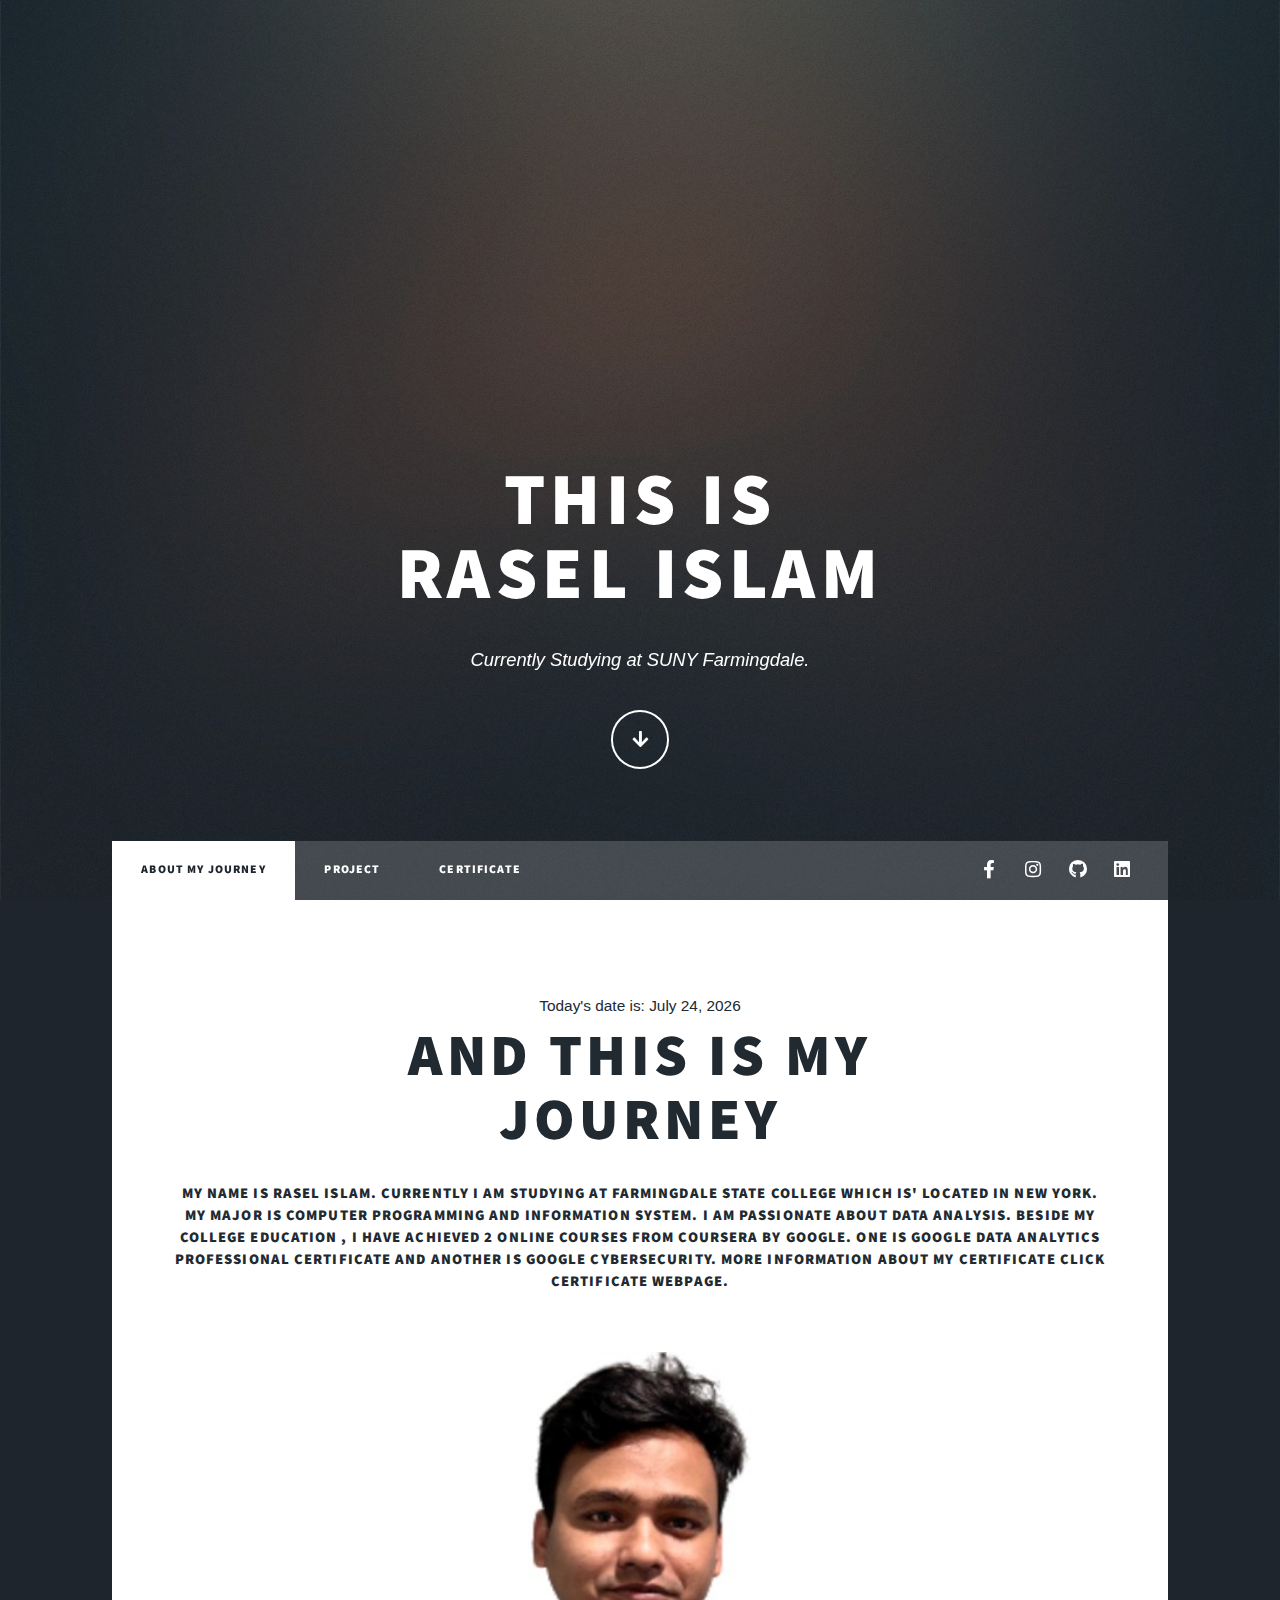
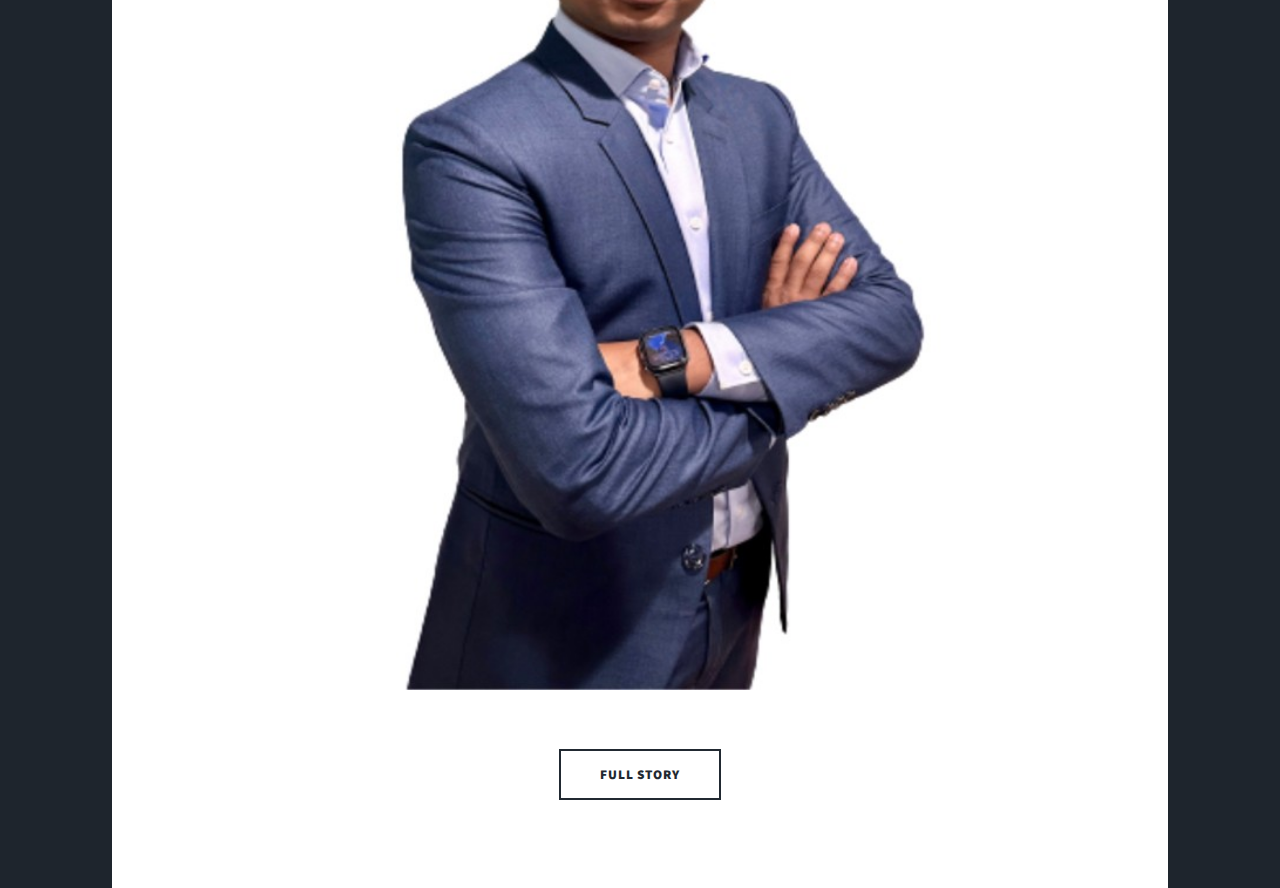
<file: index.html>
<!DOCTYPE HTML>
<html>
<head>
    <title>Welcome To My Website</title>
    <meta charset="utf-8" />
    <meta name="viewport" content="width=device-width, initial-scale=1, user-scalable=no" />
    <link rel="stylesheet" href="assets/css/main.css" />
    

    <noscript><link rel="stylesheet" href="assets/css/noscript.css" /></noscript>
    <style>
        /* Existing styling from your index.html */
        /* Additional styling for the weather widget */
        body {
            
            font-family: Arial, Helvetica, sans-serif;
            font-size: 1.05em;
            align-content:center;
        }
    </style>
    

  </script>
  
</head>
<body class="is-preload">

    <!-- Wrapper -->
    <div id="wrapper" class="fade-in">

        <!-- Intro -->
        <div id="intro">
            <h1>This is<br />
            Rasel Islam</h1>
            <p>Currently Studying at SUNY Farmingdale.</p>
            <ul class="actions">
                <li><a href="#header" class="button icon solid solo fa-arrow-down scrolly">Continue</a></li>
            </ul>
        </div>

        <!-- Header -->
        <header id="header">
            <a href="https://drive.google.com/file/d/1r2oH6GGMc8E3a0_hCzjLNWNNOQfJOQQC/view?usp=sharing" class="logo">Resume</a>
        </header>

        <!-- Nav -->
        <nav id="nav">
            <ul class="links">
                <li class="active"><a href="index.html">About My Journey</a></li>
                <li><a href="projects.html">Project</a></li>
                <li><a href="certificates.html">Certificate</a></li>
                
            </ul>
            <ul class="icons">
                
                <li><a href="https://Facebook.com/raselmunshizzz" class="icon brands fa-facebook-f"><span class="label">Facebook</span></a></li>
                <li><a href="https://instagram.com/__whoare__you" class="icon brands fa-instagram"><span class="label">Instagram</span></a></li>
                <li><a href="https://github.com/raselislam29" class="icon brands fa-github"><span class="label">GitHub</span></a></li>
                <li><a href="https://linkedin.com/in/raselislam29" class="icon brands fa-linkedin "><span class="label">linkedin</span></a></li>
                
            </ul>
        </nav>

        <!-- Main -->
        <div id="main">

            <!-- Featured Post -->
            <article class="post featured">
                <header class="major">
                    <span >Today's date is: <span id="current-date"></span>

                    </span>
                    <h2><a href="#">And this is my<br />
                    Journey</a></h2>
                    <h4>My Name is Rasel Islam. Currently I am studying at Farmingdale State College which is'
                        located in New York. My Major is Computer Programming and Information System.
                        I am passionate about data analysis. Beside my College Education , I have achieved 2
                        online courses from Coursera by Google. One is Google Data Analytics Professional
                        Certificate and another is Google CyberSecurity. More Information about my certificate
                        click Certificate webpage.
                    </h4>
                </header>
                <a href="#" class="image main"><img src="images/1685420602366.jpeg" alt="" /></a>
                <ul class="actions special">
                    <li><a href="#" class="button large">Full Story</a></li>
                </ul>
            </article>

            

        </div>

        <!-- Footer -->
        <footer id="footer">
            <!-- Footer content remains unchanged -->
        </footer>

    </div>

    <!-- Scripts -->
    <script src="assets/js/jquery.min.js"></script>
    <script src="assets/js/jquery.scrollex.min.js"></script>
    <script src="assets/js/jquery.scrolly.min.js"></script>
    <script src="assets/js/browser.min.js"></script>
    <script src="assets/js/breakpoints.min.js"></script>
    <script src="assets/js/util.js"></script>
    <script src="assets/js/main.js"></script>

    
</body>
</html>
</file>
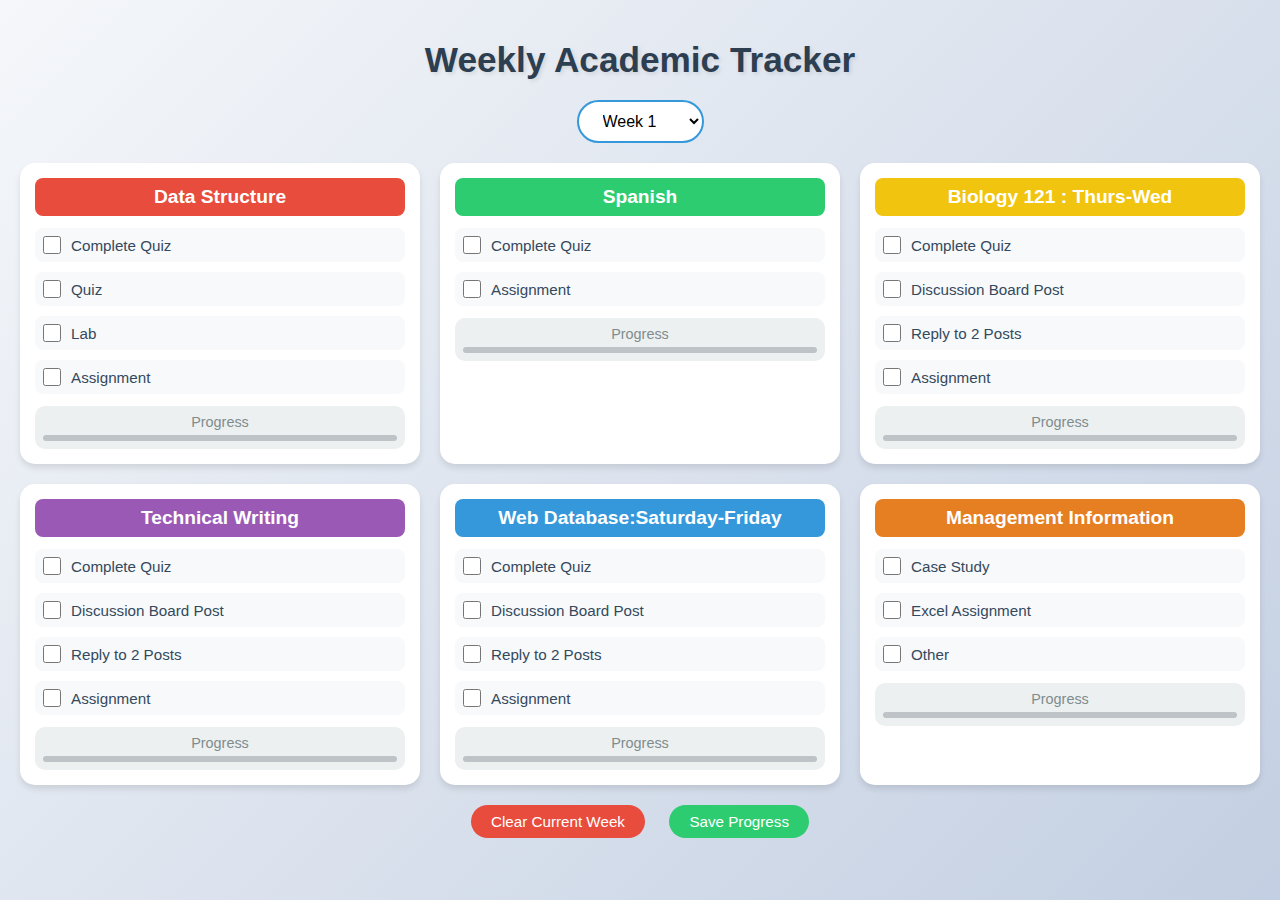
<file: academictracker.html>
<!DOCTYPE html>
<html lang="en">
<head>
    <meta charset="UTF-8">
    <meta name="viewport" content="width=device-width, initial-scale=1.0">
    <title>Weekly Academic Tracker</title>
    <style>
        * {
            margin: 0;
            padding: 0;
            box-sizing: border-box;
            font-family: 'Arial', sans-serif;
        }

        body {
            background: linear-gradient(135deg, #f5f7fa 0%, #c3cfe2 100%);
            padding: 20px;
            min-height: 100vh;
        }

        .container {
            max-width: 1400px;
            margin: 0 auto;
        }

        h1 {
            text-align: center;
            color: #2c3e50;
            margin: 20px 0;
            font-size: 2.2em;
            text-shadow: 2px 2px 4px rgba(0, 0, 0, 0.1);
        }

        .week-selector {
            text-align: center;
            margin: 20px 0;
        }

        #weekDropdown {
            padding: 10px 20px;
            border-radius: 25px;
            border: 2px solid #3498db;
            font-size: 1em;
            background: white;
            cursor: pointer;
        }

        .subjects-grid {
            display: grid;
            grid-template-columns: repeat(auto-fit, minmax(300px, 1fr));
            gap: 20px;
            margin-top: 20px;
        }

        .subject-card {
            background: white;
            padding: 15px;
            border-radius: 15px;
            box-shadow: 0 4px 6px rgba(0, 0, 0, 0.1);
            transition: transform 0.3s;
        }

        .subject-card:hover {
            transform: translateY(-5px);
        }

        h2 {
            color: white;
            margin-bottom: 12px;
            padding: 8px;
            border-radius: 8px;
            text-align: center;
            font-size: 1.2em;
        }

        .checklist-item {
            margin: 10px 0;
            display: flex;
            align-items: center;
            padding: 8px;
            border-radius: 8px;
            background: #f8f9fa;
        }

        input[type="checkbox"] {
            margin-right: 10px;
            width: 18px;
            height: 18px;
            accent-color: #3498db;
        }

        label {
            color: #34495e;
            font-size: 0.95em;
            flex-grow: 1;
        }

        .completed {
            text-decoration: line-through;
            opacity: 0.6;
        }

        /* Subject colors */
        .subject1 { background-color: #e74c3c; }
        .subject2 { background-color: #2ecc71; }
        .subject3 { background-color: #f1c40f; }
        .subject4 { background-color: #9b59b6; }
        .subject5 { background-color: #3498db; }
        .subject6 { background-color: #e67e22; }

        .progress-container {
            margin-top: 12px;
            padding: 8px;
            background: #ecf0f1;
            border-radius: 10px;
        }

        .progress-text {
            text-align: center;
            margin-bottom: 5px;
            color: #7f8c8d;
            font-size: 0.9em;
        }

        .progress-bar {
            height: 6px;
            background: #bdc3c7;
            border-radius: 4px;
            overflow: hidden;
        }

        .progress-fill {
            height: 100%;
            background: #2ecc71;
            transition: width 0.5s ease;
        }

        .controls {
            text-align: center;
            margin: 20px 0;
        }

        button {
            padding: 8px 20px;
            border: none;
            border-radius: 25px;
            cursor: pointer;
            font-size: 0.95em;
            margin: 0 10px;
            transition: transform 0.2s;
        }

        .clear-btn {
            background-color: #e74c3c;
            color: white;
        }

        .save-btn {
            background-color: #2ecc71;
            color: white;
        }

        button:hover {
            transform: scale(1.05);
        }
    </style>
</head>
<body>

    
    <div class="container">
        <h1>Weekly Academic Tracker</h1>
        
        <div class="week-selector">
            <select id="weekDropdown" onchange="changeWeek()">
                <!-- Generate 15 weeks -->
                <script>
                    for (let i = 1; i <= 15; i++) {
                        document.write(`<option value="${i}">Week ${i}</option>`);
                    }
                </script>
            </select>
        </div>

        <div class="subjects-grid">
            <!-- Mathematics -->
            <div class="subject-card">
                <h2 class="subject1">Data Structure</h2>
                <div class="checklist">
                    <div class="checklist-item">
                        <input type="checkbox" id="math-quiz-week1">
                        <label for="math-quiz-week1">Complete Quiz</label>
                    </div>
                    <div class="checklist-item">
                        <input type="checkbox" id="math-discussion-week1">
                        <label for="math-discussion-week1">Quiz</label>
                    </div>
                    <div class="checklist-item">
                        <input type="checkbox" id="math-replies-week1">
                        <label for="math-replies-week1">Lab</label>
                    </div>
                    <div class="checklist-item">
                        <input type="checkbox" id="math-assignment-week1">
                        <label for="math-assignment-week1">Assignment</label>
                    </div>
                </div>
                <div class="progress-container">
                    <div class="progress-text">Progress</div>
                    <div class="progress-bar">
                        <div class="progress-fill" style="width: 25%"></div>
                    </div>
                </div>
            </div>

            <!-- History -->
            <div class="subject-card">
                <h2 class="subject2">Spanish</h2>
                <div class="checklist">
                    <div class="checklist-item">
                        <input type="checkbox" id="history-quiz-week1">
                        <label for="history-quiz-week1">Complete Quiz</label>
                    </div>
                  
                    <div class="checklist-item">
                        <input type="checkbox" id="history-assignment-week1">
                        <label for="history-assignment-week1">Assignment</label>
                    </div>
                </div>
                <div class="progress-container">
                    <div class="progress-text">Progress</div>
                    <div class="progress-bar">
                        <div class="progress-fill" style="width: 25%"></div>
                    </div>
                </div>
            </div>

            <!-- Biology -->
            <div class="subject-card">
                <h2 class="subject3">Biology 121 : Thurs-Wed</h2>
                <div class="checklist">
                    <div class="checklist-item">
                        <input type="checkbox" id="biology-quiz-week1">
                        <label for="biology-quiz-week1">Complete Quiz</label>
                    </div>
                    <div class="checklist-item">
                        <input type="checkbox" id="biology-discussion-week1">
                        <label for="biology-discussion-week1">Discussion Board Post</label>
                    </div>
                    <div class="checklist-item">
                        <input type="checkbox" id="biology-replies-week1">
                        <label for="biology-replies-week1">Reply to 2 Posts</label>
                    </div>
                    <div class="checklist-item">
                        <input type="checkbox" id="biology-assignment-week1">
                        <label for="biology-assignment-week1">Assignment</label>
                    </div>
                </div>
                <div class="progress-container">
                    <div class="progress-text">Progress</div>
                    <div class="progress-bar">
                        <div class="progress-fill" style="width: 25%"></div>
                    </div>
                </div>
            </div>

            <!-- Literature -->
            <div class="subject-card">
                <h2 class="subject4">Technical Writing</h2>
                <div class="checklist">
                    <div class="checklist-item">
                        <input type="checkbox" id="literature-quiz-week1">
                        <label for="literature-quiz-week1">Complete Quiz</label>
                    </div>
                    <div class="checklist-item">
                        <input type="checkbox" id="literature-discussion-week1">
                        <label for="literature-discussion-week1">Discussion Board Post</label>
                    </div>
                    <div class="checklist-item">
                        <input type="checkbox" id="literature-replies-week1">
                        <label for="literature-replies-week1">Reply to 2 Posts</label>
                    </div>
                    <div class="checklist-item">
                        <input type="checkbox" id="literature-assignment-week1">
                        <label for="literature-assignment-week1">Assignment</label>
                    </div>
                </div>
                <div class="progress-container">
                    <div class="progress-text">Progress</div>
                    <div class="progress-bar">
                        <div class="progress-fill" style="width: 25%"></div>
                    </div>
                </div>
            </div>

            <!-- Computer Science -->
            <div class="subject-card">
                <h2 class="subject5">Web Database:Saturday-Friday</h2>
                <div class="checklist">
                    <div class="checklist-item">
                        <input type="checkbox" id="cs-quiz-week1">
                        <label for="cs-quiz-week1">Complete Quiz</label>
                    </div>
                    <div class="checklist-item">
                        <input type="checkbox" id="cs-discussion-week1">
                        <label for="cs-discussion-week1">Discussion Board Post</label>
                    </div>
                    <div class="checklist-item">
                        <input type="checkbox" id="cs-replies-week1">
                        <label for="cs-replies-week1">Reply to 2 Posts</label>
                    </div>
                    <div class="checklist-item">
                        <input type="checkbox" id="cs-assignment-week1">
                        <label for="cs-assignment-week1">Assignment</label>
                    </div>
                </div>
                <div class="progress-container">
                    <div class="progress-text">Progress</div>
                    <div class="progress-bar">
                        <div class="progress-fill" style="width: 25%"></div>
                    </div>
                </div>
            </div>

            <!-- Physics -->
            <div class="subject-card">
                <h2 class="subject6">Management Information</h2>
                <div class="checklist">
                    
                    <div class="checklist-item">
                        <input type="checkbox" id="physics-discussion-week1">
                        <label for="physics-discussion-week1">Case Study</label>
                    </div>
                    <div class="checklist-item">
                        <input type="checkbox" id="physics-replies-week1">
                        <label for="physics-replies-week1">Excel Assignment</label>
                    </div>
                    <div class="checklist-item">
                        <input type="checkbox" id="physics-assignment-week1">
                        <label for="physics-assignment-week1">Other</label>
                    </div>
                </div>
                <div class="progress-container">
                    <div class="progress-text">Progress</div>
                    <div class="progress-bar">
                        <div class="progress-fill" style="width: 25%"></div>
                    </div>
                </div>
            </div>
        </div>

        <div class="controls">
            <button class="clear-btn" onclick="clearCurrentWeek()">Clear Current Week</button>
            <button class="save-btn" onclick="saveProgress()">Save Progress</button>
        </div>
    </div>

    <script>
        let currentWeek = 1;

        // Save progress to localStorage
        function saveProgress() {
            const progress = {};
            document.querySelectorAll('input[type="checkbox"]').forEach(checkbox => {
                progress[checkbox.id] = checkbox.checked;
            });
            localStorage.setItem(`academicProgressWeek${currentWeek}`, JSON.stringify(progress));
            alert('Progress saved successfully!');
        }

        // Load saved progress for the current week
        function loadProgress() {
            const saved = JSON.parse(localStorage.getItem(`academicProgressWeek${currentWeek}`));
            if (saved) {
                document.querySelectorAll('input[type="checkbox"]').forEach(checkbox => {
                    checkbox.checked = saved[checkbox.id] || false;
                    updateCheckboxState(checkbox);
                });
            } else {
                // Clear all checkboxes if no saved data for the week
                document.querySelectorAll('input[type="checkbox"]').forEach(checkbox => {
                    checkbox.checked = false;
                    updateCheckboxState(checkbox);
                });
            }
        }

        // Clear current week's checks
        function clearCurrentWeek() {
            document.querySelectorAll('input[type="checkbox"]').forEach(checkbox => {
                checkbox.checked = false;
                updateCheckboxState(checkbox);
            });
        }

        // Update checkbox visual state
        function updateCheckboxState(checkbox) {
            const label = checkbox.nextElementSibling;
            label.classList.toggle('completed', checkbox.checked);
            updateProgressBar(checkbox.closest('.subject-card'));
        }

        // Update progress bars
        function updateProgressBar(subjectCard) {
            const checkboxes = subjectCard.querySelectorAll('input[type="checkbox"]');
            const checked = subjectCard.querySelectorAll('input[type="checkbox"]:checked').length;
            const progress = (checked / checkboxes.length) * 100;
            subjectCard.querySelector('.progress-fill').style.width = `${progress}%`;
        }

        // Change week
        function changeWeek() {
            currentWeek = document.getElementById('weekDropdown').value;
            loadProgress();
        }

        // Initial load
        window.addEventListener('load', () => {
            loadProgress();
        });
    </script>
</body>
</html>
</file>
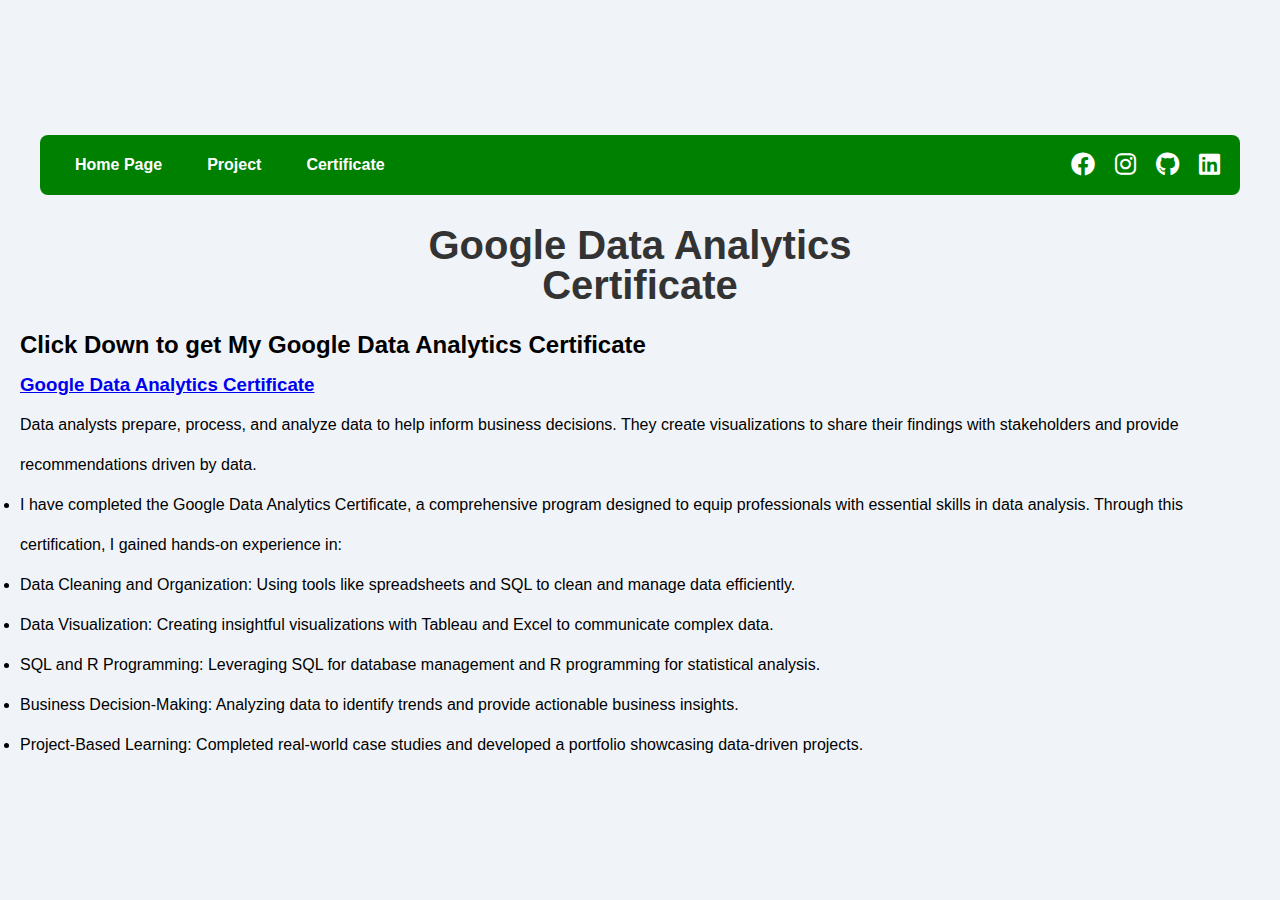
<file: certificate1-details.html>
<!DOCTYPE html>
    <html lang="en">
    <head>
        <meta charset="UTF-8">
        <meta name="viewport" content="width=device-width, initial-scale=1.0">
        <title>Projects</title>
        <style>
            /* Reset and basic styles */
            * {
                margin: 0;
                padding: 0;
                box-sizing: border-box;
            }
    
            body {
                font-family: Arial, sans-serif;
                background-color: #f0f4f8;
                display: flex;
                justify-content: center;
                align-items: center;
                min-height: 100vh;
                padding: 20px;
                flex-direction: column;
                line-height: 40px;
            }
    
            h1 {
                text-align: center;
                margin-bottom: 20px;
                color: #333;
                font-size: 2.5em;
            }
    
            /* Navigation bar */
            .navbar {
                width: 100%;
                max-width: 1200px;
                display: flex;
                justify-content: space-between;
                align-items: center;
                background-color:green;
                padding: 10px 20px;
                border-radius: 8px;
                margin-bottom: 30px;
            }
    
            .navbar ul {
                list-style: none;
                display: flex;
                gap: 15px;
            }
    
            .navbar ul li {
                color: #fff;
            }
    
            .navbar ul li a {
                text-decoration: none;
                color: #fff;
                font-weight: bold;
                padding: 10px 15px;
                transition: background-color 0.3s ease;
            }
    
            .navbar ul li a:hover {
                background-color: #555;
                border-radius: 5px;
            }
    
            .social-icons {
                display: flex;
                gap: 20px;
            }
    
            .social-icons a {
                color: #fff;
                font-size: 1.5em;
                transition: color 0.3s ease;
            }
    
            .social-icons a:hover {
                color: #aaa;
            }
    </style>
<link rel="stylesheet" href="https://cdnjs.cloudflare.com/ajax/libs/font-awesome/6.0.0-beta3/css/all.min.css">

</head>
<body>
<!-- Navigation Bar -->
<nav class="navbar">
    <ul>
        <li><a href="index.html">Home Page</a></li>
        <li><a href="#">Project</a></li>
        <li><a href="certificates.html">Certificate</a></li>
    </ul>
    <div class="social-icons">
        
        <a href="https://Facebook.com/raselmunshizzz"><i class="fab fa-facebook"></i></a>
        <a href="https://instagram.com/__whoare__you"><i class="fab fa-instagram"></i></a>
        <a href="https://github.com/raselislam29"><i class="fab fa-github"></i></a>
        <a href="https://linkedin.com/in/raselislam29"><i class="fab fa-linkedin"></i></a>
    </div>
</nav>
<section class="post">
    <header class="major">
        <h1>Google Data Analytics<br />
        Certificate</h1>
    </header>
    <!-- Text stuff -->
    <h2>Click Down to get My Google Data Analytics Certificate</h2>
    <h3><a href="https://drive.google.com/file/d/19JYS2J9RpGFIkHOnL3feEJKHMTdkl0x6/view?usp=sharing" ">
        Google Data Analytics Certificate</a></h3>


        <p>Data analysts prepare, process, and analyze data to help inform business decisions.
            They create visualizations to share their findings with stakeholders and provide
            recommendations driven by data.</p>


            <ul>
                <li>I have completed the Google Data Analytics Certificate, a comprehensive program designed to equip professionals with essential skills in data analysis. Through this certification, I gained hands-on experience in:</li>

                <li>Data Cleaning and Organization: Using tools like spreadsheets and SQL to clean and manage data efficiently.</li>
                <li>Data Visualization: Creating insightful visualizations with Tableau and Excel to communicate complex data.</li>
                <li>SQL and R Programming: Leveraging SQL for database management and R programming for statistical analysis.</li>
                <li>Business Decision-Making: Analyzing data to identify trends and provide actionable business insights.</li>
                <li>Project-Based Learning: Completed real-world case studies and developed a portfolio showcasing data-driven projects.</li>
            </ul>


        <!-- Scripts -->
        <script src="assets/js/jquery.min.js"></script>
        <script src="assets/js/jquery.scrollex.min.js"></script>
        <script src="assets/js/jquery.scrolly.min.js"></script>
        <script src="assets/js/browser.min.js"></script>
        <script src="assets/js/breakpoints.min.js"></script>
        <script src="assets/js/util.js"></script>
        <script src="assets/js/main.js"></script>

</body>
</html>
</file>
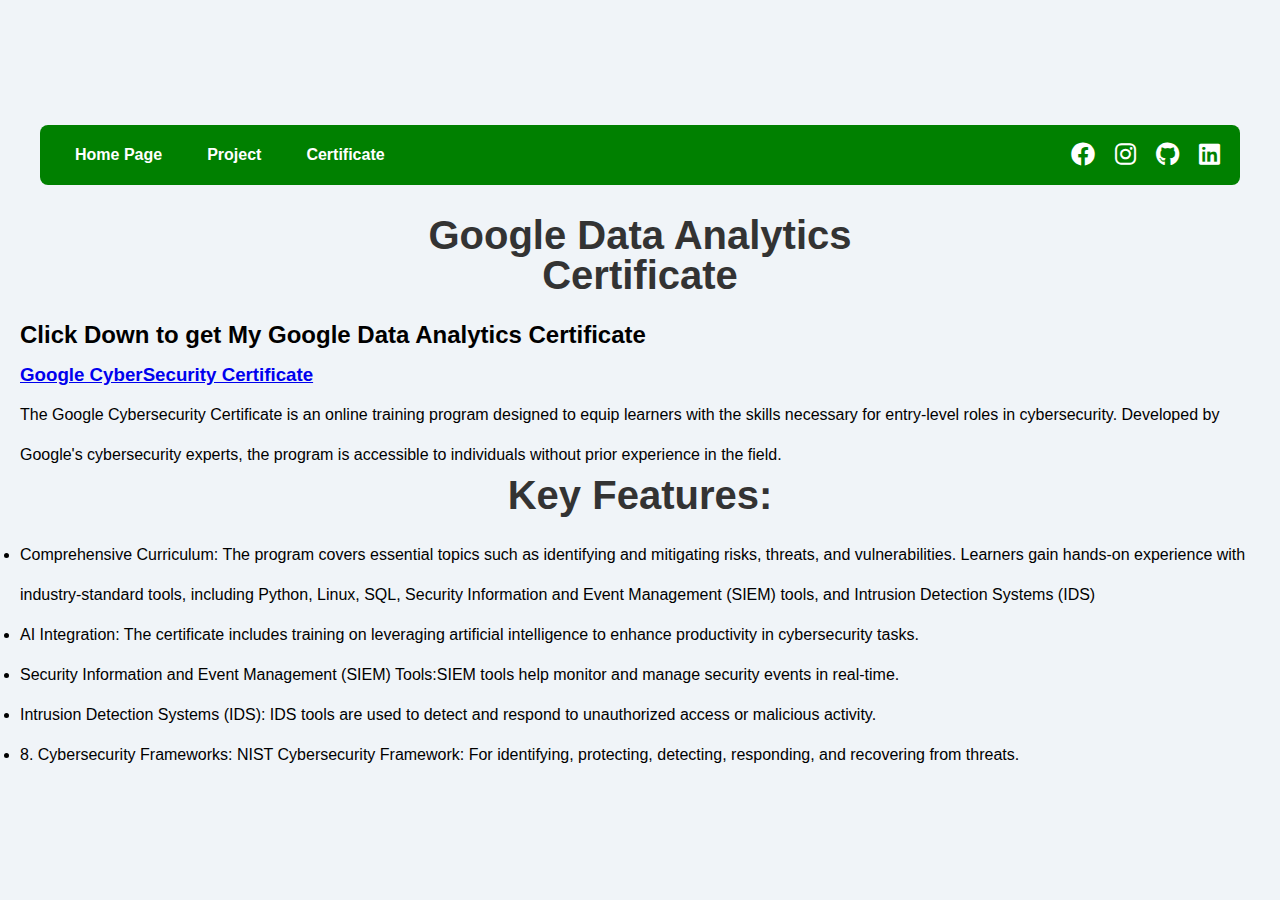
<file: certificate2-details.html>
<!DOCTYPE html>
    <html lang="en">
    <head>
        <meta charset="UTF-8">
        <meta name="viewport" content="width=device-width, initial-scale=1.0">
        <title>Projects</title>
        <style>
            /* Reset and basic styles */
            * {
                margin: 0;
                padding: 0;
                box-sizing: border-box;
            }
    
            body {
                font-family: Arial, sans-serif;
                background-color: #f0f4f8;
                display: flex;
                justify-content: center;
                align-items: center;
                min-height: 100vh;
                padding: 20px;
                flex-direction: column;
                line-height: 40px;
            }
    
            h1 {
                text-align: center;
                margin-bottom: 20px;
                color: #333;
                font-size: 2.5em;
            }
    
            /* Navigation bar */
            .navbar {
                width: 100%;
                max-width: 1200px;
                display: flex;
                justify-content: space-between;
                align-items: center;
                background-color:green;
                padding: 10px 20px;
                border-radius: 8px;
                margin-bottom: 30px;
            }
    
            .navbar ul {
                list-style: none;
                display: flex;
                gap: 15px;
            }
    
            .navbar ul li {
                color: #fff;
            }
    
            .navbar ul li a {
                text-decoration: none;
                color: #fff;
                font-weight: bold;
                padding: 10px 15px;
                transition: background-color 0.3s ease;
            }
    
            .navbar ul li a:hover {
                background-color: #555;
                border-radius: 5px;
            }
    
            .social-icons {
                display: flex;
                gap: 20px;
            }
    
            .social-icons a {
                color: #fff;
                font-size: 1.5em;
                transition: color 0.3s ease;
            }
    
            .social-icons a:hover {
                color: #aaa;
            }
    </style>
<link rel="stylesheet" href="https://cdnjs.cloudflare.com/ajax/libs/font-awesome/6.0.0-beta3/css/all.min.css">

</head>
<body>
<!-- Navigation Bar -->
<nav class="navbar">
    <ul>
        <li><a href="index.html">Home Page</a></li>
        <li><a href="#">Project</a></li>
        <li><a href="certificates.html">Certificate</a></li>
    </ul>
    <div class="social-icons">
        
        <a href="https://Facebook.com/raselmunshizzz"><i class="fab fa-facebook"></i></a>
        <a href="https://instagram.com/__whoare__you"><i class="fab fa-instagram"></i></a>
        <a href="https://github.com/raselislam29"><i class="fab fa-github"></i></a>
        <a href="https://linkedin.com/in/raselislam29"><i class="fab fa-linkedin"></i></a>
    </div>
</nav>
<section class="post">
    <header class="major">
        <h1>Google Data Analytics<br />
        Certificate</h1>
    </header>
    <!-- Text stuff -->
    <h2>Click Down to get My Google Data Analytics Certificate</h2>
    <h3><a href="https://drive.google.com/file/d/1obKlr-Zkltk73p6uE1m0Cfrl4Gz5Esps/view?usp=sharing" ">
        Google CyberSecurity Certificate</a></h3>


        <p>The Google Cybersecurity Certificate is an online training program designed to equip learners with the 
            skills necessary for entry-level roles in cybersecurity. 
            Developed by Google's cybersecurity experts, 
            the program is accessible to individuals without prior experience in the field.</p>


            
                <h1>Key Features: </h1>
            <ul>

                <li>Comprehensive Curriculum: The program covers essential topics such as identifying and mitigating risks, threats, and vulnerabilities.
                     Learners gain hands-on experience with industry-standard tools, including Python, Linux, SQL, 
                     Security Information and Event Management (SIEM) tools, and Intrusion Detection Systems (IDS)</li>

                <li>AI Integration: The certificate includes training on leveraging artificial intelligence to enhance productivity in cybersecurity tasks.</li>
                <li>Security Information and Event Management (SIEM) Tools:SIEM tools help monitor and manage security events in real-time.</li>
                <li>Intrusion Detection Systems (IDS):  IDS tools are used to detect and respond to unauthorized access or malicious activity.</li>
                <li>8. Cybersecurity Frameworks:
                    NIST Cybersecurity Framework: For identifying, protecting, detecting, responding, and recovering from threats.</li>
            </ul>


        <!-- Scripts -->
        <script src="assets/js/jquery.min.js"></script>
        <script src="assets/js/jquery.scrollex.min.js"></script>
        <script src="assets/js/jquery.scrolly.min.js"></script>
        <script src="assets/js/browser.min.js"></script>
        <script src="assets/js/breakpoints.min.js"></script>
        <script src="assets/js/util.js"></script>
        <script src="assets/js/main.js"></script>

</body>
</html>
</file>
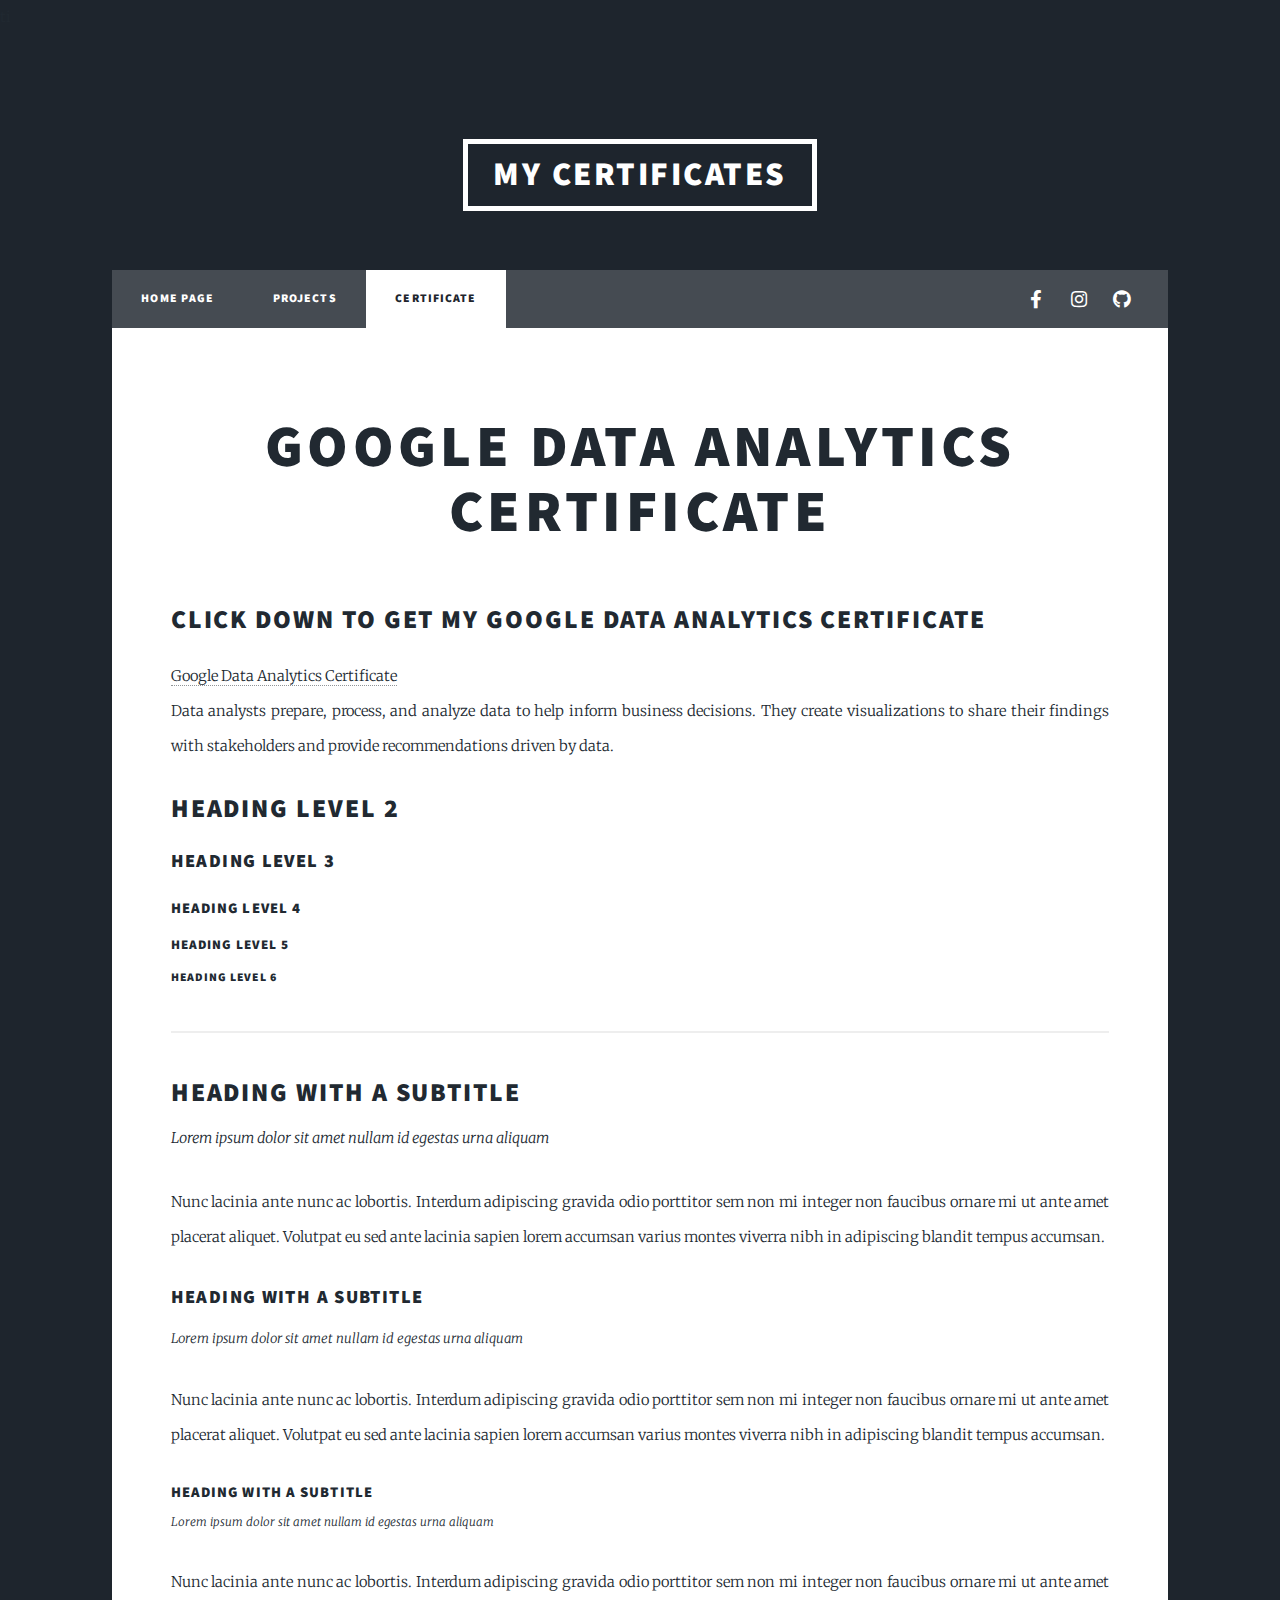
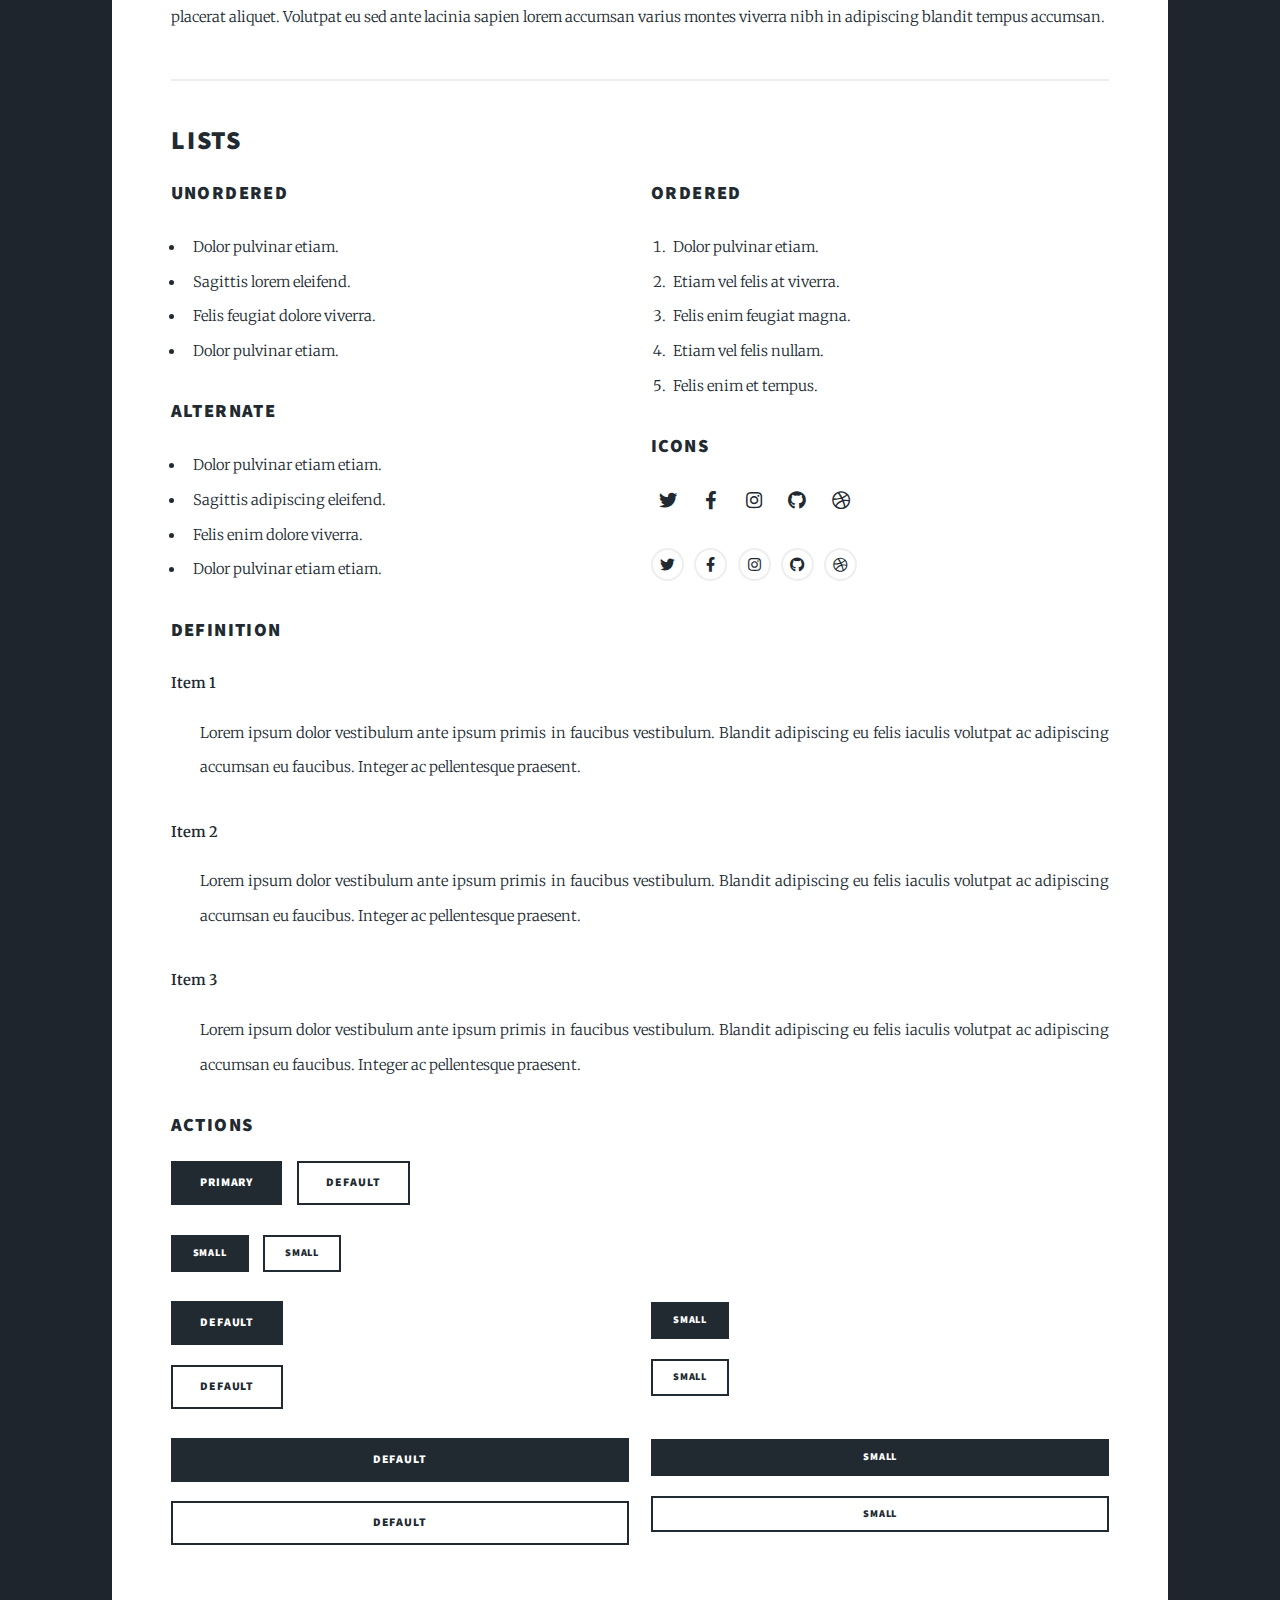
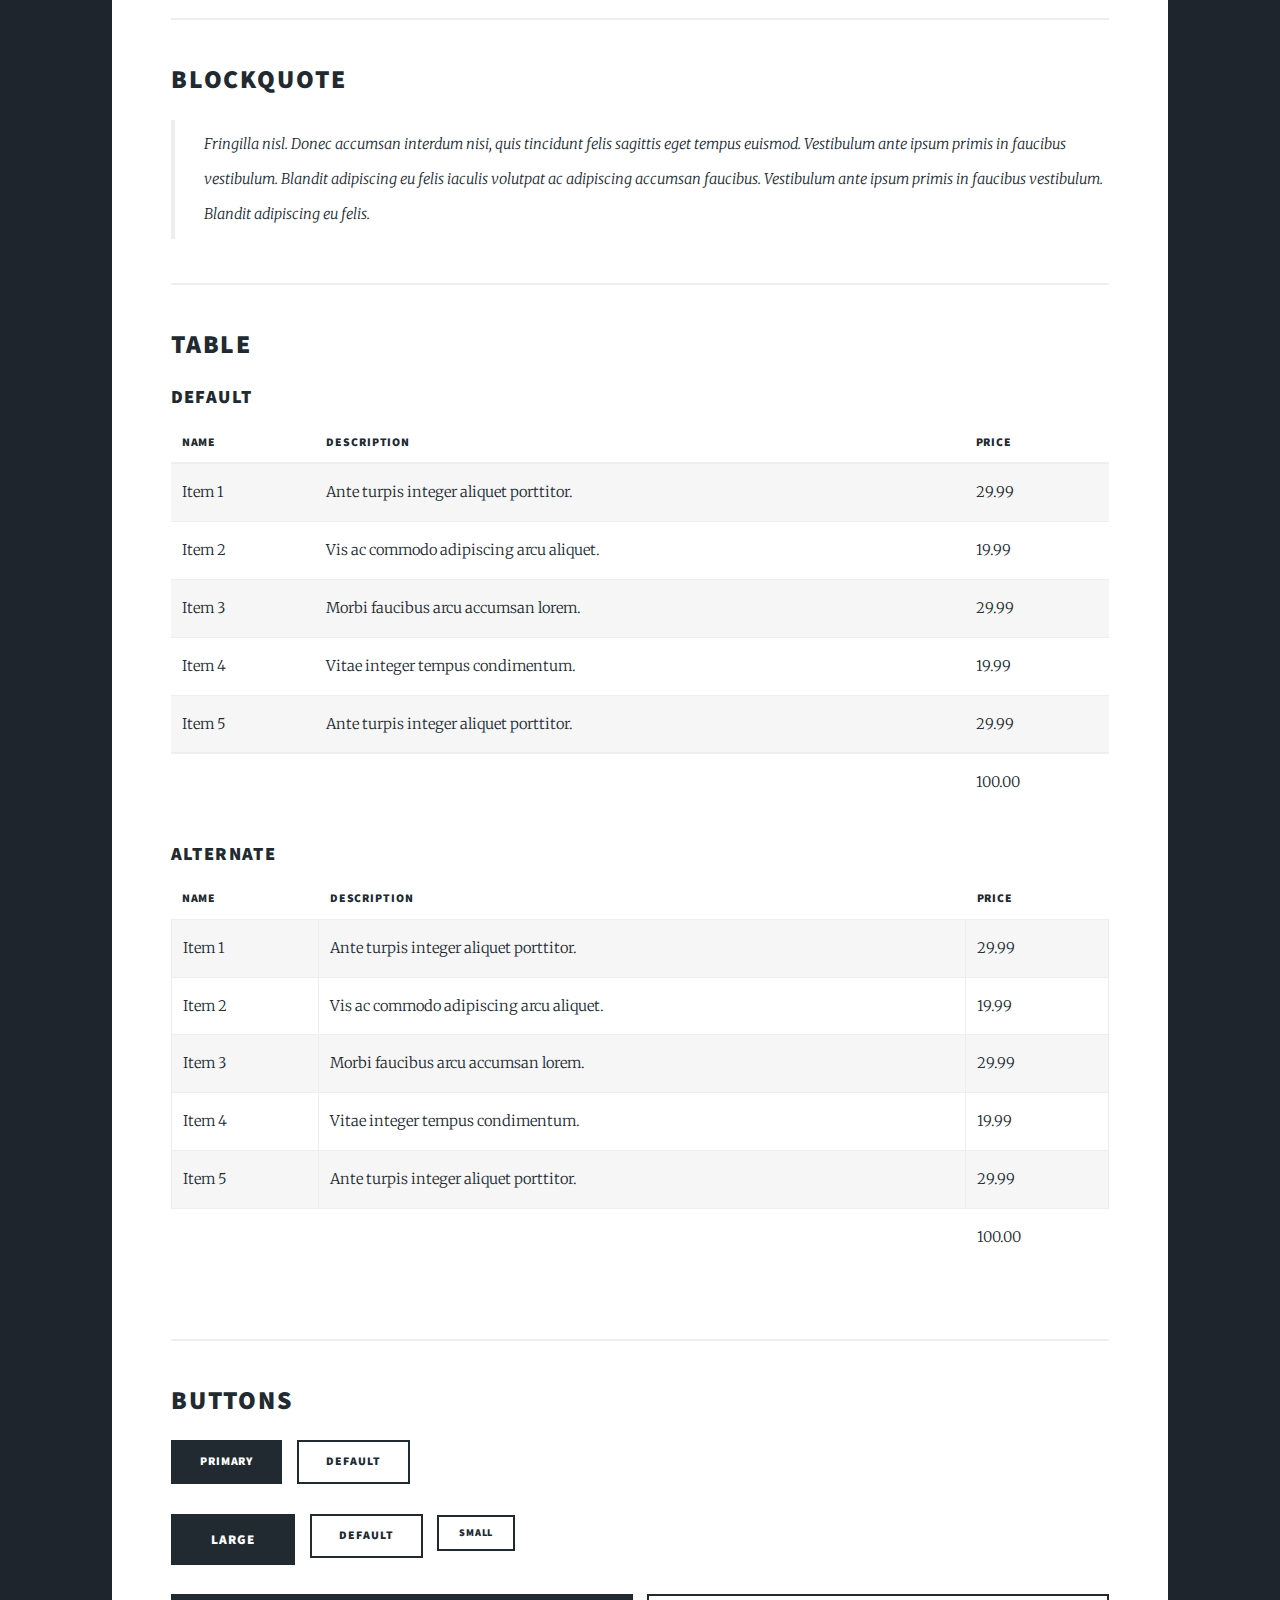
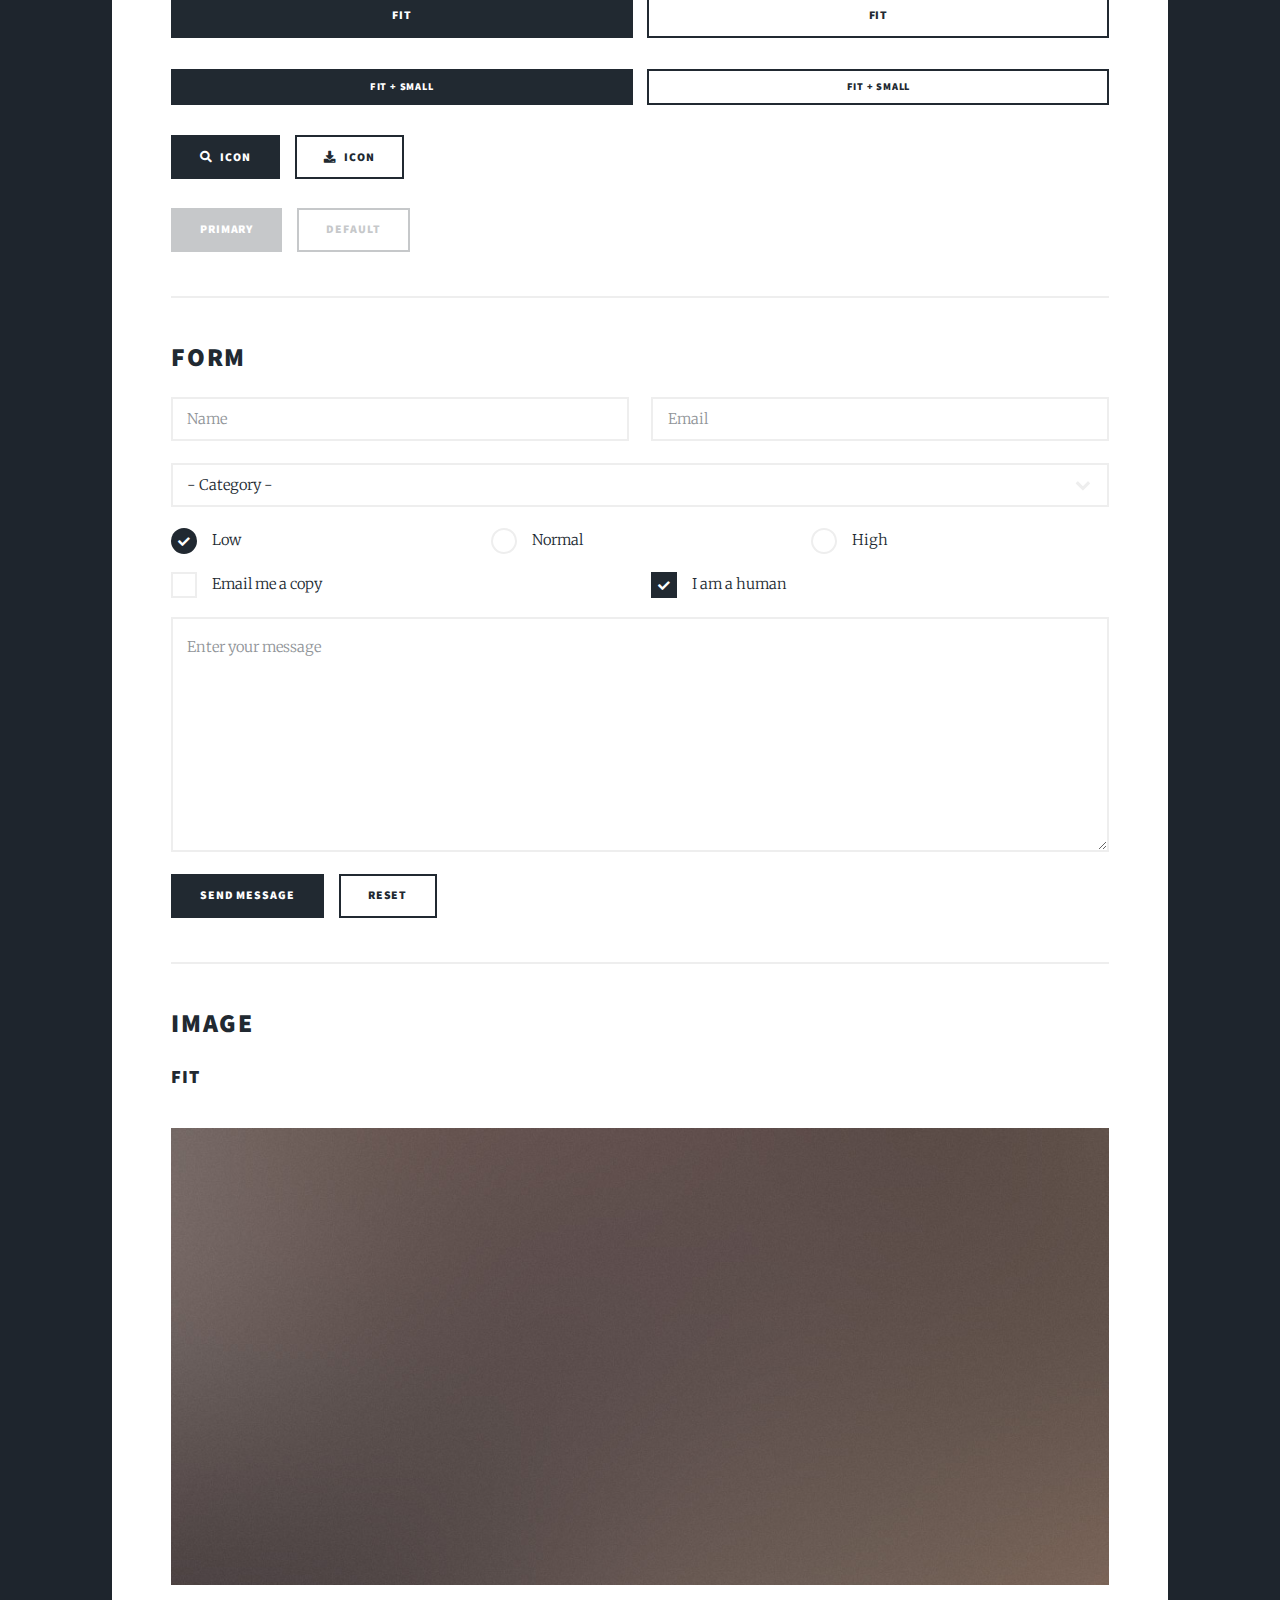
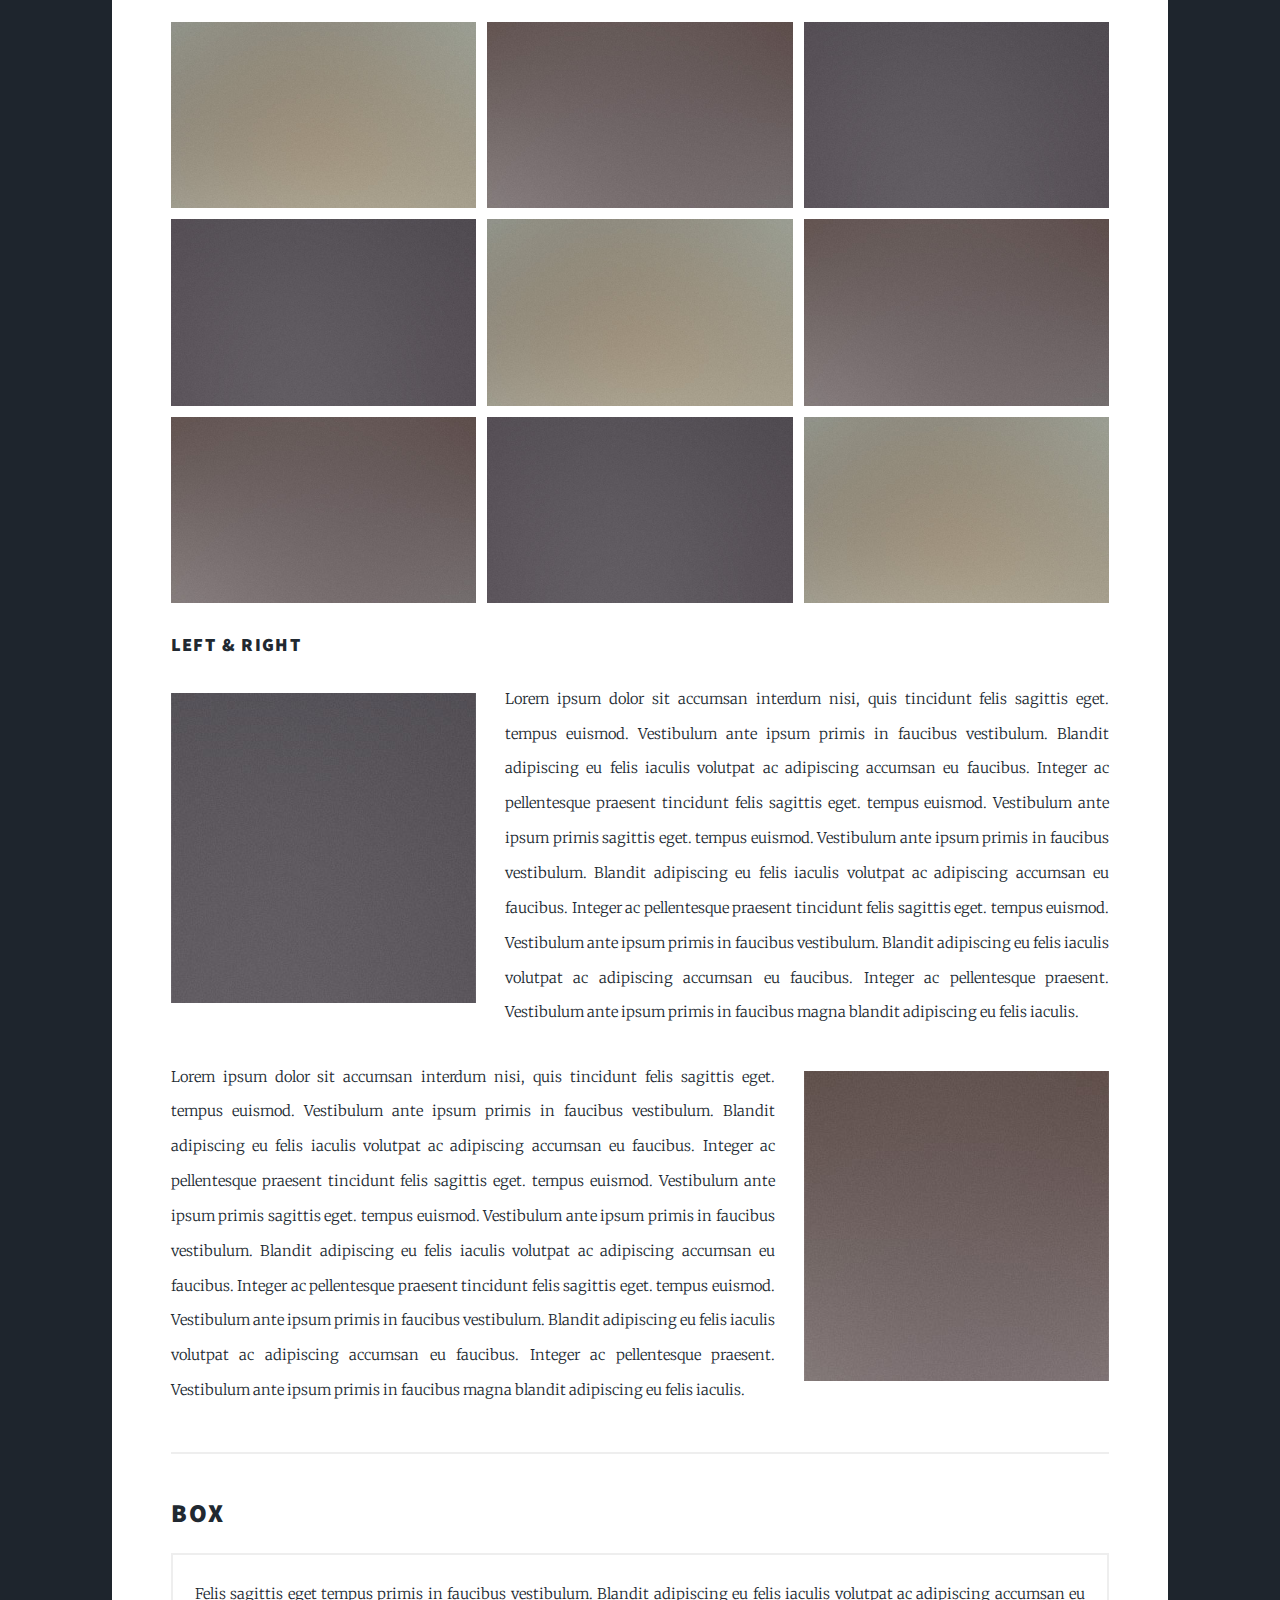
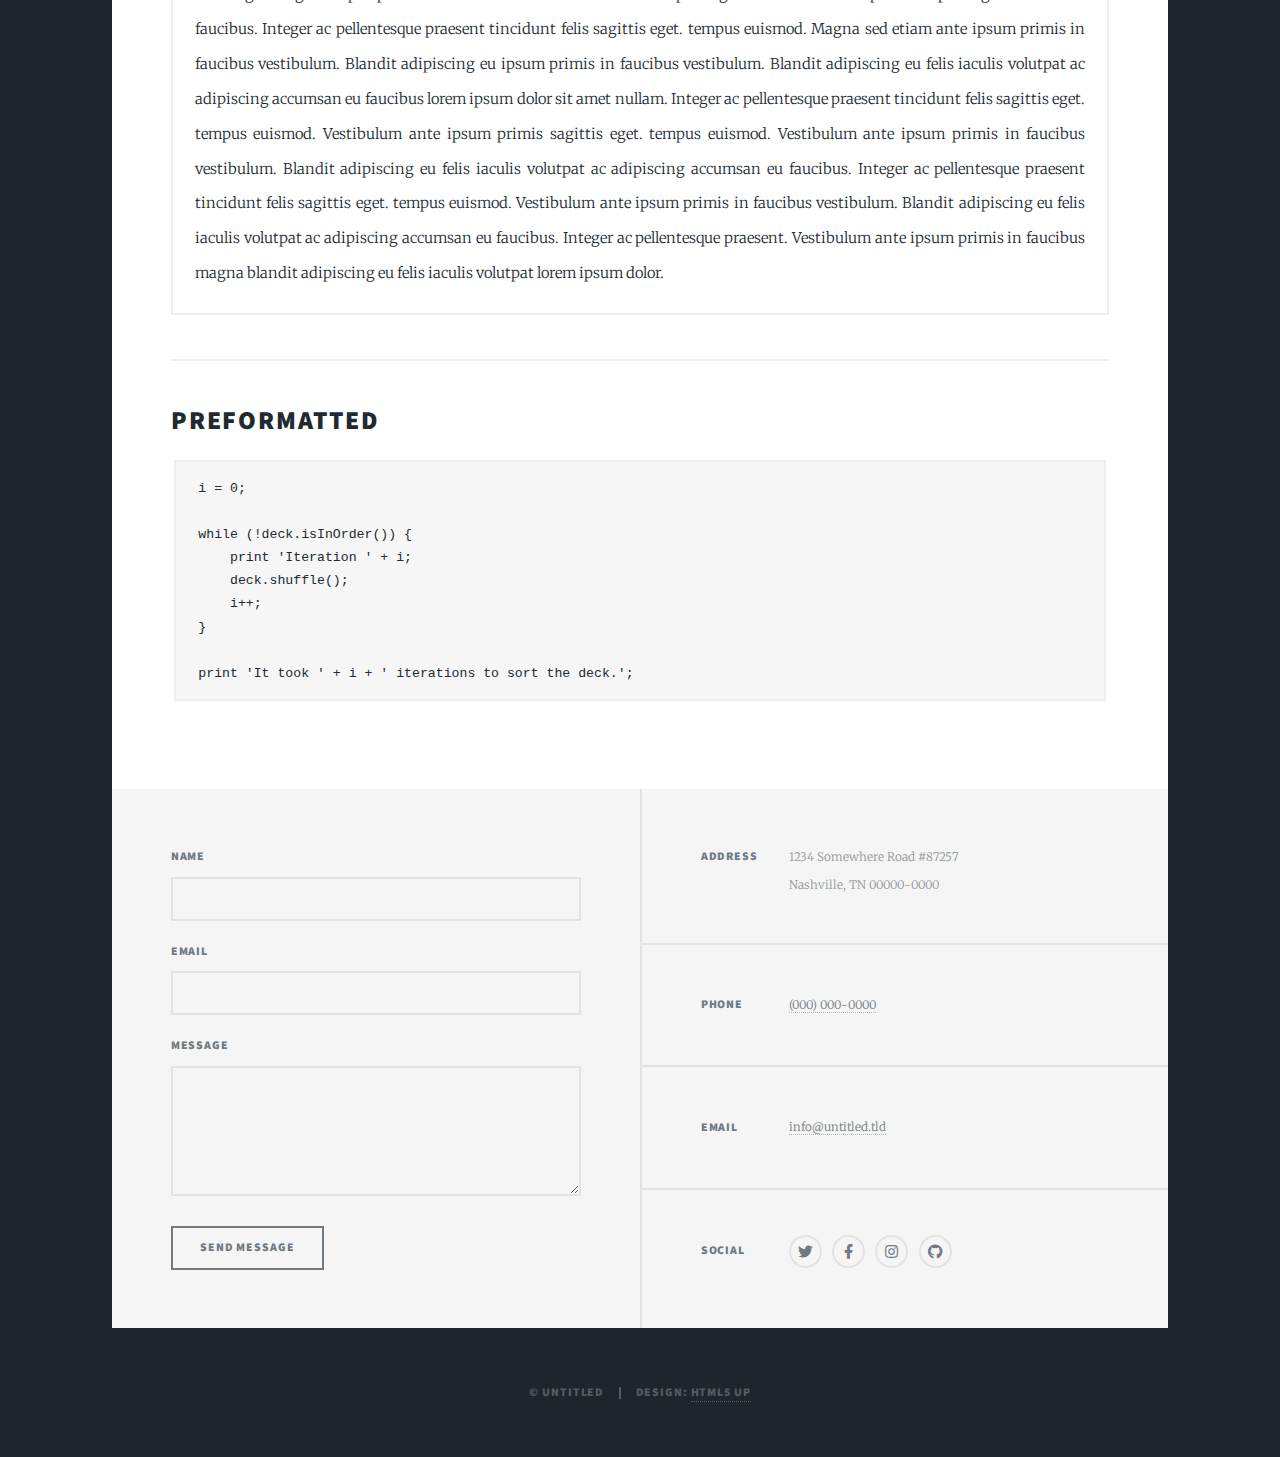
<file: elements.html>
ti<!DOCTYPE HTML>
<!--
	Massively by HTML5 UP
	html5up.net | @ajlkn
	Free for personal and commercial use under the CCA 3.0 license (html5up.net/license)
-->
<html>
	<head>
		<title>Certificate </title>
		<meta charset="utf-8" />
		<meta name="viewport" content="width=device-width, initial-scale=1, user-scalable=no" />
		<link rel="stylesheet" href="assets/css/main.css" />
		<noscript><link rel="stylesheet" href="assets/css/noscript.css" /></noscript>
	</head>
	<body class="is-preload">

		<!-- Wrapper -->
			<div id="wrapper">

				<!-- Header --> 
					<header id="header">
						<a href="index.html" class="logo">My Certificates</a>
					</header>

				<!-- Nav -->
					<nav id="nav">
						<ul class="links">
							<li><a href="index.html">Home Page</a></li>
							<li><a href="generic.html"> Projects</a></li>
							<li class="active"><a href="elements.html">Certificate</a></li>
						</ul>
						<ul class="icons">
							<li><a href="https://linkdin.com/in/raselislam29" class="icon brands fa-linkdin"><span class="label">Linkdin</span></a></li>
							<li><a href="https://Facebook.com/raselmunshizzz" class="icon brands fa-facebook-f"><span class="label">Facebook</span></a></li>
							<li><a href="https://instagram.com/__whoare__you" class="icon brands fa-instagram"><span class="label">Instagram</span></a></li>
							<li><a href="https://github.com/raselislam29" class="icon brands fa-github"><span class="label">GitHub</span></a></li>
						</ul>
					</nav>

				<!-- Main -->
					<div id="main">

						<!-- Post -->
							<section class="post">
								<header class="major">
									<h1>Google Data Analytics<br />
									Certificate</h1>
								</header>

								<!-- Text stuff -->
									<h2>Click Down to get My Google Data Analytics Certificate</h2>
								<a href="https://drive.google.com/file/d/19JYS2J9RpGFIkHOnL3feEJKHMTdkl0x6/view?usp=sharing" ">Google Data Analytics Certificate</a>
								
									
									<p>Data analysts prepare, process, and analyze data to help inform business decisions.
										They create visualizations to share their findings with stakeholders and provide
										recommendations driven by data.</p>
									<h2>Heading Level 2</h2>
									<h3>Heading Level 3</h3>
									<h4>Heading Level 4</h4>
									<h5>Heading Level 5</h5>
									<h6>Heading Level 6</h6>
									<hr />
									<header>
										<h2>Heading with a Subtitle</h2>
										<p>Lorem ipsum dolor sit amet nullam id egestas urna aliquam</p>
									</header>
									<p>Nunc lacinia ante nunc ac lobortis. Interdum adipiscing gravida odio porttitor sem non mi integer non faucibus ornare mi ut ante amet placerat aliquet. Volutpat eu sed ante lacinia sapien lorem accumsan varius montes viverra nibh in adipiscing blandit tempus accumsan.</p>
									<header>
										<h3>Heading with a Subtitle</h3>
										<p>Lorem ipsum dolor sit amet nullam id egestas urna aliquam</p>
									</header>
									<p>Nunc lacinia ante nunc ac lobortis. Interdum adipiscing gravida odio porttitor sem non mi integer non faucibus ornare mi ut ante amet placerat aliquet. Volutpat eu sed ante lacinia sapien lorem accumsan varius montes viverra nibh in adipiscing blandit tempus accumsan.</p>
									<header>
										<h4>Heading with a Subtitle</h4>
										<p>Lorem ipsum dolor sit amet nullam id egestas urna aliquam</p>
									</header>
									<p>Nunc lacinia ante nunc ac lobortis. Interdum adipiscing gravida odio porttitor sem non mi integer non faucibus ornare mi ut ante amet placerat aliquet. Volutpat eu sed ante lacinia sapien lorem accumsan varius montes viverra nibh in adipiscing blandit tempus accumsan.</p>

									<hr />

								<!-- Lists -->
									<h2>Lists</h2>
									<div class="row">
										<div class="col-6 col-12-small">

											<h3>Unordered</h3>
											<ul>
												<li>Dolor pulvinar etiam.</li>
												<li>Sagittis lorem eleifend.</li>
												<li>Felis feugiat dolore viverra.</li>
												<li>Dolor pulvinar etiam.</li>
											</ul>

											<h3>Alternate</h3>
											<ul class="alt">
												<li>Dolor pulvinar etiam etiam.</li>
												<li>Sagittis adipiscing eleifend.</li>
												<li>Felis enim dolore viverra.</li>
												<li>Dolor pulvinar etiam etiam.</li>
											</ul>

										</div>
										<div class="col-6 col-12-small">

											<h3>Ordered</h3>
											<ol>
												<li>Dolor pulvinar etiam.</li>
												<li>Etiam vel felis at viverra.</li>
												<li>Felis enim feugiat magna.</li>
												<li>Etiam vel felis nullam.</li>
												<li>Felis enim et tempus.</li>
											</ol>

											<h3>Icons</h3>
											<ul class="icons">
												<li><a href="#" class="icon brands fa-twitter"><span class="label">Twitter</span></a></li>
												<li><a href="#" class="icon brands fa-facebook-f"><span class="label">Facebook</span></a></li>
												<li><a href="#" class="icon brands fa-instagram"><span class="label">Instagram</span></a></li>
												<li><a href="#" class="icon brands fa-github"><span class="label">Github</span></a></li>
												<li><a href="#" class="icon brands fa-dribbble"><span class="label">Dribbble</span></a></li>
											</ul>
											<ul class="icons alt">
												<li><a href="#" class="icon brands alt fa-twitter"><span class="label">Twitter</span></a></li>
												<li><a href="#" class="icon brands alt fa-facebook-f"><span class="label">Facebook</span></a></li>
												<li><a href="#" class="icon brands alt fa-instagram"><span class="label">Instagram</span></a></li>
												<li><a href="#" class="icon brands alt fa-github"><span class="label">Github</span></a></li>
												<li><a href="#" class="icon brands alt fa-dribbble"><span class="label">Dribbble</span></a></li>
											</ul>

										</div>
									</div>
									<h3>Definition</h3>
									<dl>
										<dt>Item 1</dt>
										<dd>
											<p>Lorem ipsum dolor vestibulum ante ipsum primis in faucibus vestibulum. Blandit adipiscing eu felis iaculis volutpat ac adipiscing accumsan eu faucibus. Integer ac pellentesque praesent.</p>
										</dd>
										<dt>Item 2</dt>
										<dd>
											<p>Lorem ipsum dolor vestibulum ante ipsum primis in faucibus vestibulum. Blandit adipiscing eu felis iaculis volutpat ac adipiscing accumsan eu faucibus. Integer ac pellentesque praesent.</p>
										</dd>
										<dt>Item 3</dt>
										<dd>
											<p>Lorem ipsum dolor vestibulum ante ipsum primis in faucibus vestibulum. Blandit adipiscing eu felis iaculis volutpat ac adipiscing accumsan eu faucibus. Integer ac pellentesque praesent.</p>
										</dd>
									</dl>

									<h3>Actions</h3>
									<ul class="actions">
										<li><a href="#" class="button primary">Primary</a></li>
										<li><a href="#" class="button">Default</a></li>
									</ul>
									<ul class="actions small">
										<li><a href="#" class="button primary small">Small</a></li>
										<li><a href="#" class="button small">Small</a></li>
									</ul>
									<div class="row">
										<div class="col-6 col-12-small">
											<ul class="actions stacked">
												<li><a href="#" class="button primary">Default</a></li>
												<li><a href="#" class="button">Default</a></li>
											</ul>
										</div>
										<div class="col-6 col-12-small">
											<ul class="actions stacked">
												<li><a href="#" class="button primary small">Small</a></li>
												<li><a href="#" class="button small">Small</a></li>
											</ul>
										</div>
									</div>
									<div class="row">
										<div class="col-6 col-12-small">
											<ul class="actions stacked">
												<li><a href="#" class="button primary fit">Default</a></li>
												<li><a href="#" class="button fit">Default</a></li>
											</ul>
										</div>
										<div class="col-6 col-12-small">
											<ul class="actions stacked">
												<li><a href="#" class="button primary small fit">Small</a></li>
												<li><a href="#" class="button small fit">Small</a></li>
											</ul>
										</div>
									</div>

									<hr />

								<!-- Blockquote -->
									<h2>Blockquote</h2>
									<blockquote>Fringilla nisl. Donec accumsan interdum nisi, quis tincidunt felis sagittis eget tempus euismod. Vestibulum ante ipsum primis in faucibus vestibulum. Blandit adipiscing eu felis iaculis volutpat ac adipiscing accumsan faucibus. Vestibulum ante ipsum primis in faucibus vestibulum. Blandit adipiscing eu felis.</blockquote>

									<hr />

								<!-- Table -->
									<h2>Table</h2>

									<h3>Default</h3>
									<div class="table-wrapper">
										<table>
											<thead>
												<tr>
													<th>Name</th>
													<th>Description</th>
													<th>Price</th>
												</tr>
											</thead>
											<tbody>
												<tr>
													<td>Item 1</td>
													<td>Ante turpis integer aliquet porttitor.</td>
													<td>29.99</td>
												</tr>
												<tr>
													<td>Item 2</td>
													<td>Vis ac commodo adipiscing arcu aliquet.</td>
													<td>19.99</td>
												</tr>
												<tr>
													<td>Item 3</td>
													<td> Morbi faucibus arcu accumsan lorem.</td>
													<td>29.99</td>
												</tr>
												<tr>
													<td>Item 4</td>
													<td>Vitae integer tempus condimentum.</td>
													<td>19.99</td>
												</tr>
												<tr>
													<td>Item 5</td>
													<td>Ante turpis integer aliquet porttitor.</td>
													<td>29.99</td>
												</tr>
											</tbody>
											<tfoot>
												<tr>
													<td colspan="2"></td>
													<td>100.00</td>
												</tr>
											</tfoot>
										</table>
									</div>

									<h3>Alternate</h3>
									<div class="table-wrapper">
										<table class="alt">
											<thead>
												<tr>
													<th>Name</th>
													<th>Description</th>
													<th>Price</th>
												</tr>
											</thead>
											<tbody>
												<tr>
													<td>Item 1</td>
													<td>Ante turpis integer aliquet porttitor.</td>
													<td>29.99</td>
												</tr>
												<tr>
													<td>Item 2</td>
													<td>Vis ac commodo adipiscing arcu aliquet.</td>
													<td>19.99</td>
												</tr>
												<tr>
													<td>Item 3</td>
													<td> Morbi faucibus arcu accumsan lorem.</td>
													<td>29.99</td>
												</tr>
												<tr>
													<td>Item 4</td>
													<td>Vitae integer tempus condimentum.</td>
													<td>19.99</td>
												</tr>
												<tr>
													<td>Item 5</td>
													<td>Ante turpis integer aliquet porttitor.</td>
													<td>29.99</td>
												</tr>
											</tbody>
											<tfoot>
												<tr>
													<td colspan="2"></td>
													<td>100.00</td>
												</tr>
											</tfoot>
										</table>
									</div>

									<hr />

								<!-- Buttons -->
									<h2>Buttons</h2>
									<ul class="actions">
										<li><a href="#" class="button primary">Primary</a></li>
										<li><a href="#" class="button">Default</a></li>
									</ul>
									<ul class="actions">
										<li><a href="#" class="button primary large">Large</a></li>
										<li><a href="#" class="button">Default</a></li>
										<li><a href="#" class="button small">Small</a></li>
									</ul>
									<ul class="actions fit">
										<li><a href="#" class="button primary fit">Fit</a></li>
										<li><a href="#" class="button fit">Fit</a></li>
									</ul>
									<ul class="actions fit small">
										<li><a href="#" class="button primary fit small">Fit + Small</a></li>
										<li><a href="#" class="button fit small">Fit + Small</a></li>
									</ul>
									<ul class="actions">
										<li><a href="#" class="button primary icon solid fa-search">Icon</a></li>
										<li><a href="#" class="button icon solid fa-download">Icon</a></li>
									</ul>
									<ul class="actions">
										<li><span class="button primary disabled">Primary</span></li>
										<li><span class="button disabled">Default</span></li>
									</ul>

									<hr />

								<!-- Form -->
									<h2>Form</h2>

									<form method="post" action="#">
										<div class="row gtr-uniform">
											<div class="col-6 col-12-xsmall">
												<input type="text" name="demo-name" id="demo-name" value="" placeholder="Name" />
											</div>
											<div class="col-6 col-12-xsmall">
												<input type="email" name="demo-email" id="demo-email" value="" placeholder="Email" />
											</div>
											<!-- Break -->
											<div class="col-12">
												<select name="demo-category" id="demo-category">
													<option value="">- Category -</option>
													<option value="1">Manufacturing</option>
													<option value="1">Shipping</option>
													<option value="1">Administration</option>
													<option value="1">Human Resources</option>
												</select>
											</div>
											<!-- Break -->
											<div class="col-4 col-12-small">
												<input type="radio" id="demo-priority-low" name="demo-priority" checked>
												<label for="demo-priority-low">Low</label>
											</div>
											<div class="col-4 col-12-small">
												<input type="radio" id="demo-priority-normal" name="demo-priority">
												<label for="demo-priority-normal">Normal</label>
											</div>
											<div class="col-4 col-12-small">
												<input type="radio" id="demo-priority-high" name="demo-priority">
												<label for="demo-priority-high">High</label>
											</div>
											<!-- Break -->
											<div class="col-6 col-12-small">
												<input type="checkbox" id="demo-copy" name="demo-copy">
												<label for="demo-copy">Email me a copy</label>
											</div>
											<div class="col-6 col-12-small">
												<input type="checkbox" id="demo-human" name="demo-human" checked>
												<label for="demo-human">I am a human</label>
											</div>
											<!-- Break -->
											<div class="col-12">
												<textarea name="demo-message" id="demo-message" placeholder="Enter your message" rows="6"></textarea>
											</div>
											<!-- Break -->
											<div class="col-12">
												<ul class="actions">
													<li><input type="submit" value="Send Message" class="primary" /></li>
													<li><input type="reset" value="Reset" /></li>
												</ul>
											</div>
										</div>
									</form>

									<hr />

								<!-- Image -->
									<h2>Image</h2>

									<h3>Fit</h3>
									<span class="image fit"><img src="images/pic01.jpg" alt="" /></span>
									<div class="box alt">
										<div class="row gtr-50 gtr-uniform">
											<div class="col-4"><span class="image fit"><img src="images/pic02.jpg" alt="" /></span></div>
											<div class="col-4"><span class="image fit"><img src="images/pic03.jpg" alt="" /></span></div>
											<div class="col-4"><span class="image fit"><img src="images/pic04.jpg" alt="" /></span></div>
											<!-- Break -->
											<div class="col-4"><span class="image fit"><img src="images/pic04.jpg" alt="" /></span></div>
											<div class="col-4"><span class="image fit"><img src="images/pic02.jpg" alt="" /></span></div>
											<div class="col-4"><span class="image fit"><img src="images/pic03.jpg" alt="" /></span></div>
											<!-- Break -->
											<div class="col-4"><span class="image fit"><img src="images/pic03.jpg" alt="" /></span></div>
											<div class="col-4"><span class="image fit"><img src="images/pic04.jpg" alt="" /></span></div>
											<div class="col-4"><span class="image fit"><img src="images/pic02.jpg" alt="" /></span></div>
										</div>
									</div>

									<h3>Left &amp; Right</h3>
									<p><span class="image left"><img src="images/pic08.jpg" alt="" /></span>Lorem ipsum dolor sit accumsan interdum nisi, quis tincidunt felis sagittis eget. tempus euismod. Vestibulum ante ipsum primis in faucibus vestibulum. Blandit adipiscing eu felis iaculis volutpat ac adipiscing accumsan eu faucibus. Integer ac pellentesque praesent tincidunt felis sagittis eget. tempus euismod. Vestibulum ante ipsum primis sagittis eget. tempus euismod. Vestibulum ante ipsum primis in faucibus vestibulum. Blandit adipiscing eu felis iaculis volutpat ac adipiscing accumsan eu faucibus. Integer ac pellentesque praesent tincidunt felis sagittis eget. tempus euismod. Vestibulum ante ipsum primis in faucibus vestibulum. Blandit adipiscing eu felis iaculis volutpat ac adipiscing accumsan eu faucibus. Integer ac pellentesque praesent. Vestibulum ante ipsum primis in faucibus magna blandit adipiscing eu felis iaculis.</p>
									<p><span class="image right"><img src="images/pic09.jpg" alt="" /></span>Lorem ipsum dolor sit accumsan interdum nisi, quis tincidunt felis sagittis eget. tempus euismod. Vestibulum ante ipsum primis in faucibus vestibulum. Blandit adipiscing eu felis iaculis volutpat ac adipiscing accumsan eu faucibus. Integer ac pellentesque praesent tincidunt felis sagittis eget. tempus euismod. Vestibulum ante ipsum primis sagittis eget. tempus euismod. Vestibulum ante ipsum primis in faucibus vestibulum. Blandit adipiscing eu felis iaculis volutpat ac adipiscing accumsan eu faucibus. Integer ac pellentesque praesent tincidunt felis sagittis eget. tempus euismod. Vestibulum ante ipsum primis in faucibus vestibulum. Blandit adipiscing eu felis iaculis volutpat ac adipiscing accumsan eu faucibus. Integer ac pellentesque praesent. Vestibulum ante ipsum primis in faucibus magna blandit adipiscing eu felis iaculis.</p>

									<hr />

								<!-- Box -->
									<h2>Box</h2>
									<div class="box">
										<p>Felis sagittis eget tempus primis in faucibus vestibulum. Blandit adipiscing eu felis iaculis volutpat ac adipiscing accumsan eu faucibus. Integer ac pellentesque praesent tincidunt felis sagittis eget. tempus euismod. Magna sed etiam ante ipsum primis in faucibus vestibulum. Blandit adipiscing eu ipsum primis in faucibus vestibulum. Blandit adipiscing eu felis iaculis volutpat ac adipiscing accumsan eu faucibus lorem ipsum dolor sit amet nullam. Integer ac pellentesque praesent tincidunt felis sagittis eget. tempus euismod. Vestibulum ante ipsum primis sagittis eget. tempus euismod. Vestibulum ante ipsum primis in faucibus vestibulum. Blandit adipiscing eu felis iaculis volutpat ac adipiscing accumsan eu faucibus. Integer ac pellentesque praesent tincidunt felis sagittis eget. tempus euismod. Vestibulum ante ipsum primis in faucibus vestibulum. Blandit adipiscing eu felis iaculis volutpat ac adipiscing accumsan eu faucibus. Integer ac pellentesque praesent. Vestibulum ante ipsum primis in faucibus magna blandit adipiscing eu felis iaculis volutpat lorem ipsum dolor.</p>
									</div>

									<hr />

								<!-- Preformatted Code -->
									<h2>Preformatted</h2>
									<pre><code>i = 0;

while (!deck.isInOrder()) {
    print 'Iteration ' + i;
    deck.shuffle();
    i++;
}

print 'It took ' + i + ' iterations to sort the deck.';
</code></pre>

							</section>

					</div>

				<!-- Footer -->
					<footer id="footer">
						<section>
							<form method="post" action="#">
								<div class="fields">
									<div class="field">
										<label for="name">Name</label>
										<input type="text" name="name" id="name" />
									</div>
									<div class="field">
										<label for="email">Email</label>
										<input type="text" name="email" id="email" />
									</div>
									<div class="field">
										<label for="message">Message</label>
										<textarea name="message" id="message" rows="3"></textarea>
									</div>
								</div>
								<ul class="actions">
									<li><input type="submit" value="Send Message" /></li>
								</ul>
							</form>
						</section>
						<section class="split contact">
							<section class="alt">
								<h3>Address</h3>
								<p>1234 Somewhere Road #87257<br />
								Nashville, TN 00000-0000</p>
							</section>
							<section>
								<h3>Phone</h3>
								<p><a href="#">(000) 000-0000</a></p>
							</section>
							<section>
								<h3>Email</h3>
								<p><a href="#">info@untitled.tld</a></p>
							</section>
							<section>
								<h3>Social</h3>
								<ul class="icons alt">
									<li><a href="#" class="icon brands alt fa-twitter"><span class="label">Twitter</span></a></li>
									<li><a href="#" class="icon brands alt fa-facebook-f"><span class="label">Facebook</span></a></li>
									<li><a href="#" class="icon brands alt fa-instagram"><span class="label">Instagram</span></a></li>
									<li><a href="#" class="icon brands alt fa-github"><span class="label">GitHub</span></a></li>
								</ul>
							</section>
						</section>
					</footer>

				<!-- Copyright -->
					<div id="copyright">
						<ul><li>&copy; Untitled</li><li>Design: <a href="https://html5up.net">HTML5 UP</a></li></ul>
					</div>

			</div>

		<!-- Scripts -->
			<script src="assets/js/jquery.min.js"></script>
			<script src="assets/js/jquery.scrollex.min.js"></script>
			<script src="assets/js/jquery.scrolly.min.js"></script>
			<script src="assets/js/browser.min.js"></script>
			<script src="assets/js/breakpoints.min.js"></script>
			<script src="assets/js/util.js"></script>
			<script src="assets/js/main.js"></script>

	</body>
</html>
</file>
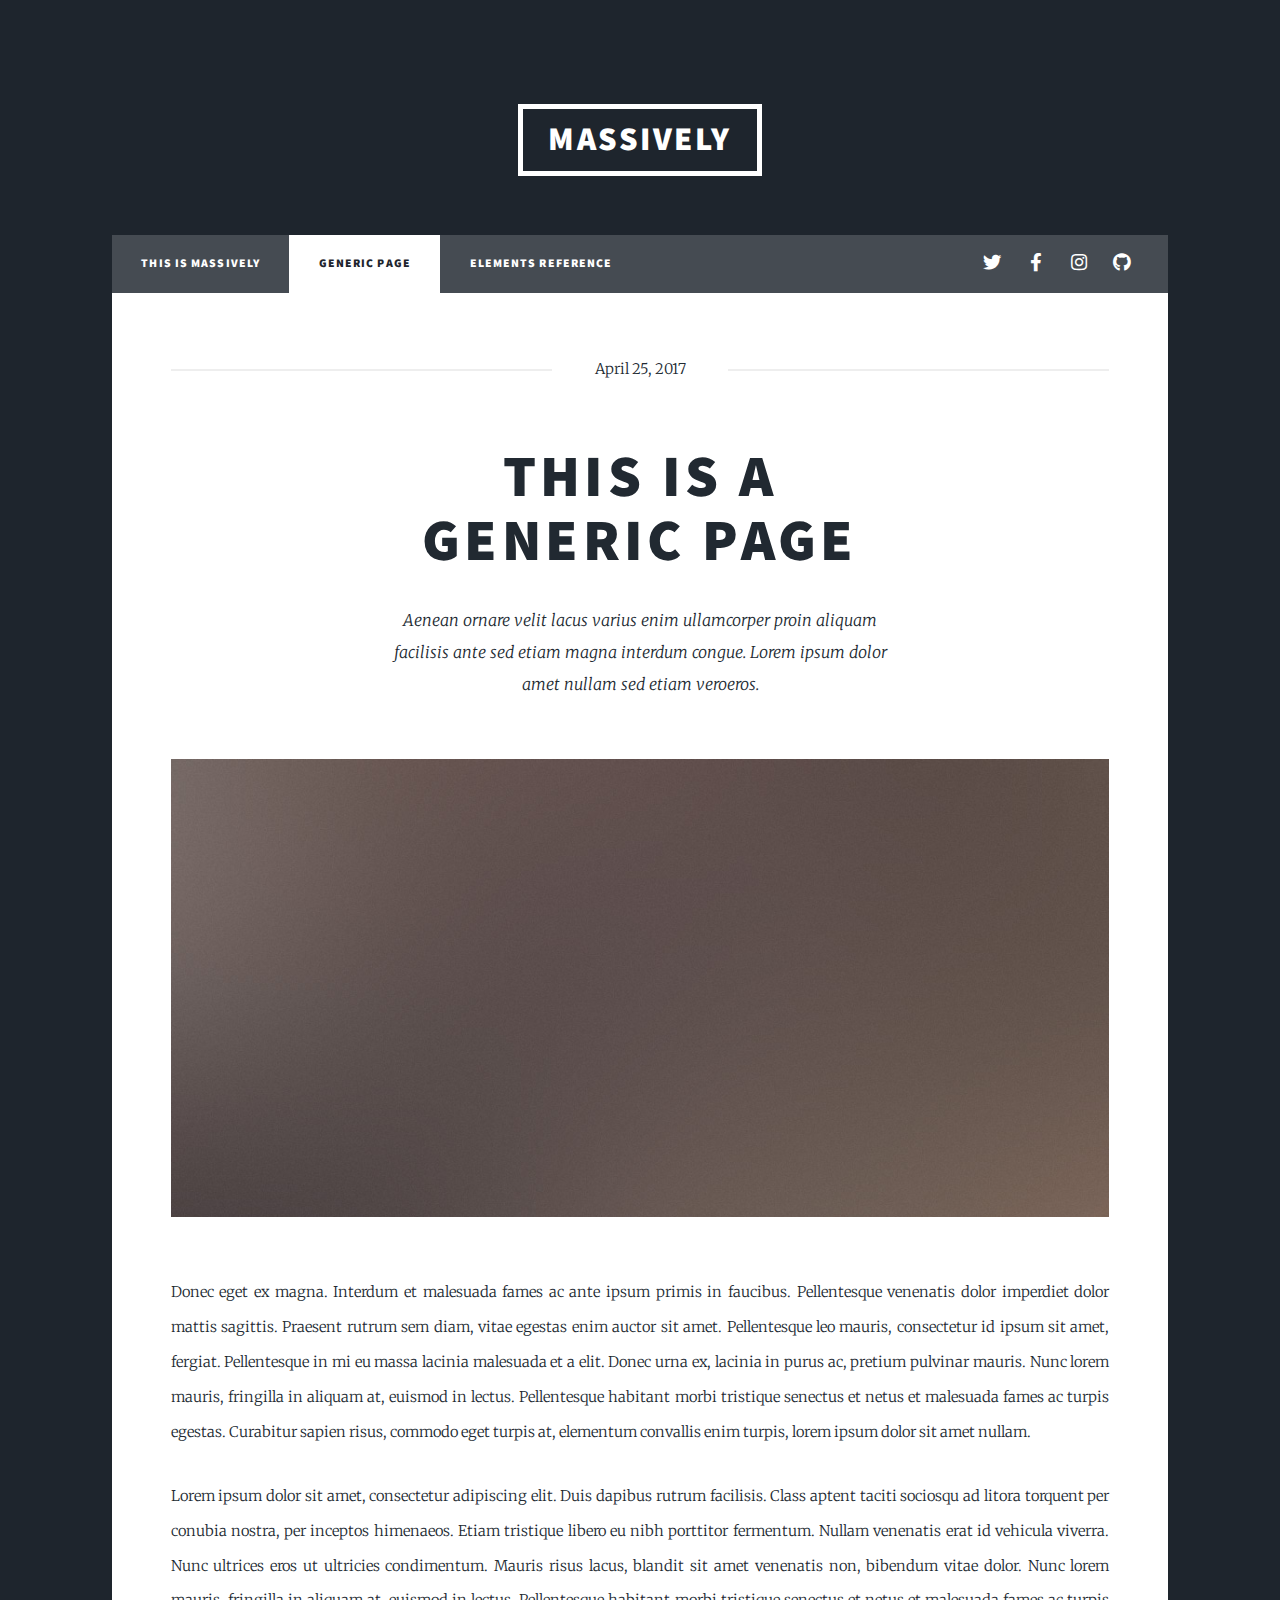
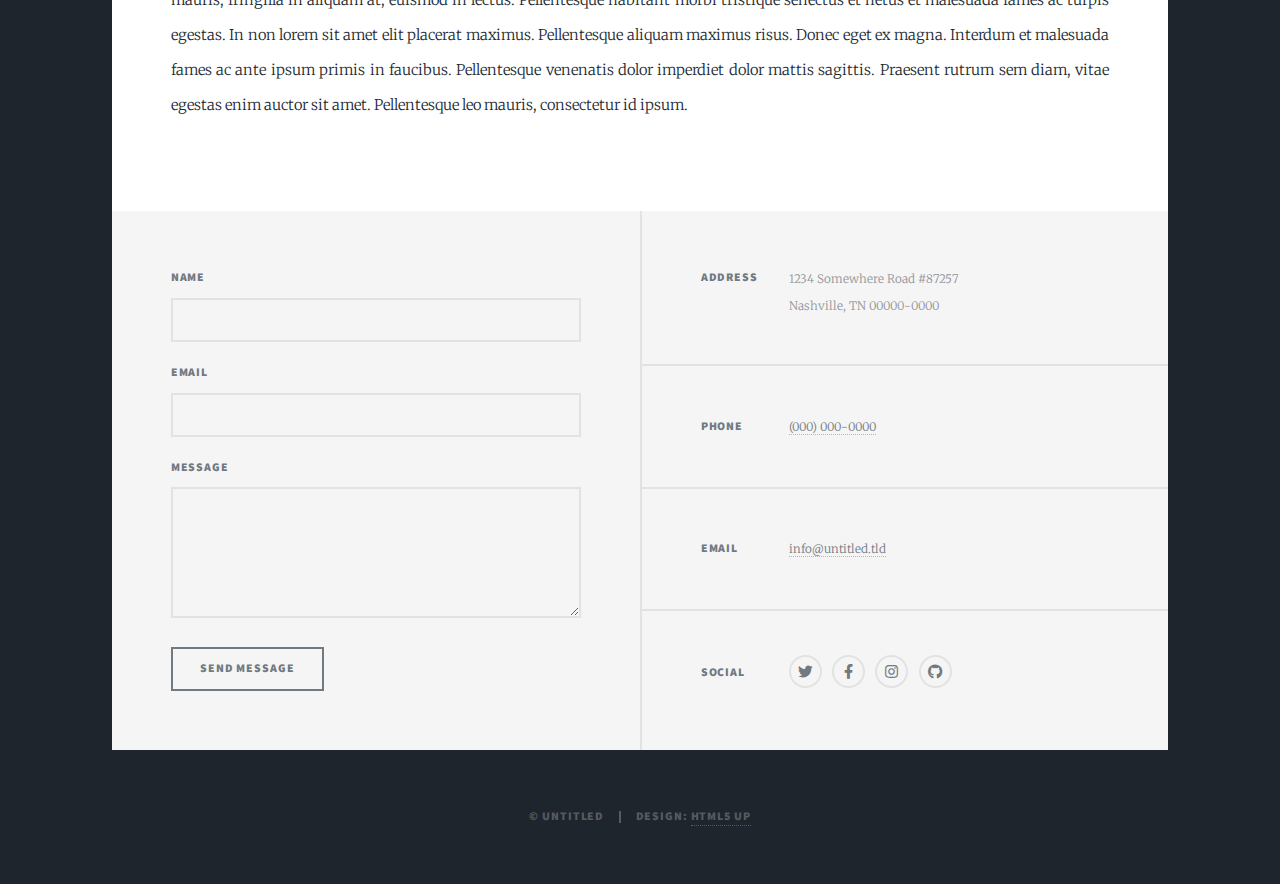
<file: generic.html>
<!DOCTYPE HTML>
<!--
	Massively by HTML5 UP
	html5up.net | @ajlkn
	Free for personal and commercial use under the CCA 3.0 license (html5up.net/license)
-->
<html>
	<head>
		<title>Generic Page - Massively by HTML5 UP</title>
		<meta charset="utf-8" />
		<meta name="viewport" content="width=device-width, initial-scale=1, user-scalable=no" />
		<link rel="stylesheet" href="assets/css/main.css" />
		<noscript><link rel="stylesheet" href="assets/css/noscript.css" /></noscript>
	</head>
	<body class="is-preload">

		<!-- Wrapper -->
			<div id="wrapper">

				<!-- Header -->
					<header id="header">
						<a href="index.html" class="logo">Massively</a>
					</header>

				<!-- Nav -->
					<nav id="nav">
						<ul class="links">
							<li><a href="index.html">This is Massively</a></li>
							<li class="active"><a href="generic.html">Generic Page</a></li>
							<li><a href="elements.html">Elements Reference</a></li>
						</ul>
						<ul class="icons">
							<li><a href="#" class="icon brands fa-twitter"><span class="label">Twitter</span></a></li>
							<li><a href="#" class="icon brands fa-facebook-f"><span class="label">Facebook</span></a></li>
							<li><a href="#" class="icon brands fa-instagram"><span class="label">Instagram</span></a></li>
							<li><a href="#" class="icon brands fa-github"><span class="label">GitHub</span></a></li>
						</ul>
					</nav>

				<!-- Main -->
					<div id="main">

						<!-- Post -->
							<section class="post">
								<header class="major">
									<span class="date">April 25, 2017</span>
									<h1>This is a<br />
									Generic Page</h1>
									<p>Aenean ornare velit lacus varius enim ullamcorper proin aliquam<br />
									facilisis ante sed etiam magna interdum congue. Lorem ipsum dolor<br />
									amet nullam sed etiam veroeros.</p>
								</header>
								<div class="image main"><img src="images/pic01.jpg" alt="" /></div>
								<p>Donec eget ex magna. Interdum et malesuada fames ac ante ipsum primis in faucibus. Pellentesque venenatis dolor imperdiet dolor mattis sagittis. Praesent rutrum sem diam, vitae egestas enim auctor sit amet. Pellentesque leo mauris, consectetur id ipsum sit amet, fergiat. Pellentesque in mi eu massa lacinia malesuada et a elit. Donec urna ex, lacinia in purus ac, pretium pulvinar mauris. Nunc lorem mauris, fringilla in aliquam at, euismod in lectus. Pellentesque habitant morbi tristique senectus et netus et malesuada fames ac turpis egestas. Curabitur sapien risus, commodo eget turpis at, elementum convallis enim turpis, lorem ipsum dolor sit amet nullam.</p>
								<p>Lorem ipsum dolor sit amet, consectetur adipiscing elit. Duis dapibus rutrum facilisis. Class aptent taciti sociosqu ad litora torquent per conubia nostra, per inceptos himenaeos. Etiam tristique libero eu nibh porttitor fermentum. Nullam venenatis erat id vehicula viverra. Nunc ultrices eros ut ultricies condimentum. Mauris risus lacus, blandit sit amet venenatis non, bibendum vitae dolor. Nunc lorem mauris, fringilla in aliquam at, euismod in lectus. Pellentesque habitant morbi tristique senectus et netus et malesuada fames ac turpis egestas. In non lorem sit amet elit placerat maximus. Pellentesque aliquam maximus risus. Donec eget ex magna. Interdum et malesuada fames ac ante ipsum primis in faucibus. Pellentesque venenatis dolor imperdiet dolor mattis sagittis. Praesent rutrum sem diam, vitae egestas enim auctor sit amet. Pellentesque leo mauris, consectetur id ipsum.</p>
							</section>

					</div>

				<!-- Footer -->
					<footer id="footer">
						<section>
							<form method="post" action="#">
								<div class="fields">
									<div class="field">
										<label for="name">Name</label>
										<input type="text" name="name" id="name" />
									</div>
									<div class="field">
										<label for="email">Email</label>
										<input type="text" name="email" id="email" />
									</div>
									<div class="field">
										<label for="message">Message</label>
										<textarea name="message" id="message" rows="3"></textarea>
									</div>
								</div>
								<ul class="actions">
									<li><input type="submit" value="Send Message" /></li>
								</ul>
							</form>
						</section>
						<section class="split contact">
							<section class="alt">
								<h3>Address</h3>
								<p>1234 Somewhere Road #87257<br />
								Nashville, TN 00000-0000</p>
							</section>
							<section>
								<h3>Phone</h3>
								<p><a href="#">(000) 000-0000</a></p>
							</section>
							<section>
								<h3>Email</h3>
								<p><a href="#">info@untitled.tld</a></p>
							</section>
							<section>
								<h3>Social</h3>
								<ul class="icons alt">
									<li><a href="#" class="icon brands alt fa-twitter"><span class="label">Twitter</span></a></li>
									<li><a href="#" class="icon brands alt fa-facebook-f"><span class="label">Facebook</span></a></li>
									<li><a href="#" class="icon brands alt fa-instagram"><span class="label">Instagram</span></a></li>
									<li><a href="#" class="icon brands alt fa-github"><span class="label">GitHub</span></a></li>
								</ul>
							</section>
						</section>
					</footer>

				<!-- Copyright -->
					<div id="copyright">
						<ul><li>&copy; Untitled</li><li>Design: <a href="https://html5up.net">HTML5 UP</a></li></ul>
					</div>

			</div>

		<!-- Scripts -->
			<script src="assets/js/jquery.min.js"></script>
			<script src="assets/js/jquery.scrollex.min.js"></script>
			<script src="assets/js/jquery.scrolly.min.js"></script>
			<script src="assets/js/browser.min.js"></script>
			<script src="assets/js/breakpoints.min.js"></script>
			<script src="assets/js/util.js"></script>
			<script src="assets/js/main.js"></script>

	</body>
</html>
</file>
<file: hitme.html>
<!DOCTYPE html>
<html lang="en">
<head>
  <meta charset="UTF-8">
  <title>Hit Me Animation</title>
  <style>
    body {
      text-align: center;
      margin-top: 100px;
      font-family: Arial, sans-serif;
    }

    #punch {
      font-size: 120px; /* Increased size */
      display: none;
      animation: punchMove 0.6s ease infinite;
    }

    @keyframes punchMove {
      0% { transform: translateX(0); }
      50% { transform: translateX(30px); }
      100% { transform: translateX(0); }
    }

    button {
      padding: 15px 30px;
      font-size: 18px;
      cursor: pointer;
    }
  </style>
</head>
<body>

  <button id="hitButton" onclick="startPunching()">Hit Me</button>
  <div id="punch">👊</div>

  <script>
    function startPunching() {
      document.getElementById('hitButton').style.display = 'none';
      const punch = document.getElementById('punch');
      punch.style.display = 'inline-block';
    }
  </script>

</body>
</html>
</file>
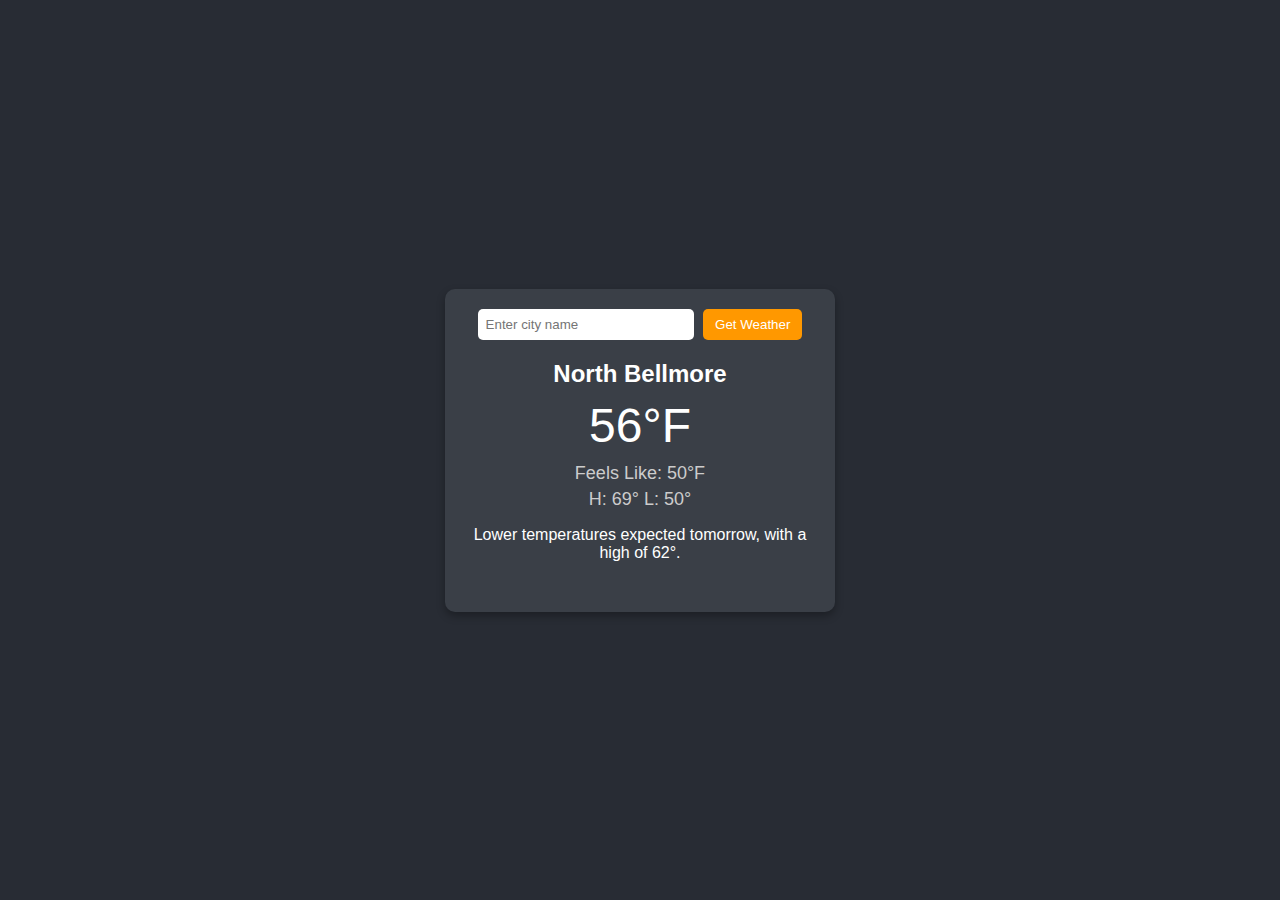
<file: weather.html>
<!DOCTYPE html>
<html lang="en">
<head>
    <meta charset="UTF-8">
    <meta name="viewport" content="width=device-width, initial-scale=1.0">
    <title>Weather Dashboard</title>
    <style>
        body {
            font-family: Arial, sans-serif;
            background-color: #282c34;
            color: #ffffff;
            margin: 0;
            padding: 0;
            display: flex;
            justify-content: center;
            align-items: center;
            height: 100vh;
        }

        .weather-container {
            background-color: #3a3f47;
            padding: 20px;
            border-radius: 10px;
            text-align: center;
            width: 350px;
            box-shadow: 0 4px 8px rgba(0, 0, 0, 0.3);
        }

        .location-input {
            margin-bottom: 20px;
        }

        #location-input {
            width: 200px;
            padding: 8px;
            border-radius: 5px;
            border: none;
            margin-right: 5px;
        }

        #get-weather {
            padding: 8px 12px;
            border-radius: 5px;
            border: none;
            background-color: #ff9800;
            color: #ffffff;
            cursor: pointer;
        }

        #temperature {
            font-size: 48px;
            margin: 10px 0;
        }

        #feels-like, #high-low {
            font-size: 18px;
            color: #cccccc;
            margin: 5px 0;
        }

        .hourly-forecast {
            display: flex;
            justify-content: space-between;
            margin-top: 20px;
            overflow-x: auto;
            padding-bottom: 10px;
        }

        .hour-block {
            text-align: center;
            margin: 0 5px;
        }

        .hour-block span {
            display: block;
            font-size: 14px;
            margin-top: 5px;
        }

        h2 {
            margin: 0;
            font-size: 24px;
        }
    </style>
</head>
<body>
    <div class="weather-container">
        <div class="location-input">
            <input type="text" id="location-input" placeholder="Enter city name" />
            <button id="get-weather">Get Weather</button>
        </div>
        <h2 id="location">North Bellmore</h2>
        <div id="temperature">56°F</div>
        <div id="feels-like">Feels Like: 50°F</div>
        <div id="high-low">H: 69° L: 50°</div>
        <p id="forecast">Lower temperatures expected tomorrow, with a high of 62°.</p>
        <div class="hourly-forecast" id="hourly-forecast"></div>
    </div>

    <script>
        const apiKey = '3pgd4ZXAsFPqH8eYGd0rpFa97F0ySGr7';
        let locationKey = "329209"; // Default location key for North Bellmore, NY

        document.getElementById("get-weather").addEventListener("click", changeLocation);

        document.addEventListener("DOMContentLoaded", () => {
            fetchWeatherData();
        });

        function changeLocation() {
            const cityName = document.getElementById("location-input").value.trim();
            if (cityName) {
                console.log(`Changing location to: ${cityName}`);
                fetchLocationKey(cityName);
            } else {
                alert("Please enter a city name.");
            }
        }

        function fetchLocationKey(cityName) {
            const locationUrl = `https://dataservice.accuweather.com/locations/v1/cities/search?apikey=${apiKey}&q=${cityName}`;

            fetch(locationUrl)
                .then(response => {
                    if (!response.ok) {
                        throw new Error(`HTTP error! Status: ${response.status}`);
                    }
                    return response.json();
                })
                .then(data => {
                    if (data.length > 0) {
                        locationKey = data[0].Key;
                        console.log(`Location key for ${cityName}: ${locationKey}`);
                        document.getElementById("location").textContent = data[0].LocalizedName;
                        fetchWeatherData();
                    } else {
                        alert("Location not found. Please try a different city.");
                        console.error("Location not found:", cityName);
                    }
                })
                .catch(error => {
                    console.error("Error fetching location key:", error);
                    alert("An error occurred while fetching the location. Please try again.");
                });
        }

        function fetchWeatherData() {
            const url = `https://dataservice.accuweather.com/currentconditions/v1/${locationKey}?apikey=${apiKey}&details=true`;

            fetch(url)
                .then(response => {
                    if (!response.ok) {
                        throw new Error(`HTTP error! Status: ${response.status}`);
                    }
                    return response.json();
                })
                .then(data => {
                    console.log("Weather data:", data);
                    displayWeather(data[0]);
                    fetchForecast();
                })
                .catch(error => {
                    console.error("Error fetching weather data:", error);
                    alert("An error occurred while fetching the weather data. Please try again.");
                });
        }

        function displayWeather(data) {
            const temperatureElement = document.getElementById("temperature");
            const feelsLikeElement = document.getElementById("feels-like");
            const highLowElement = document.getElementById("high-low");

            temperatureElement.textContent = `${data.Temperature.Imperial.Value}°F`;
            feelsLikeElement.textContent = `Feels Like: ${data.RealFeelTemperature.Imperial.Value}°F`;
            highLowElement.textContent = `H: ${data.TemperatureSummary.Past24HourRange.Maximum.Imperial.Value}° L: ${data.TemperatureSummary.Past24HourRange.Minimum.Imperial.Value}°`;
        }

        function fetchForecast() {
            const forecastUrl = `https://dataservice.accuweather.com/forecasts/v1/hourly/12hour/${locationKey}?apikey=${apiKey}&metric=false`;

            fetch(forecastUrl)
                .then(response => {
                    if (!response.ok) {
                        throw new Error(`HTTP error! Status: ${response.status}`);
                    }
                    return response.json();
                })
                .then(data => {
                    console.log("Hourly forecast data:", data);
                    displayHourlyForecast(data);
                })
                .catch(error => {
                    console.error("Error fetching forecast data:", error);
                    alert("An error occurred while fetching the hourly forecast. Please try again.");
                });
        }

        function displayHourlyForecast(data) {
            const hourlyForecastElement = document.getElementById("hourly-forecast");
            hourlyForecastElement.innerHTML = "";

            data.forEach(hour => {
                const hourBlock = document.createElement("div");
                hourBlock.className = "hour-block";
                const time = new Date(hour.DateTime);
                const formattedTime = `${time.getHours() % 12 || 12}${time.getHours() >= 12 ? "PM" : "AM"}`;

                hourBlock.innerHTML = `
                    <div>${formattedTime}</div>
                    <span>${hour.Temperature.Value}°F</span>
                `;
                hourlyForecastElement.appendChild(hourBlock);
            });
        }
    </script>
</body>
</html>
</file>
<file: assets/css/main.css>
@import url(fontawesome-all.min.css);
@import url("https://fonts.googleapis.com/css?family=Merriweather:300,700,300italic,700italic|Source+Sans+Pro:900");

/*
	Massively by HTML5 UP
	html5up.net | @ajlkn
	Free for personal and commercial use under the CCA 3.0 license (html5up.net/license)
*/

html, body, div, span, applet, object,
iframe, h1, h2, h3, h4, h5, h6, p, blockquote,
pre, a, abbr, acronym, address, big, cite,
code, del, dfn, em, img, ins, kbd, q, s, samp,
small, strike, strong, sub, sup, tt, var, b,
u, i, center, dl, dt, dd, ol, ul, li, fieldset,
form, label, legend, table, caption, tbody,
tfoot, thead, tr, th, td, article, aside,
canvas, details, embed, figure, figcaption,
footer, header, hgroup, menu, nav, output, ruby,
section, summary, time, mark, audio, video {
	margin: 0;
	padding: 0;
	border: 0;
	font-size: 100%;
	font: inherit;
	vertical-align: baseline;}

article, aside, details, figcaption, figure,
footer, header, hgroup, menu, nav, section {
	display: block;}

body {
	line-height: 1;
	-webkit-text-size-adjust: 100%;
	font-size: medium;
	font-family: 'Times New Roman', Times, serif;
}

ol, ul {
	list-style: none;
}

blockquote, q {
	quotes: none;
}

	blockquote:before, blockquote:after, q:before, q:after {
		content: '';
		content: none;
	}

table {
	border-collapse: collapse;
	border-spacing: 0;
}

body {
	-webkit-text-size-adjust: none;
}

mark {
	background-color: transparent;
	color: inherit;
}

input::-moz-focus-inner {
	border: 0;
	padding: 0;
}

input, select, textarea {
	-moz-appearance: none;
	-webkit-appearance: none;
	-ms-appearance: none;
	appearance: none;
}

/* Basic */

	@-ms-viewport {
		width: device-width;
	}

	body {
		-ms-overflow-style: scrollbar;
	}

	@media screen and (max-width: 480px) {

		html, body {
			min-width: 320px;
		}

	}

	html {
		box-sizing: border-box;
	}

	*, *:before, *:after {
		box-sizing: inherit;
	}

	body {
		background-color: #1e252d;
	}

		body.is-preload *, body.is-preload *:before, body.is-preload *:after {
			-moz-animation: none !important;
			-webkit-animation: none !important;
			-ms-animation: none !important;
			animation: none !important;
			-moz-transition: none !important;
			-webkit-transition: none !important;
			-ms-transition: none !important;
			transition: none !important;
		}

/* Type */

	html {
		font-size: 16pt;
	}

		@media screen and (max-width: 1680px) {

			html {
				font-size: 12pt;
			}

		}

		@media screen and (max-width: 1280px) {

			html {
				font-size: 11pt;
			}

		}

		@media screen and (max-width: 360px) {

			html {
				font-size: 10pt;
			}

		}

	body {
		color: #212931;
	}

	body, input, select, textarea {
		font-family: "Merriweather", Georgia, serif;
		font-weight: 300;
		font-size: 1rem;
		line-height: 2.375;
	}

	a {
		-moz-transition: color 0.2s ease-in-out, background-color 0.2s ease-in-out, border-color 0.2s ease-in-out, box-shadow 0.2s ease-in-out;
		-webkit-transition: color 0.2s ease-in-out, background-color 0.2s ease-in-out, border-color 0.2s ease-in-out, box-shadow 0.2s ease-in-out;
		-ms-transition: color 0.2s ease-in-out, background-color 0.2s ease-in-out, border-color 0.2s ease-in-out, box-shadow 0.2s ease-in-out;
		transition: color 0.2s ease-in-out, background-color 0.2s ease-in-out, border-color 0.2s ease-in-out, box-shadow 0.2s ease-in-out;
		border-bottom: dotted 1px;
		text-decoration: none;
	}

		a:hover {
			border-bottom-color: transparent;
		}

	strong, b {
		font-weight: 600;
	}

	em, i {
		font-style: italic;
	}

	p {
		text-align: justify;
		margin: 0 0 2rem 0;
	}

	h1, h2, h3, h4, h5, h6 {
		font-family: "Source Sans Pro", Helvetica, sans-serif;
		font-weight: 900;
		line-height: 1.5;
		letter-spacing: 0.075em;
		text-transform: uppercase;
		margin: 0 0 1rem 0;
	}

		h1 a, h2 a, h3 a, h4 a, h5 a, h6 a {
			border-bottom: 0;
			color: inherit;
			text-decoration: none;
		}

	h1 {
		font-size: 4rem;
		line-height: 1.1;
		margin: 0 0 2rem 0;
	}

	h2 {
		font-size: 1.75rem;
		line-height: 1.3;
		margin: 0 0 1.5rem 0;
	}

	h3 {
		font-size: 1.25rem;
		margin: 0 0 1.5rem 0;
	}

	h4 {
		font-size: 1rem;
	}

	h5 {
		font-size: 0.9rem;
	}

	h6 {
		font-size: 0.8rem;
	}

	sub {
		font-size: 0.8rem;
		position: relative;
		top: 0.5rem;
	}

	sup {
		font-size: 0.8rem;
		position: relative;
		top: -0.5rem;
	}

	blockquote {
		border-left: solid 4px;
		font-style: italic;
		margin: 0 0 2rem 0;
		padding: 0.5rem 0 0.5rem 2rem;
	}

	code {
		border: solid 2px;
		font-family: "Courier New", monospace;
		font-size: 0.9rem;
		margin: 0 0.25rem;
		padding: 0.25rem 0.65rem;
	}

	pre {
		-webkit-overflow-scrolling: touch;
		font-family: "Courier New", monospace;
		font-size: 0.9rem;
		margin: 0 0 2rem 0;
	}

		pre code {
			display: block;
			line-height: 1.75;
			padding: 1rem 1.5rem;
			overflow-x: auto;
		}

	hr {
		border: 0;
		border-bottom: solid 2px;
		margin: 3rem 0;
	}

		hr.major {
			margin: 5rem 0;
		}

	.align-left {
		text-align: left;
	}

	.align-center {
		text-align: center;
	}

	.align-right {
		text-align: right;
	}

	input, select, textarea {
		color: #212931;
	}

	a {
		color: #212931;
		border-bottom-color: rgba(33, 41, 49, 0.5);
	}

		a:hover {
			border-bottom-color: transparent;
			color: #18bfef !important;
		}

	strong, b {
		color: #212931;
	}

	h1, h2, h3, h4, h5, h6 {
		color: #212931;
	}

	blockquote {
		border-left-color: #eeeeee;
	}

	code {
		background: rgba(220, 220, 220, 0.25);
		border-color: #eeeeee;
	}

	hr {
		border-bottom-color: #eeeeee;
	}

/* Row */

	.row {
		display: flex;
		flex-wrap: wrap;
		box-sizing: border-box;
		align-items: stretch;
	}

		.row > * {
			box-sizing: border-box;
		}

		.row.gtr-uniform > * > :last-child {
			margin-bottom: 0;
		}

		.row.aln-left {
			justify-content: flex-start;
		}

		.row.aln-center {
			justify-content: center;
		}

		.row.aln-right {
			justify-content: flex-end;
		}

		.row.aln-top {
			align-items: flex-start;
		}

		.row.aln-middle {
			align-items: center;
		}

		.row.aln-bottom {
			align-items: flex-end;
		}

		.row > .imp {
			order: -1;
		}

		.row > .col-1 {
			width: 8.33333%;
		}

		.row > .off-1 {
			margin-left: 8.33333%;
		}

		.row > .col-2 {
			width: 16.66667%;
		}

		.row > .off-2 {
			margin-left: 16.66667%;
		}

		.row > .col-3 {
			width: 25%;
		}

		.row > .off-3 {
			margin-left: 25%;
		}

		.row > .col-4 {
			width: 33.33333%;
		}

		.row > .off-4 {
			margin-left: 33.33333%;
		}

		.row > .col-5 {
			width: 41.66667%;
		}

		.row > .off-5 {
			margin-left: 41.66667%;
		}

		.row > .col-6 {
			width: 50%;
		}

		.row > .off-6 {
			margin-left: 50%;
		}

		.row > .col-7 {
			width: 58.33333%;
		}

		.row > .off-7 {
			margin-left: 58.33333%;
		}

		.row > .col-8 {
			width: 66.66667%;
		}

		.row > .off-8 {
			margin-left: 66.66667%;
		}

		.row > .col-9 {
			width: 75%;
		}

		.row > .off-9 {
			margin-left: 75%;
		}

		.row > .col-10 {
			width: 83.33333%;
		}

		.row > .off-10 {
			margin-left: 83.33333%;
		}

		.row > .col-11 {
			width: 91.66667%;
		}

		.row > .off-11 {
			margin-left: 91.66667%;
		}

		.row > .col-12 {
			width: 100%;
		}

		.row > .off-12 {
			margin-left: 100%;
		}

		.row.gtr-0 {
			margin-top: 0;
			margin-left: 0rem;
		}

			.row.gtr-0 > * {
				padding: 0 0 0 0rem;
			}

			.row.gtr-0.gtr-uniform {
				margin-top: 0rem;
			}

				.row.gtr-0.gtr-uniform > * {
					padding-top: 0rem;
				}

		.row.gtr-25 {
			margin-top: 0;
			margin-left: -0.375rem;
		}

			.row.gtr-25 > * {
				padding: 0 0 0 0.375rem;
			}

			.row.gtr-25.gtr-uniform {
				margin-top: -0.375rem;
			}

				.row.gtr-25.gtr-uniform > * {
					padding-top: 0.375rem;
				}

		.row.gtr-50 {
			margin-top: 0;
			margin-left: -0.75rem;
		}

			.row.gtr-50 > * {
				padding: 0 0 0 0.75rem;
			}

			.row.gtr-50.gtr-uniform {
				margin-top: -0.75rem;
			}

				.row.gtr-50.gtr-uniform > * {
					padding-top: 0.75rem;
				}

		.row {
			margin-top: 0;
			margin-left: -1.5rem;
		}

			.row > * {
				padding: 0 0 0 1.5rem;
			}

			.row.gtr-uniform {
				margin-top: -1.5rem;
			}

				.row.gtr-uniform > * {
					padding-top: 1.5rem;
				}

		.row.gtr-150 {
			margin-top: 0;
			margin-left: -2.25rem;
		}

			.row.gtr-150 > * {
				padding: 0 0 0 2.25rem;
			}

			.row.gtr-150.gtr-uniform {
				margin-top: -2.25rem;
			}

				.row.gtr-150.gtr-uniform > * {
					padding-top: 2.25rem;
				}

		.row.gtr-200 {
			margin-top: 0;
			margin-left: -3rem;
		}

			.row.gtr-200 > * {
				padding: 0 0 0 3rem;
			}

			.row.gtr-200.gtr-uniform {
				margin-top: -3rem;
			}

				.row.gtr-200.gtr-uniform > * {
					padding-top: 3rem;
				}

		@media screen and (max-width: 1680px) {

			.row {
				display: flex;
				flex-wrap: wrap;
				box-sizing: border-box;
				align-items: stretch;
			}

				.row > * {
					box-sizing: border-box;
				}

				.row.gtr-uniform > * > :last-child {
					margin-bottom: 0;
				}

				.row.aln-left {
					justify-content: flex-start;
				}

				.row.aln-center {
					justify-content: center;
				}

				.row.aln-right {
					justify-content: flex-end;
				}

				.row.aln-top {
					align-items: flex-start;
				}

				.row.aln-middle {
					align-items: center;
				}

				.row.aln-bottom {
					align-items: flex-end;
				}

				.row > .imp-xlarge {
					order: -1;
				}

				.row > .col-1-xlarge {
					width: 8.33333%;
				}

				.row > .off-1-xlarge {
					margin-left: 8.33333%;
				}

				.row > .col-2-xlarge {
					width: 16.66667%;
				}

				.row > .off-2-xlarge {
					margin-left: 16.66667%;
				}

				.row > .col-3-xlarge {
					width: 25%;
				}

				.row > .off-3-xlarge {
					margin-left: 25%;
				}

				.row > .col-4-xlarge {
					width: 33.33333%;
				}

				.row > .off-4-xlarge {
					margin-left: 33.33333%;
				}

				.row > .col-5-xlarge {
					width: 41.66667%;
				}

				.row > .off-5-xlarge {
					margin-left: 41.66667%;
				}

				.row > .col-6-xlarge {
					width: 50%;
				}

				.row > .off-6-xlarge {
					margin-left: 50%;
				}

				.row > .col-7-xlarge {
					width: 58.33333%;
				}

				.row > .off-7-xlarge {
					margin-left: 58.33333%;
				}

				.row > .col-8-xlarge {
					width: 66.66667%;
				}

				.row > .off-8-xlarge {
					margin-left: 66.66667%;
				}

				.row > .col-9-xlarge {
					width: 75%;
				}

				.row > .off-9-xlarge {
					margin-left: 75%;
				}

				.row > .col-10-xlarge {
					width: 83.33333%;
				}

				.row > .off-10-xlarge {
					margin-left: 83.33333%;
				}

				.row > .col-11-xlarge {
					width: 91.66667%;
				}

				.row > .off-11-xlarge {
					margin-left: 91.66667%;
				}

				.row > .col-12-xlarge {
					width: 100%;
				}

				.row > .off-12-xlarge {
					margin-left: 100%;
				}

				.row.gtr-0 {
					margin-top: 0;
					margin-left: 0rem;
				}

					.row.gtr-0 > * {
						padding: 0 0 0 0rem;
					}

					.row.gtr-0.gtr-uniform {
						margin-top: 0rem;
					}

						.row.gtr-0.gtr-uniform > * {
							padding-top: 0rem;
						}

				.row.gtr-25 {
					margin-top: 0;
					margin-left: -0.375rem;
				}

					.row.gtr-25 > * {
						padding: 0 0 0 0.375rem;
					}

					.row.gtr-25.gtr-uniform {
						margin-top: -0.375rem;
					}

						.row.gtr-25.gtr-uniform > * {
							padding-top: 0.375rem;
						}

				.row.gtr-50 {
					margin-top: 0;
					margin-left: -0.75rem;
				}

					.row.gtr-50 > * {
						padding: 0 0 0 0.75rem;
					}

					.row.gtr-50.gtr-uniform {
						margin-top: -0.75rem;
					}

						.row.gtr-50.gtr-uniform > * {
							padding-top: 0.75rem;
						}

				.row {
					margin-top: 0;
					margin-left: -1.5rem;
				}

					.row > * {
						padding: 0 0 0 1.5rem;
					}

					.row.gtr-uniform {
						margin-top: -1.5rem;
					}

						.row.gtr-uniform > * {
							padding-top: 1.5rem;
						}

				.row.gtr-150 {
					margin-top: 0;
					margin-left: -2.25rem;
				}

					.row.gtr-150 > * {
						padding: 0 0 0 2.25rem;
					}

					.row.gtr-150.gtr-uniform {
						margin-top: -2.25rem;
					}

						.row.gtr-150.gtr-uniform > * {
							padding-top: 2.25rem;
						}

				.row.gtr-200 {
					margin-top: 0;
					margin-left: -3rem;
				}

					.row.gtr-200 > * {
						padding: 0 0 0 3rem;
					}

					.row.gtr-200.gtr-uniform {
						margin-top: -3rem;
					}

						.row.gtr-200.gtr-uniform > * {
							padding-top: 3rem;
						}

		}

		@media screen and (max-width: 1280px) {

			.row {
				display: flex;
				flex-wrap: wrap;
				box-sizing: border-box;
				align-items: stretch;
			}

				.row > * {
					box-sizing: border-box;
				}

				.row.gtr-uniform > * > :last-child {
					margin-bottom: 0;
				}

				.row.aln-left {
					justify-content: flex-start;
				}

				.row.aln-center {
					justify-content: center;
				}

				.row.aln-right {
					justify-content: flex-end;
				}

				.row.aln-top {
					align-items: flex-start;
				}

				.row.aln-middle {
					align-items: center;
				}

				.row.aln-bottom {
					align-items: flex-end;
				}

				.row > .imp-large {
					order: -1;
				}

				.row > .col-1-large {
					width: 8.33333%;
				}

				.row > .off-1-large {
					margin-left: 8.33333%;
				}

				.row > .col-2-large {
					width: 16.66667%;
				}

				.row > .off-2-large {
					margin-left: 16.66667%;
				}

				.row > .col-3-large {
					width: 25%;
				}

				.row > .off-3-large {
					margin-left: 25%;
				}

				.row > .col-4-large {
					width: 33.33333%;
				}

				.row > .off-4-large {
					margin-left: 33.33333%;
				}

				.row > .col-5-large {
					width: 41.66667%;
				}

				.row > .off-5-large {
					margin-left: 41.66667%;
				}

				.row > .col-6-large {
					width: 50%;
				}

				.row > .off-6-large {
					margin-left: 50%;
				}

				.row > .col-7-large {
					width: 58.33333%;
				}

				.row > .off-7-large {
					margin-left: 58.33333%;
				}

				.row > .col-8-large {
					width: 66.66667%;
				}

				.row > .off-8-large {
					margin-left: 66.66667%;
				}

				.row > .col-9-large {
					width: 75%;
				}

				.row > .off-9-large {
					margin-left: 75%;
				}

				.row > .col-10-large {
					width: 83.33333%;
				}

				.row > .off-10-large {
					margin-left: 83.33333%;
				}

				.row > .col-11-large {
					width: 91.66667%;
				}

				.row > .off-11-large {
					margin-left: 91.66667%;
				}

				.row > .col-12-large {
					width: 100%;
				}

				.row > .off-12-large {
					margin-left: 100%;
				}

				.row.gtr-0 {
					margin-top: 0;
					margin-left: 0rem;
				}

					.row.gtr-0 > * {
						padding: 0 0 0 0rem;
					}

					.row.gtr-0.gtr-uniform {
						margin-top: 0rem;
					}

						.row.gtr-0.gtr-uniform > * {
							padding-top: 0rem;
						}

				.row.gtr-25 {
					margin-top: 0;
					margin-left: -0.375rem;
				}

					.row.gtr-25 > * {
						padding: 0 0 0 0.375rem;
					}

					.row.gtr-25.gtr-uniform {
						margin-top: -0.375rem;
					}

						.row.gtr-25.gtr-uniform > * {
							padding-top: 0.375rem;
						}

				.row.gtr-50 {
					margin-top: 0;
					margin-left: -0.75rem;
				}

					.row.gtr-50 > * {
						padding: 0 0 0 0.75rem;
					}

					.row.gtr-50.gtr-uniform {
						margin-top: -0.75rem;
					}

						.row.gtr-50.gtr-uniform > * {
							padding-top: 0.75rem;
						}

				.row {
					margin-top: 0;
					margin-left: -1.5rem;
				}

					.row > * {
						padding: 0 0 0 1.5rem;
					}

					.row.gtr-uniform {
						margin-top: -1.5rem;
					}

						.row.gtr-uniform > * {
							padding-top: 1.5rem;
						}

				.row.gtr-150 {
					margin-top: 0;
					margin-left: -2.25rem;
				}

					.row.gtr-150 > * {
						padding: 0 0 0 2.25rem;
					}

					.row.gtr-150.gtr-uniform {
						margin-top: -2.25rem;
					}

						.row.gtr-150.gtr-uniform > * {
							padding-top: 2.25rem;
						}

				.row.gtr-200 {
					margin-top: 0;
					margin-left: -3rem;
				}

					.row.gtr-200 > * {
						padding: 0 0 0 3rem;
					}

					.row.gtr-200.gtr-uniform {
						margin-top: -3rem;
					}

						.row.gtr-200.gtr-uniform > * {
							padding-top: 3rem;
						}

		}

		@media screen and (max-width: 980px) {

			.row {
				display: flex;
				flex-wrap: wrap;
				box-sizing: border-box;
				align-items: stretch;
			}

				.row > * {
					box-sizing: border-box;
				}

				.row.gtr-uniform > * > :last-child {
					margin-bottom: 0;
				}

				.row.aln-left {
					justify-content: flex-start;
				}

				.row.aln-center {
					justify-content: center;
				}

				.row.aln-right {
					justify-content: flex-end;
				}

				.row.aln-top {
					align-items: flex-start;
				}

				.row.aln-middle {
					align-items: center;
				}

				.row.aln-bottom {
					align-items: flex-end;
				}

				.row > .imp-medium {
					order: -1;
				}

				.row > .col-1-medium {
					width: 8.33333%;
				}

				.row > .off-1-medium {
					margin-left: 8.33333%;
				}

				.row > .col-2-medium {
					width: 16.66667%;
				}

				.row > .off-2-medium {
					margin-left: 16.66667%;
				}

				.row > .col-3-medium {
					width: 25%;
				}

				.row > .off-3-medium {
					margin-left: 25%;
				}

				.row > .col-4-medium {
					width: 33.33333%;
				}

				.row > .off-4-medium {
					margin-left: 33.33333%;
				}

				.row > .col-5-medium {
					width: 41.66667%;
				}

				.row > .off-5-medium {
					margin-left: 41.66667%;
				}

				.row > .col-6-medium {
					width: 50%;
				}

				.row > .off-6-medium {
					margin-left: 50%;
				}

				.row > .col-7-medium {
					width: 58.33333%;
				}

				.row > .off-7-medium {
					margin-left: 58.33333%;
				}

				.row > .col-8-medium {
					width: 66.66667%;
				}

				.row > .off-8-medium {
					margin-left: 66.66667%;
				}

				.row > .col-9-medium {
					width: 75%;
				}

				.row > .off-9-medium {
					margin-left: 75%;
				}

				.row > .col-10-medium {
					width: 83.33333%;
				}

				.row > .off-10-medium {
					margin-left: 83.33333%;
				}

				.row > .col-11-medium {
					width: 91.66667%;
				}

				.row > .off-11-medium {
					margin-left: 91.66667%;
				}

				.row > .col-12-medium {
					width: 100%;
				}

				.row > .off-12-medium {
					margin-left: 100%;
				}

				.row.gtr-0 {
					margin-top: 0;
					margin-left: 0rem;
				}

					.row.gtr-0 > * {
						padding: 0 0 0 0rem;
					}

					.row.gtr-0.gtr-uniform {
						margin-top: 0rem;
					}

						.row.gtr-0.gtr-uniform > * {
							padding-top: 0rem;
						}

				.row.gtr-25 {
					margin-top: 0;
					margin-left: -0.375rem;
				}

					.row.gtr-25 > * {
						padding: 0 0 0 0.375rem;
					}

					.row.gtr-25.gtr-uniform {
						margin-top: -0.375rem;
					}

						.row.gtr-25.gtr-uniform > * {
							padding-top: 0.375rem;
						}

				.row.gtr-50 {
					margin-top: 0;
					margin-left: -0.75rem;
				}

					.row.gtr-50 > * {
						padding: 0 0 0 0.75rem;
					}

					.row.gtr-50.gtr-uniform {
						margin-top: -0.75rem;
					}

						.row.gtr-50.gtr-uniform > * {
							padding-top: 0.75rem;
						}

				.row {
					margin-top: 0;
					margin-left: -1.5rem;
				}

					.row > * {
						padding: 0 0 0 1.5rem;
					}

					.row.gtr-uniform {
						margin-top: -1.5rem;
					}

						.row.gtr-uniform > * {
							padding-top: 1.5rem;
						}

				.row.gtr-150 {
					margin-top: 0;
					margin-left: -2.25rem;
				}

					.row.gtr-150 > * {
						padding: 0 0 0 2.25rem;
					}

					.row.gtr-150.gtr-uniform {
						margin-top: -2.25rem;
					}

						.row.gtr-150.gtr-uniform > * {
							padding-top: 2.25rem;
						}

				.row.gtr-200 {
					margin-top: 0;
					margin-left: -3rem;
				}

					.row.gtr-200 > * {
						padding: 0 0 0 3rem;
					}

					.row.gtr-200.gtr-uniform {
						margin-top: -3rem;
					}

						.row.gtr-200.gtr-uniform > * {
							padding-top: 3rem;
						}

		}

		@media screen and (max-width: 736px) {

			.row {
				display: flex;
				flex-wrap: wrap;
				box-sizing: border-box;
				align-items: stretch;
			}

				.row > * {
					box-sizing: border-box;
				}

				.row.gtr-uniform > * > :last-child {
					margin-bottom: 0;
				}

				.row.aln-left {
					justify-content: flex-start;
				}

				.row.aln-center {
					justify-content: center;
				}

				.row.aln-right {
					justify-content: flex-end;
				}

				.row.aln-top {
					align-items: flex-start;
				}

				.row.aln-middle {
					align-items: center;
				}

				.row.aln-bottom {
					align-items: flex-end;
				}

				.row > .imp-small {
					order: -1;
				}

				.row > .col-1-small {
					width: 8.33333%;
				}

				.row > .off-1-small {
					margin-left: 8.33333%;
				}

				.row > .col-2-small {
					width: 16.66667%;
				}

				.row > .off-2-small {
					margin-left: 16.66667%;
				}

				.row > .col-3-small {
					width: 25%;
				}

				.row > .off-3-small {
					margin-left: 25%;
				}

				.row > .col-4-small {
					width: 33.33333%;
				}

				.row > .off-4-small {
					margin-left: 33.33333%;
				}

				.row > .col-5-small {
					width: 41.66667%;
				}

				.row > .off-5-small {
					margin-left: 41.66667%;
				}

				.row > .col-6-small {
					width: 50%;
				}

				.row > .off-6-small {
					margin-left: 50%;
				}

				.row > .col-7-small {
					width: 58.33333%;
				}

				.row > .off-7-small {
					margin-left: 58.33333%;
				}

				.row > .col-8-small {
					width: 66.66667%;
				}

				.row > .off-8-small {
					margin-left: 66.66667%;
				}

				.row > .col-9-small {
					width: 75%;
				}

				.row > .off-9-small {
					margin-left: 75%;
				}

				.row > .col-10-small {
					width: 83.33333%;
				}

				.row > .off-10-small {
					margin-left: 83.33333%;
				}

				.row > .col-11-small {
					width: 91.66667%;
				}

				.row > .off-11-small {
					margin-left: 91.66667%;
				}

				.row > .col-12-small {
					width: 100%;
				}

				.row > .off-12-small {
					margin-left: 100%;
				}

				.row.gtr-0 {
					margin-top: 0;
					margin-left: 0rem;
				}

					.row.gtr-0 > * {
						padding: 0 0 0 0rem;
					}

					.row.gtr-0.gtr-uniform {
						margin-top: 0rem;
					}

						.row.gtr-0.gtr-uniform > * {
							padding-top: 0rem;
						}

				.row.gtr-25 {
					margin-top: 0;
					margin-left: -0.375rem;
				}

					.row.gtr-25 > * {
						padding: 0 0 0 0.375rem;
					}

					.row.gtr-25.gtr-uniform {
						margin-top: -0.375rem;
					}

						.row.gtr-25.gtr-uniform > * {
							padding-top: 0.375rem;
						}

				.row.gtr-50 {
					margin-top: 0;
					margin-left: -0.75rem;
				}

					.row.gtr-50 > * {
						padding: 0 0 0 0.75rem;
					}

					.row.gtr-50.gtr-uniform {
						margin-top: -0.75rem;
					}

						.row.gtr-50.gtr-uniform > * {
							padding-top: 0.75rem;
						}

				.row {
					margin-top: 0;
					margin-left: -1.5rem;
				}

					.row > * {
						padding: 0 0 0 1.5rem;
					}

					.row.gtr-uniform {
						margin-top: -1.5rem;
					}

						.row.gtr-uniform > * {
							padding-top: 1.5rem;
						}

				.row.gtr-150 {
					margin-top: 0;
					margin-left: -2.25rem;
				}

					.row.gtr-150 > * {
						padding: 0 0 0 2.25rem;
					}

					.row.gtr-150.gtr-uniform {
						margin-top: -2.25rem;
					}

						.row.gtr-150.gtr-uniform > * {
							padding-top: 2.25rem;
						}

				.row.gtr-200 {
					margin-top: 0;
					margin-left: -3rem;
				}

					.row.gtr-200 > * {
						padding: 0 0 0 3rem;
					}

					.row.gtr-200.gtr-uniform {
						margin-top: -3rem;
					}

						.row.gtr-200.gtr-uniform > * {
							padding-top: 3rem;
						}

		}

		@media screen and (max-width: 480px) {

			.row {
				display: flex;
				flex-wrap: wrap;
				box-sizing: border-box;
				align-items: stretch;
			}

				.row > * {
					box-sizing: border-box;
				}

				.row.gtr-uniform > * > :last-child {
					margin-bottom: 0;
				}

				.row.aln-left {
					justify-content: flex-start;
				}

				.row.aln-center {
					justify-content: center;
				}

				.row.aln-right {
					justify-content: flex-end;
				}

				.row.aln-top {
					align-items: flex-start;
				}

				.row.aln-middle {
					align-items: center;
				}

				.row.aln-bottom {
					align-items: flex-end;
				}

				.row > .imp-xsmall {
					order: -1;
				}

				.row > .col-1-xsmall {
					width: 8.33333%;
				}

				.row > .off-1-xsmall {
					margin-left: 8.33333%;
				}

				.row > .col-2-xsmall {
					width: 16.66667%;
				}

				.row > .off-2-xsmall {
					margin-left: 16.66667%;
				}

				.row > .col-3-xsmall {
					width: 25%;
				}

				.row > .off-3-xsmall {
					margin-left: 25%;
				}

				.row > .col-4-xsmall {
					width: 33.33333%;
				}

				.row > .off-4-xsmall {
					margin-left: 33.33333%;
				}

				.row > .col-5-xsmall {
					width: 41.66667%;
				}

				.row > .off-5-xsmall {
					margin-left: 41.66667%;
				}

				.row > .col-6-xsmall {
					width: 50%;
				}

				.row > .off-6-xsmall {
					margin-left: 50%;
				}

				.row > .col-7-xsmall {
					width: 58.33333%;
				}

				.row > .off-7-xsmall {
					margin-left: 58.33333%;
				}

				.row > .col-8-xsmall {
					width: 66.66667%;
				}

				.row > .off-8-xsmall {
					margin-left: 66.66667%;
				}

				.row > .col-9-xsmall {
					width: 75%;
				}

				.row > .off-9-xsmall {
					margin-left: 75%;
				}

				.row > .col-10-xsmall {
					width: 83.33333%;
				}

				.row > .off-10-xsmall {
					margin-left: 83.33333%;
				}

				.row > .col-11-xsmall {
					width: 91.66667%;
				}

				.row > .off-11-xsmall {
					margin-left: 91.66667%;
				}

				.row > .col-12-xsmall {
					width: 100%;
				}

				.row > .off-12-xsmall {
					margin-left: 100%;
				}

				.row.gtr-0 {
					margin-top: 0;
					margin-left: 0rem;
				}

					.row.gtr-0 > * {
						padding: 0 0 0 0rem;
					}

					.row.gtr-0.gtr-uniform {
						margin-top: 0rem;
					}

						.row.gtr-0.gtr-uniform > * {
							padding-top: 0rem;
						}

				.row.gtr-25 {
					margin-top: 0;
					margin-left: -0.375rem;
				}

					.row.gtr-25 > * {
						padding: 0 0 0 0.375rem;
					}

					.row.gtr-25.gtr-uniform {
						margin-top: -0.375rem;
					}

						.row.gtr-25.gtr-uniform > * {
							padding-top: 0.375rem;
						}

				.row.gtr-50 {
					margin-top: 0;
					margin-left: -0.75rem;
				}

					.row.gtr-50 > * {
						padding: 0 0 0 0.75rem;
					}

					.row.gtr-50.gtr-uniform {
						margin-top: -0.75rem;
					}

						.row.gtr-50.gtr-uniform > * {
							padding-top: 0.75rem;
						}

				.row {
					margin-top: 0;
					margin-left: -1.5rem;
				}

					.row > * {
						padding: 0 0 0 1.5rem;
					}

					.row.gtr-uniform {
						margin-top: -1.5rem;
					}

						.row.gtr-uniform > * {
							padding-top: 1.5rem;
						}

				.row.gtr-150 {
					margin-top: 0;
					margin-left: -2.25rem;
				}

					.row.gtr-150 > * {
						padding: 0 0 0 2.25rem;
					}

					.row.gtr-150.gtr-uniform {
						margin-top: -2.25rem;
					}

						.row.gtr-150.gtr-uniform > * {
							padding-top: 2.25rem;
						}

				.row.gtr-200 {
					margin-top: 0;
					margin-left: -3rem;
				}

					.row.gtr-200 > * {
						padding: 0 0 0 3rem;
					}

					.row.gtr-200.gtr-uniform {
						margin-top: -3rem;
					}

						.row.gtr-200.gtr-uniform > * {
							padding-top: 3rem;
						}

		}

		@media screen and (max-width: 360px) {

			.row {
				display: flex;
				flex-wrap: wrap;
				box-sizing: border-box;
				align-items: stretch;
			}

				.row > * {
					box-sizing: border-box;
				}

				.row.gtr-uniform > * > :last-child {
					margin-bottom: 0;
				}

				.row.aln-left {
					justify-content: flex-start;
				}

				.row.aln-center {
					justify-content: center;
				}

				.row.aln-right {
					justify-content: flex-end;
				}

				.row.aln-top {
					align-items: flex-start;
				}

				.row.aln-middle {
					align-items: center;
				}

				.row.aln-bottom {
					align-items: flex-end;
				}

				.row > .imp-xxsmall {
					order: -1;
				}

				.row > .col-1-xxsmall {
					width: 8.33333%;
				}

				.row > .off-1-xxsmall {
					margin-left: 8.33333%;
				}

				.row > .col-2-xxsmall {
					width: 16.66667%;
				}

				.row > .off-2-xxsmall {
					margin-left: 16.66667%;
				}

				.row > .col-3-xxsmall {
					width: 25%;
				}

				.row > .off-3-xxsmall {
					margin-left: 25%;
				}

				.row > .col-4-xxsmall {
					width: 33.33333%;
				}

				.row > .off-4-xxsmall {
					margin-left: 33.33333%;
				}

				.row > .col-5-xxsmall {
					width: 41.66667%;
				}

				.row > .off-5-xxsmall {
					margin-left: 41.66667%;
				}

				.row > .col-6-xxsmall {
					width: 50%;
				}

				.row > .off-6-xxsmall {
					margin-left: 50%;
				}

				.row > .col-7-xxsmall {
					width: 58.33333%;
				}

				.row > .off-7-xxsmall {
					margin-left: 58.33333%;
				}

				.row > .col-8-xxsmall {
					width: 66.66667%;
				}

				.row > .off-8-xxsmall {
					margin-left: 66.66667%;
				}

				.row > .col-9-xxsmall {
					width: 75%;
				}

				.row > .off-9-xxsmall {
					margin-left: 75%;
				}

				.row > .col-10-xxsmall {
					width: 83.33333%;
				}

				.row > .off-10-xxsmall {
					margin-left: 83.33333%;
				}

				.row > .col-11-xxsmall {
					width: 91.66667%;
				}

				.row > .off-11-xxsmall {
					margin-left: 91.66667%;
				}

				.row > .col-12-xxsmall {
					width: 100%;
				}

				.row > .off-12-xxsmall {
					margin-left: 100%;
				}

				.row.gtr-0 {
					margin-top: 0;
					margin-left: 0rem;
				}

					.row.gtr-0 > * {
						padding: 0 0 0 0rem;
					}

					.row.gtr-0.gtr-uniform {
						margin-top: 0rem;
					}

						.row.gtr-0.gtr-uniform > * {
							padding-top: 0rem;
						}

				.row.gtr-25 {
					margin-top: 0;
					margin-left: -0.375rem;
				}

					.row.gtr-25 > * {
						padding: 0 0 0 0.375rem;
					}

					.row.gtr-25.gtr-uniform {
						margin-top: -0.375rem;
					}

						.row.gtr-25.gtr-uniform > * {
							padding-top: 0.375rem;
						}

				.row.gtr-50 {
					margin-top: 0;
					margin-left: -0.75rem;
				}

					.row.gtr-50 > * {
						padding: 0 0 0 0.75rem;
					}

					.row.gtr-50.gtr-uniform {
						margin-top: -0.75rem;
					}

						.row.gtr-50.gtr-uniform > * {
							padding-top: 0.75rem;
						}

				.row {
					margin-top: 0;
					margin-left: -1.5rem;
				}

					.row > * {
						padding: 0 0 0 1.5rem;
					}

					.row.gtr-uniform {
						margin-top: -1.5rem;
					}

						.row.gtr-uniform > * {
							padding-top: 1.5rem;
						}

				.row.gtr-150 {
					margin-top: 0;
					margin-left: -2.25rem;
				}

					.row.gtr-150 > * {
						padding: 0 0 0 2.25rem;
					}

					.row.gtr-150.gtr-uniform {
						margin-top: -2.25rem;
					}

						.row.gtr-150.gtr-uniform > * {
							padding-top: 2.25rem;
						}

				.row.gtr-200 {
					margin-top: 0;
					margin-left: -3rem;
				}

					.row.gtr-200 > * {
						padding: 0 0 0 3rem;
					}

					.row.gtr-200.gtr-uniform {
						margin-top: -3rem;
					}

						.row.gtr-200.gtr-uniform > * {
							padding-top: 3rem;
						}

		}

/* Box */

	.box {
		border: solid 2px;
		margin-bottom: 2rem;
		padding: 1.5rem;
	}

		.box > :last-child,
		.box > :last-child > :last-child,
		.box > :last-child > :last-child > :last-child {
			margin-bottom: 0;
		}

		.box.alt {
			border: 0;
			border-radius: 0;
			padding: 0;
		}

	.box {
		border-color: #eeeeee;
	}

/* Button */

	input[type="submit"],
	input[type="reset"],
	input[type="button"],
	button,
	.button {
		-moz-appearance: none;
		-webkit-appearance: none;
		-ms-appearance: none;
		appearance: none;
		-moz-transition: background-color 0.2s ease-in-out, box-shadow 0.2s ease-in-out, color 0.2s ease-in-out;
		-webkit-transition: background-color 0.2s ease-in-out, box-shadow 0.2s ease-in-out, color 0.2s ease-in-out;
		-ms-transition: background-color 0.2s ease-in-out, box-shadow 0.2s ease-in-out, color 0.2s ease-in-out;
		transition: background-color 0.2s ease-in-out, box-shadow 0.2s ease-in-out, color 0.2s ease-in-out;
		border: 0;
		border-radius: 0;
		cursor: pointer;
		display: inline-block;
		font-family: "Source Sans Pro", Helvetica, sans-serif;
		font-size: 0.8rem;
		font-weight: 900;
		letter-spacing: 0.075em;
		height: 3rem;
		line-height: 3rem;
		padding: 0 2rem;
		text-align: center;
		text-decoration: none;
		text-transform: uppercase;
		white-space: nowrap;
	}

		input[type="submit"].icon:before,
		input[type="reset"].icon:before,
		input[type="button"].icon:before,
		button.icon:before,
		.button.icon:before {
			margin-right: 0.5rem;
		}

		input[type="submit"].icon.solo,
		input[type="reset"].icon.solo,
		input[type="button"].icon.solo,
		button.icon.solo,
		.button.icon.solo {
			position: relative;
			width: 4rem;
			height: 4rem;
			line-height: 4rem;
			border-radius: 4rem;
			text-indent: 4rem;
			overflow: hidden;
			padding: 0;
			white-space: nowrap;
		}

			input[type="submit"].icon.solo:before,
			input[type="reset"].icon.solo:before,
			input[type="button"].icon.solo:before,
			button.icon.solo:before,
			.button.icon.solo:before {
				position: absolute;
				display: block;
				top: 0;
				left: 0;
				width: inherit;
				height: inherit;
				line-height: inherit;
				font-size: 1.25rem;
				margin-right: 0;
				text-align: center;
				text-indent: 0;
			}

		input[type="submit"].fit,
		input[type="reset"].fit,
		input[type="button"].fit,
		button.fit,
		.button.fit {
			width: 100%;
		}

		input[type="submit"].small,
		input[type="reset"].small,
		input[type="button"].small,
		button.small,
		.button.small {
			font-size: 0.7rem;
			height: 2.5rem;
			line-height: 2.5rem;
			padding: 0 1.5rem;
		}

		input[type="submit"].large,
		input[type="reset"].large,
		input[type="button"].large,
		button.large,
		.button.large {
			font-size: 0.9rem;
			height: 3.5rem;
			line-height: 3.5rem;
			padding: 0 2.75rem;
		}

		@media screen and (max-width: 980px) {

			input[type="submit"],
			input[type="reset"],
			input[type="button"],
			button,
			.button {
				font-size: 0.9rem;
				height: 3.25rem;
				line-height: 3.25rem;
			}

				input[type="submit"].large,
				input[type="reset"].large,
				input[type="button"].large,
				button.large,
				.button.large {
					font-size: 1rem;
					height: 3.75rem;
					line-height: 3.75rem;
				}

		}

		input[type="submit"].disabled, input[type="submit"]:disabled,
		input[type="reset"].disabled,
		input[type="reset"]:disabled,
		input[type="button"].disabled,
		input[type="button"]:disabled,
		button.disabled,
		button:disabled,
		.button.disabled,
		.button:disabled {
			pointer-events: none;
			opacity: 0.25;
		}

	input[type="submit"],
	input[type="reset"],
	input[type="button"],
	button,
	.button {
		background-color: transparent;
		box-shadow: inset 0 0 0 2px #212931;
		color: #212931 !important;
	}

		input[type="submit"]:hover,
		input[type="reset"]:hover,
		input[type="button"]:hover,
		button:hover,
		.button:hover {
			box-shadow: inset 0 0 0 2px #18bfef;
			color: #18bfef !important;
		}

		input[type="submit"].primary,
		input[type="reset"].primary,
		input[type="button"].primary,
		button.primary,
		.button.primary {
			background-color: #212931;
			box-shadow: none;
			color: #ffffff !important;
		}

			input[type="submit"].primary:hover,
			input[type="reset"].primary:hover,
			input[type="button"].primary:hover,
			button.primary:hover,
			.button.primary:hover {
				background-color: #18bfef;
			}

/* Form */

	form {
		margin: 0 0 2rem 0;
	}

		form > :last-child {
			margin-bottom: 0;
		}

		form > .fields {
			display: -moz-flex;
			display: -webkit-flex;
			display: -ms-flex;
			display: flex;
			-moz-flex-wrap: wrap;
			-webkit-flex-wrap: wrap;
			-ms-flex-wrap: wrap;
			flex-wrap: wrap;
			width: calc(100% + 3rem);
			margin: -1.5rem 0 2rem -1.5rem;
		}

			form > .fields > .field {
				-moz-flex-grow: 0;
				-webkit-flex-grow: 0;
				-ms-flex-grow: 0;
				flex-grow: 0;
				-moz-flex-shrink: 0;
				-webkit-flex-shrink: 0;
				-ms-flex-shrink: 0;
				flex-shrink: 0;
				padding: 1.5rem 0 0 1.5rem;
				width: calc(100% - 1.5rem);
			}

				form > .fields > .field.half {
					width: calc(50% - 0.75rem);
				}

				form > .fields > .field.third {
					width: calc(100%/3 - 0.5rem);
				}

				form > .fields > .field.quarter {
					width: calc(25% - 0.375rem);
				}

		@media screen and (max-width: 480px) {

			form > .fields {
				width: calc(100% + 3rem);
				margin: -1.5rem 0 2rem -1.5rem;
			}

				form > .fields > .field {
					padding: 1.5rem 0 0 1.5rem;
					width: calc(100% - 1.5rem);
				}

					form > .fields > .field.half {
						width: calc(100% - 1.5rem);
					}

					form > .fields > .field.third {
						width: calc(100% - 1.5rem);
					}

					form > .fields > .field.quarter {
						width: calc(100% - 1.5rem);
					}

		}

	label {
		display: block;
		font-family: "Source Sans Pro", Helvetica, sans-serif;
		font-weight: 900;
		line-height: 1.5;
		letter-spacing: 0.075em;
		font-size: 0.8rem;
		text-transform: uppercase;
		margin: 0 0 0.75rem 0;
	}

		@media screen and (max-width: 980px) {

			label {
				font-size: 0.9rem;
			}

		}

	input[type="text"],
	input[type="password"],
	input[type="email"],
	select,
	textarea {
		-moz-appearance: none;
		-webkit-appearance: none;
		-ms-appearance: none;
		appearance: none;
		background: transparent;
		border-radius: 0;
		border: solid 2px;
		color: inherit;
		display: block;
		outline: 0;
		padding: 0 1rem;
		text-decoration: none;
		width: 100%;
	}

		input[type="text"]:invalid,
		input[type="password"]:invalid,
		input[type="email"]:invalid,
		select:invalid,
		textarea:invalid {
			box-shadow: none;
		}

	select {
		background-size: 1.25rem;
		background-repeat: no-repeat;
		background-position: calc(100% - 1rem) center;
		height: 3rem;
		padding-right: 3rem;
		text-overflow: ellipsis;
	}

		select:focus::-ms-value {
			background-color: transparent;
		}

		select::-ms-expand {
			display: none;
		}

	input[type="text"],
	input[type="password"],
	input[type="email"],
	select {
		height: 3rem;
	}

	textarea {
		padding: 0.75rem 1rem;
	}

	input[type="checkbox"],
	input[type="radio"] {
		-moz-appearance: none;
		-webkit-appearance: none;
		-ms-appearance: none;
		appearance: none;
		display: block;
		float: left;
		margin-right: -2rem;
		opacity: 0;
		width: 1rem;
		z-index: -1;
	}

		input[type="checkbox"] + label,
		input[type="radio"] + label {
			text-decoration: none;
			cursor: pointer;
			display: inline-block;
			font-size: 1rem;
			letter-spacing: 0;
			font-family: "Merriweather", Georgia, serif;
			text-transform: none;
			font-weight: 300;
			padding-left: 2.8rem;
			padding-right: 1rem;
			position: relative;
		}

			input[type="checkbox"] + label:before,
			input[type="radio"] + label:before {
				-moz-osx-font-smoothing: grayscale;
				-webkit-font-smoothing: antialiased;
				display: inline-block;
				font-style: normal;
				font-variant: normal;
				text-rendering: auto;
				line-height: 1;
				text-transform: none !important;
				font-family: 'Font Awesome 5 Free';
				font-weight: 900;
			}

			input[type="checkbox"] + label:before,
			input[type="radio"] + label:before {
				border-radius: 0;
				border: solid 2px;
				content: '';
				display: inline-block;
				font-size: 0.8rem;
				height: 1.8rem;
				left: 0;
				line-height: 1.65rem;
				position: absolute;
				text-align: center;
				top: -0.125rem;
				width: 1.8rem;
			}

		input[type="checkbox"]:checked + label:before,
		input[type="radio"]:checked + label:before {
			content: '\f00c';
		}

	input[type="checkbox"] + label:before {
		border-radius: 0;
	}

	input[type="radio"] + label:before {
		border-radius: 100%;
	}

	::-webkit-input-placeholder {
		opacity: 1.0;
	}

	:-moz-placeholder {
		opacity: 1.0;
	}

	::-moz-placeholder {
		opacity: 1.0;
	}

	:-ms-input-placeholder {
		opacity: 1.0;
	}

	label {
		color: #212931;
	}

	input[type="text"],
	input[type="password"],
	input[type="email"],
	select,
	textarea {
		border-color: #eeeeee;
	}

		input[type="text"]:focus,
		input[type="password"]:focus,
		input[type="email"]:focus,
		select:focus,
		textarea:focus {
			border-color: #18bfef;
		}

	select {
		background-image: url("data:image/svg+xml;charset=utf8,%3Csvg xmlns='http://www.w3.org/2000/svg' width='40' height='40' preserveAspectRatio='none' viewBox='0 0 40 40'%3E%3Cpath d='M9.4,12.3l10.4,10.4l10.4-10.4c0.2-0.2,0.5-0.4,0.9-0.4c0.3,0,0.6,0.1,0.9,0.4l3.3,3.3c0.2,0.2,0.4,0.5,0.4,0.9 c0,0.4-0.1,0.6-0.4,0.9L20.7,31.9c-0.2,0.2-0.5,0.4-0.9,0.4c-0.3,0-0.6-0.1-0.9-0.4L4.3,17.3c-0.2-0.2-0.4-0.5-0.4-0.9 c0-0.4,0.1-0.6,0.4-0.9l3.3-3.3c0.2-0.2,0.5-0.4,0.9-0.4S9.1,12.1,9.4,12.3z' fill='%23eeeeee' /%3E%3C/svg%3E");
	}

		select option {
			background-color: #ffffff;
			color: #212931;
		}

	.select-wrapper:before {
		color: #eeeeee;
	}

	input[type="checkbox"] + label,
	input[type="radio"] + label {
		color: #212931;
	}

		input[type="checkbox"] + label:before,
		input[type="radio"] + label:before {
			border-color: #eeeeee;
		}

	input[type="checkbox"]:checked + label:before,
	input[type="radio"]:checked + label:before {
		background-color: #212931;
		border-color: #212931;
		color: #ffffff;
	}

	input[type="checkbox"]:focus + label:before,
	input[type="radio"]:focus + label:before {
		border-color: #18bfef;
	}

	::-webkit-input-placeholder {
		color: #909498 !important;
	}

	:-moz-placeholder {
		color: #909498 !important;
	}

	::-moz-placeholder {
		color: #909498 !important;
	}

	:-ms-input-placeholder {
		color: #909498 !important;
	}

	.formerize-placeholder {
		color: #909498 !important;
	}

/* Icon */

	.icon {
		text-decoration: none;
		border-bottom: none;
		position: relative;
	}

		.icon:before {
			-moz-osx-font-smoothing: grayscale;
			-webkit-font-smoothing: antialiased;
			display: inline-block;
			font-style: normal;
			font-variant: normal;
			text-rendering: auto;
			line-height: 1;
			text-transform: none !important;
			font-family: 'Font Awesome 5 Free';
			font-weight: 400;
		}

		.icon > .label {
			display: none;
		}

		.icon:before {
			line-height: inherit;
		}

		.icon.solid:before {
			font-weight: 900;
		}

		.icon.brands:before {
			font-family: 'Font Awesome 5 Brands';
		}

/* Image */

	.image {
		border: 0;
		display: inline-block;
		position: relative;
	}

		.image img {
			display: block;
		}

		.image.left, .image.right {
			max-width: 40%;
		}

			.image.left img, .image.right img {
				width: 100%;
			}

		.image.left {
			float: left;
			margin: 0 2rem 2rem 0;
			top: 0.75rem;
		}

		.image.right {
			float: right;
			margin: 0 0 2rem 2rem;
			top: 0.75rem;
		}

		.image.fit {
			display: block;
			margin: 2.5rem 0;
			width: 100%;
		}

			.image.fit:first-child {
				margin-top: 0;
			}

			.image.fit img {
				width: 100%;
			}

		.image.main {
			display: block;
			margin: 4rem 0;
			width: 100%;
		}

			.image.main:first-child {
				margin-top: 0;
			}

			.image.main img {
				width: 100%;
			}

		@media screen and (max-width: 736px) {

			.image.fit {
				margin: 2rem 0;
			}

			.image.main {
				margin: 2rem 0;
			}

		}

	a.image {
		overflow: hidden;
	}

		a.image img {
			-moz-transition: -moz-transform 0.2s ease-out;
			-webkit-transition: -webkit-transform 0.2s ease-out;
			-ms-transition: -ms-transform 0.2s ease-out;
			transition: transform 0.2s ease-out;
		}

		a.image:hover img {
			-moz-transform: scale(1.05);
			-webkit-transform: scale(1.05);
			-ms-transform: scale(1.05);
			transform: scale(1.05);
		}

/* Actions */

	ul.actions {
		display: -moz-flex;
		display: -webkit-flex;
		display: -ms-flex;
		display: flex;
		cursor: default;
		list-style: none;
		margin-left: -1rem;
		padding-left: 0;
	}

		ul.actions li {
			padding: 0 0 0 1rem;
			vertical-align: middle;
		}

		ul.actions.special {
			-moz-justify-content: center;
			-webkit-justify-content: center;
			-ms-justify-content: center;
			justify-content: center;
			width: 100%;
			margin-left: 0;
		}

			ul.actions.special li:first-child {
				padding-left: 0;
			}

		ul.actions.stacked {
			-moz-flex-direction: column;
			-webkit-flex-direction: column;
			-ms-flex-direction: column;
			flex-direction: column;
			margin-left: 0;
		}

			ul.actions.stacked li {
				padding: 1.3rem 0 0 0;
			}

				ul.actions.stacked li:first-child {
					padding-top: 0;
				}

		ul.actions.fit {
			width: calc(100% + 1rem);
		}

			ul.actions.fit li {
				-moz-flex-grow: 1;
				-webkit-flex-grow: 1;
				-ms-flex-grow: 1;
				flex-grow: 1;
				-moz-flex-shrink: 1;
				-webkit-flex-shrink: 1;
				-ms-flex-shrink: 1;
				flex-shrink: 1;
				width: 100%;
			}

				ul.actions.fit li > * {
					width: 100%;
				}

			ul.actions.fit.stacked {
				width: 100%;
			}

		@media screen and (max-width: 480px) {

			ul.actions:not(.fixed) {
				-moz-flex-direction: column;
				-webkit-flex-direction: column;
				-ms-flex-direction: column;
				flex-direction: column;
				margin-left: 0;
				width: 100% !important;
			}

				ul.actions:not(.fixed) li {
					-moz-flex-grow: 1;
					-webkit-flex-grow: 1;
					-ms-flex-grow: 1;
					flex-grow: 1;
					-moz-flex-shrink: 1;
					-webkit-flex-shrink: 1;
					-ms-flex-shrink: 1;
					flex-shrink: 1;
					padding: 1rem 0 0 0;
					text-align: center;
					width: 100%;
				}

					ul.actions:not(.fixed) li > * {
						width: 100%;
					}

					ul.actions:not(.fixed) li:first-child {
						padding-top: 0;
					}

					ul.actions:not(.fixed) li input[type="submit"],
					ul.actions:not(.fixed) li input[type="reset"],
					ul.actions:not(.fixed) li input[type="button"],
					ul.actions:not(.fixed) li button,
					ul.actions:not(.fixed) li .button {
						width: 100%;
					}

						ul.actions:not(.fixed) li input[type="submit"].icon:before,
						ul.actions:not(.fixed) li input[type="reset"].icon:before,
						ul.actions:not(.fixed) li input[type="button"].icon:before,
						ul.actions:not(.fixed) li button.icon:before,
						ul.actions:not(.fixed) li .button.icon:before {
							margin-left: -0.5rem;
						}

		}

/* Icons */

	ul.icons {
		cursor: default;
		list-style: none;
		padding-left: 0;
	}

		ul.icons li {
			display: inline-block;
			padding: 0 0.5rem 0 0;
			vertical-align: middle;
		}

			ul.icons li:last-child {
				padding-right: 0;
			}

			ul.icons li .icon:before {
				width: 2.25rem;
				height: 2.25rem;
				line-height: 2.25rem;
				display: inline-block;
				text-align: center;
				border-radius: 100%;
				font-size: 1.25rem;
			}

		ul.icons.alt li .icon:before {
			-moz-transition: color 0.2s ease-in-out, background-color 0.2s ease-in-out, border-color 0.2s ease-in-out, box-shadow 0.2s ease-in-out;
			-webkit-transition: color 0.2s ease-in-out, background-color 0.2s ease-in-out, border-color 0.2s ease-in-out, box-shadow 0.2s ease-in-out;
			-ms-transition: color 0.2s ease-in-out, background-color 0.2s ease-in-out, border-color 0.2s ease-in-out, box-shadow 0.2s ease-in-out;
			transition: color 0.2s ease-in-out, background-color 0.2s ease-in-out, border-color 0.2s ease-in-out, box-shadow 0.2s ease-in-out;
			font-size: 1rem;
		}

/* List */

	ol {
		list-style: decimal;
		margin: 0 0 2rem 0;
		padding-left: 1.25rem;
	}

		ol li {
			padding-left: 0.25rem;
		}

	ul {
		list-style: disc;
		margin: 0 0 2rem 0;
		padding-left: 1rem;
	}

		ul li {
			padding-left: 0.5rem;
		}

		ul.divided {
			list-style: none;
			padding-left: 0;
		}

			ul.divided li {
				border-top: solid 1px;
				padding: 0.5rem 0;
			}

				ul.divided li:first-child {
					border-top: 0;
					padding-top: 0;
				}

	dl {
		margin: 0 0 2rem 0;
	}

		dl dt {
			display: block;
			font-weight: 600;
			margin: 0 0 1rem 0;
		}

		dl dd {
			margin-left: 2rem;
		}

	ul.divided li {
		border-top-color: #eeeeee;
	}

	ul.icons li a.icon:hover:before {
		color: #18bfef;
	}

	ul.icons.alt li .icon:before {
		box-shadow: inset 0 0 0 2px #eeeeee;
	}

	ul.icons.alt li a.icon:hover:before {
		box-shadow: inset 0 0 0 2px #18bfef;
	}

/* Section/Article */

	section.special, article.special {
		text-align: center;
	}

	header {
		cursor: default;
	}

		header > .date {
			display: block;
			font-size: 0.8rem;
			height: 1;
			margin: 0 0 1rem 0;
			position: relative;
		}

		header > p {
			font-style: italic;
		}

		header > h1 + p {
			font-size: 1.1rem;
			margin-top: -0.5rem;
			line-height: 2;
		}

		header > h2 + p {
			font-size: 1rem;
			margin-top: -0.75rem;
		}

		header > h3 + p {
			font-size: 0.9rem;
			margin-top: -0.75rem;
		}

		header > h4 + p {
			font-size: 0.8rem;
			margin-top: -0.75rem;
		}

		header.major {
			margin: 0 0 4rem 0;
			text-align: center;
		}

			header.major > :last-child {
				margin-bottom: 0;
			}

			header.major > p {
				margin-top: 0;
				text-align: center;
			}

			header.major > .date {
				font-size: 1rem;
				margin: 0 0 4rem 0;
			}

				header.major > .date:before, header.major > .date:after {
					content: '';
					display: block;
					position: absolute;
					top: 50%;
					width: calc(50% - 6rem);
					border-top: solid 2px;
				}

				header.major > .date:before {
					left: 0;
				}

				header.major > .date:after {
					right: 0;
				}

		@media screen and (max-width: 980px) {

			header br {
				display: none;
			}

		}

		@media screen and (max-width: 736px) {

			header.major {
				margin: 0 0 2rem 0;
			}

		}

	header.major .date:before, header.major .date:after {
		border-top-color: #eeeeee;
	}

/* Table */

	.table-wrapper {
		-webkit-overflow-scrolling: touch;
		overflow-x: auto;
	}

	table {
		margin: 0 0 2rem 0;
		width: 100%;
	}

		table tbody tr {
			border: solid 1px;
			border-left: 0;
			border-right: 0;
		}

		table td {
			padding: 0.75rem 0.75rem;
		}

		table th {
			font-family: "Source Sans Pro", Helvetica, sans-serif;
			font-size: 0.8rem;
			font-weight: 900;
			letter-spacing: 0.075em;
			line-height: 1.5;
			padding: 0 0.75rem 0.75rem 0.75rem;
			text-align: left;
			text-transform: uppercase;
		}

			@media screen and (max-width: 980px) {

				table th {
					font-size: 0.9rem;
				}

			}

		table thead {
			border-bottom: solid 2px;
		}

		table tfoot {
			border-top: solid 2px;
		}

		table.alt {
			border-collapse: separate;
		}

			table.alt tbody tr td {
				border: solid 1px;
				border-left-width: 0;
				border-top-width: 0;
			}

				table.alt tbody tr td:first-child {
					border-left-width: 1px;
				}

			table.alt tbody tr:first-child td {
				border-top-width: 1px;
			}

			table.alt thead {
				border-bottom: 0;
			}

			table.alt tfoot {
				border-top: 0;
			}

	table tbody tr {
		border-color: #eeeeee;
	}

		table tbody tr:nth-child(2n + 1) {
			background-color: rgba(220, 220, 220, 0.25);
		}

	table th {
		color: #212931;
	}

	table thead {
		border-bottom-color: #eeeeee;
	}

	table tfoot {
		border-top-color: #eeeeee;
	}

	table.alt tbody tr td {
		border-color: #eeeeee;
	}

/* Pagination */

	.pagination {
		display: -moz-inline-flex;
		display: -webkit-inline-flex;
		display: -ms-inline-flex;
		display: inline-flex;
		-moz-user-select: none;
		-webkit-user-select: none;
		-ms-user-select: none;
		user-select: none;
		cursor: default;
		list-style: none;
		margin: 0 0 2rem 2px;
		padding: 0;
	}

		.pagination a, .pagination span {
			-moz-transition: background-color 0.2s ease-in-out, border-color 0.2s ease-in-out, box-shadow 0.2s ease-in-out, color 0.2s ease-in-out;
			-webkit-transition: background-color 0.2s ease-in-out, border-color 0.2s ease-in-out, box-shadow 0.2s ease-in-out, color 0.2s ease-in-out;
			-ms-transition: background-color 0.2s ease-in-out, border-color 0.2s ease-in-out, box-shadow 0.2s ease-in-out, color 0.2s ease-in-out;
			transition: background-color 0.2s ease-in-out, border-color 0.2s ease-in-out, box-shadow 0.2s ease-in-out, color 0.2s ease-in-out;
			border: solid 2px;
			display: inline-block;
			font-family: "Source Sans Pro", Helvetica, sans-serif;
			font-size: 0.8rem;
			font-weight: 900;
			height: 3rem;
			letter-spacing: 0.075em;
			line-height: calc(3rem - 4px);
			margin-left: -2px;
			min-width: 3rem;
			position: relative;
			text-align: center;
			text-decoration: none;
			text-transform: uppercase;
		}

		.pagination .next, .pagination .previous {
			text-decoration: none;
			padding: 0 1.75rem;
		}

			.pagination .next:before, .pagination .previous:before {
				-moz-osx-font-smoothing: grayscale;
				-webkit-font-smoothing: antialiased;
				display: inline-block;
				font-style: normal;
				font-variant: normal;
				text-rendering: auto;
				line-height: 1;
				text-transform: none !important;
				font-family: 'Font Awesome 5 Free';
				font-weight: 900;
			}

			.pagination .next:before, .pagination .previous:before {
				display: inline-block;
				color: inherit !important;
				line-height: inherit;
			}

		.pagination .previous:before {
			content: '\f104';
			margin-right: 0.9375em;
		}

		.pagination .next:before {
			content: '\f105';
			float: right;
			margin-left: 0.9375em;
		}

		@media screen and (max-width: 980px) {

			.pagination a, .pagination span {
				font-size: 0.9rem;
			}

		}

		@media screen and (max-width: 480px) {

			.pagination .page, .pagination .extra {
				display: none;
			}

		}

	.pagination a, .pagination span {
		border-color: #eeeeee;
	}

	.pagination a {
		color: #212931 !important;
	}

		.pagination a:hover {
			color: #18bfef !important;
			border-color: #18bfef;
			z-index: 1;
		}

			.pagination a:hover + a,
			.pagination a:hover + span {
				border-left-color: #18bfef;
			}

		.pagination a.active {
			background-color: #eeeeee;
		}

	.pagination span {
		color: #eeeeee;
	}

/* Wrapper */

	#wrapper {
		-moz-transition: opacity 0.5s ease;
		-webkit-transition: opacity 0.5s ease;
		-ms-transition: opacity 0.5s ease;
		transition: opacity 0.5s ease;
		position: relative;
		z-index: 1;
		overflow: hidden;
	}

		#wrapper > .bg {
			position: absolute;
			top: 0;
			left: 0;
			width: 100%;
			height: 100%;
			background-color: #212931;
			background-image: url("../../images/overlay.png"), linear-gradient(0deg, rgba(0, 0, 0, 0.1), rgba(0, 0, 0, 0.1)), url("../../images/bg.jpg");
			background-size: auto,								auto,														100% auto;
			background-position: center,								center,														top center;
			background-repeat: repeat,								no-repeat,													no-repeat;
			background-attachment: scroll,								scroll,														scroll;
			z-index: -1;
		}

			#wrapper > .bg.fixed {
				position: fixed;
				width: 100vw;
				height: 100vh;
			}

		#wrapper.fade-in:before {
			pointer-events: none;
			-moz-transition: opacity 1s ease-in-out;
			-webkit-transition: opacity 1s ease-in-out;
			-ms-transition: opacity 1s ease-in-out;
			transition: opacity 1s ease-in-out;
			-moz-transition-delay: 0.75s;
			-webkit-transition-delay: 0.75s;
			-ms-transition-delay: 0.75s;
			transition-delay: 0.75s;
			background: #1e252d;
			content: '';
			display: block;
			height: 100%;
			left: 0;
			opacity: 0;
			position: fixed;
			top: 0;
			width: 100%;
		}

		body.is-preload #wrapper.fade-in:before {
			opacity: 1;
		}

		@media screen and (orientation: portrait) {

			#wrapper > .bg {
				background-size: auto,								auto,														auto 175%;
			}

		}

/* Intro */

	#intro {
		color: #ffffff;
		padding: 8rem 4rem 6rem 4rem ;
		-moz-align-items: center;
		-webkit-align-items: center;
		-ms-align-items: center;
		align-items: center;
		display: -moz-flex;
		display: -webkit-flex;
		display: -ms-flex;
		display: flex;
		-moz-flex-direction: column;
		-webkit-flex-direction: column;
		-ms-flex-direction: column;
		flex-direction: column;
		-moz-justify-content: -moz-flex-end;
		-webkit-justify-content: -webkit-flex-end;
		-ms-justify-content: -ms-flex-end;
		justify-content: flex-end;
		-moz-transition: opacity 1s ease, -moz-transform 1s ease;
		-webkit-transition: opacity 1s ease, -webkit-transform 1s ease;
		-ms-transition: opacity 1s ease, -ms-transform 1s ease;
		transition: opacity 1s ease, transform 1s ease;
		position: relative;
		cursor: default;
		text-align: center;
		z-index: 1;
		min-height: 100vh;
	}

		#intro input, #intro select, #intro textarea {
			color: #ffffff;
		}

		#intro a {
			color: #ffffff;
			border-bottom-color: rgba(255, 255, 255, 0.5);
		}

			#intro a:hover {
				border-bottom-color: transparent;
				color: #18bfef !important;
			}

		#intro strong, #intro b {
			color: #ffffff;
		}

		#intro h1, #intro h2, #intro h3, #intro h4, #intro h5, #intro h6 {
			color: #ffffff;
		}

		#intro blockquote {
			border-left-color: #ffffff;
		}

		#intro code {
			background: rgba(255, 255, 255, 0.075);
			border-color: #ffffff;
		}

		#intro hr {
			border-bottom-color: #ffffff;
		}

		#intro input[type="submit"],
		#intro input[type="reset"],
		#intro input[type="button"],
		#intro button,
		#intro .button {
			background-color: transparent;
			box-shadow: inset 0 0 0 2px #ffffff;
			color: #ffffff !important;
		}

			#intro input[type="submit"]:hover,
			#intro input[type="reset"]:hover,
			#intro input[type="button"]:hover,
			#intro button:hover,
			#intro .button:hover {
				box-shadow: inset 0 0 0 2px #18bfef;
				color: #18bfef !important;
			}

			#intro input[type="submit"].primary,
			#intro input[type="reset"].primary,
			#intro input[type="button"].primary,
			#intro button.primary,
			#intro .button.primary {
				background-color: #ffffff;
				box-shadow: none;
				color: #1e252d !important;
			}

				#intro input[type="submit"].primary:hover,
				#intro input[type="reset"].primary:hover,
				#intro input[type="button"].primary:hover,
				#intro button.primary:hover,
				#intro .button.primary:hover {
					background-color: #18bfef;
				}

		#intro h1 {
			font-size: 5rem;
			line-height: 1;
		}

		#intro p {
			font-size: 1.25rem;
			font-style: italic;
			margin-top: -0.25rem;
			text-align: center;
		}

		#intro + #header {
			margin-top: -20rem;
		}

			#intro + #header .logo {
				-moz-transform: translateY(2rem);
				-webkit-transform: translateY(2rem);
				-ms-transform: translateY(2rem);
				transform: translateY(2rem);
				opacity: 0;
				visibility: hidden;
			}

		#intro.hidden {
			pointer-events: none;
			-moz-transform: translateY(2rem);
			-webkit-transform: translateY(2rem);
			-ms-transform: translateY(2rem);
			transform: translateY(2rem);
			-moz-transition: opacity 0.5s ease, -moz-transform 0.5s ease, visibility 0.5s;
			-webkit-transition: opacity 0.5s ease, -webkit-transform 0.5s ease, visibility 0.5s;
			-ms-transition: opacity 0.5s ease, -ms-transform 0.5s ease, visibility 0.5s;
			transition: opacity 0.5s ease, transform 0.5s ease, visibility 0.5s;
			opacity: 0;
			visibility: hidden;
		}

			#intro.hidden + #header .logo {
				-moz-transform: translateY(0);
				-webkit-transform: translateY(0);
				-ms-transform: translateY(0);
				transform: translateY(0);
				opacity: 1;
				visibility: visible;
			}

		body.is-preload #intro {
			-moz-transform: translateY(2rem);
			-webkit-transform: translateY(2rem);
			-ms-transform: translateY(2rem);
			transform: translateY(2rem);
			opacity: 0;
		}

			body.is-preload #intro:not(.hidden) + #header + #nav {
				-moz-transform: translateY(4rem);
				-webkit-transform: translateY(4rem);
				-ms-transform: translateY(4rem);
				transform: translateY(4rem);
				opacity: 0;
			}

		@media screen and (max-width: 980px) {

			#intro {
				padding: 4rem 4rem 2rem 4rem ;
				min-height: 90vh;
			}

				#intro p br {
					display: none;
				}

				#intro + #header {
					margin-top: -14rem;
				}

		}

		@media screen and (max-width: 736px) {

			#intro {
				padding: 3rem 2rem 1rem 2rem ;
				min-height: 80vh;
			}

				#intro h1 {
					font-size: 3.25rem;
					line-height: 1.1;
					margin-bottom: 1rem;
				}

				#intro p {
					font-size: 1rem;
					margin-top: 0rem;
				}

				#intro .actions {
					display: none;
				}

		}

/* Header */

	#header {
		color: #ffffff;
		-moz-align-items: center;
		-webkit-align-items: center;
		-ms-align-items: center;
		align-items: center;
		display: -moz-flex;
		display: -webkit-flex;
		display: -ms-flex;
		display: flex;
		-moz-flex-direction: column;
		-webkit-flex-direction: column;
		-ms-flex-direction: column;
		flex-direction: column;
		-moz-justify-content: -moz-flex-end;
		-webkit-justify-content: -webkit-flex-end;
		-ms-justify-content: -ms-flex-end;
		justify-content: flex-end;
		pointer-events: none;
		-moz-user-select: none;
		-webkit-user-select: none;
		-ms-user-select: none;
		user-select: none;
		height: 20rem;
		padding-bottom: 8rem;
		position: relative;
		text-align: center;
		z-index: 2;
	}

		#header input, #header select, #header textarea {
			color: #ffffff;
		}

		#header a {
			color: #ffffff;
			border-bottom-color: rgba(255, 255, 255, 0.5);
		}

			#header a:hover {
				border-bottom-color: transparent;
				color: #18bfef !important;
			}

		#header strong, #header b {
			color: #ffffff;
		}

		#header h1, #header h2, #header h3, #header h4, #header h5, #header h6 {
			color: #ffffff;
		}

		#header blockquote {
			border-left-color: #ffffff;
		}

		#header code {
			background: rgba(255, 255, 255, 0.075);
			border-color: #ffffff;
		}

		#header hr {
			border-bottom-color: #ffffff;
		}

		#header .logo {
			-moz-transition: border-color 0.2s ease-in-out, color 0.2s ease-in-out, opacity 0.5s ease, -moz-transform 0.5s ease, visibility 0.5s;
			-webkit-transition: border-color 0.2s ease-in-out, color 0.2s ease-in-out, opacity 0.5s ease, -webkit-transform 0.5s ease, visibility 0.5s;
			-ms-transition: border-color 0.2s ease-in-out, color 0.2s ease-in-out, opacity 0.5s ease, -ms-transform 0.5s ease, visibility 0.5s;
			transition: border-color 0.2s ease-in-out, color 0.2s ease-in-out, opacity 0.5s ease, transform 0.5s ease, visibility 0.5s;
			pointer-events: auto;
			border-style: solid;
			border-color: #ffffff;
			border-width: 5px !important;
			font-family: "Source Sans Pro", Helvetica, sans-serif;
			font-size: 2.25rem;
			font-weight: 900;
			letter-spacing: 0.075em;
			line-height: 1;
			padding: 1rem 1.75rem;
			text-transform: uppercase;
			visibility: visible;
		}

			#header .logo:hover {
				border-color: #18bfef !important;
				color: #18bfef !important;
			}

		@media screen and (max-width: 980px) {

			#header {
				height: 14rem;
				padding-bottom: 4rem;
			}

		}

		@media screen and (max-width: 736px) {

			#header {
				padding-bottom: 3rem;
			}

				#header .logo {
					font-size: 1.75rem;
					border-width: 3px !important;
				}

		}

/* Nav */

	#nav {
		color: #ffffff;
		display: -moz-flex;
		display: -webkit-flex;
		display: -ms-flex;
		display: flex;
		-moz-transition: -moz-transform 1s ease, opacity 1s ease;
		-webkit-transition: -webkit-transform 1s ease, opacity 1s ease;
		-ms-transition: -ms-transform 1s ease, opacity 1s ease;
		transition: transform 1s ease, opacity 1s ease;
		background: rgba(255, 255, 255, 0.175);
		height: 4rem;
		line-height: 4rem;
		margin: -4rem auto 0 auto;
		overflow: hidden;
		padding: 0 2rem 0 0;
		position: relative;
		width: calc(100% - 4rem);
		max-width: 72rem;
		z-index: 2;
	}

		#nav ul.divided li {
			border-top-color: #ffffff;
		}

		#nav ul.icons li a.icon:hover:before {
			color: #18bfef;
		}

		#nav ul.icons.alt li .icon:before {
			box-shadow: inset 0 0 0 2px #ffffff;
		}

		#nav ul.icons.alt li a.icon:hover:before {
			box-shadow: inset 0 0 0 2px #18bfef;
		}

		#nav input, #nav select, #nav textarea {
			color: #ffffff;
		}

		#nav a {
			color: #ffffff;
			border-bottom-color: rgba(255, 255, 255, 0.5);
		}

			#nav a:hover {
				border-bottom-color: transparent;
				color: #18bfef !important;
			}

		#nav strong, #nav b {
			color: #ffffff;
		}

		#nav h1, #nav h2, #nav h3, #nav h4, #nav h5, #nav h6 {
			color: #ffffff;
		}

		#nav blockquote {
			border-left-color: #ffffff;
		}

		#nav code {
			background: rgba(255, 255, 255, 0.075);
			border-color: #ffffff;
		}

		#nav hr {
			border-bottom-color: #ffffff;
		}

		#nav ul.links {
			display: -moz-flex;
			display: -webkit-flex;
			display: -ms-flex;
			display: flex;
			-moz-flex-grow: 1;
			-webkit-flex-grow: 1;
			-ms-flex-grow: 1;
			flex-grow: 1;
			-moz-flex-shrink: 1;
			-webkit-flex-shrink: 1;
			-ms-flex-shrink: 1;
			flex-shrink: 1;
			font-family: "Source Sans Pro", Helvetica, sans-serif;
			font-weight: 900;
			letter-spacing: 0.075em;
			list-style: none;
			margin-bottom: 0;
			padding-left: 0;
			text-transform: uppercase;
		}

			#nav ul.links li {
				display: block;
				padding-left: 0;
			}

				#nav ul.links li a {
					-moz-transition: background-color 0.2s ease-in-out, color 0.2s ease-in-out;
					-webkit-transition: background-color 0.2s ease-in-out, color 0.2s ease-in-out;
					-ms-transition: background-color 0.2s ease-in-out, color 0.2s ease-in-out;
					transition: background-color 0.2s ease-in-out, color 0.2s ease-in-out;
					display: block;
					font-size: 0.8rem;
					outline: none;
					padding: 0 2rem;
				}

					#nav ul.links li a:hover {
						color: inherit !important;
						background-color: rgba(255, 255, 255, 0.1);
					}

				#nav ul.links li.active {
					background-color: #ffffff;
				}

					#nav ul.links li.active a {
						color: #1e252d;
					}

						#nav ul.links li.active a:hover {
							color: #18bfef !important;
						}

		#nav ul.icons {
			-moz-flex-grow: 0;
			-webkit-flex-grow: 0;
			-ms-flex-grow: 0;
			flex-grow: 0;
			-moz-flex-shrink: 0;
			-webkit-flex-shrink: 0;
			-ms-flex-shrink: 0;
			flex-shrink: 0;
			margin-bottom: 0;
		}

		@media screen and (max-width: 980px) {

			#nav {
				display: none;
			}

		}

/* Main */

	#main {
		background-color: #ffffff;
		position: relative;
		margin: 0 auto;
		width: calc(100% - 4rem);
		max-width: 72rem;
		z-index: 2;
	}

		#main > * {
			padding: 4rem 4rem 2rem 4rem ;
			border-top: solid 2px #eeeeee;
			margin: 0;
		}

			#main > *:first-child {
				border-top: 0;
			}

		#main > footer {
			text-align: center;
		}

		#main > .post {
			padding: 8rem 8rem 6rem 8rem ;
		}

			#main > .post header.major > .date {
				margin-top: -2rem;
			}

			#main > .post header.major > h1, #main > .post header.major h2 {
				font-size: 4rem;
				line-height: 1.1;
				margin: 0 0 2rem 0;
			}

			#main > .post.featured {
				text-align: center;
			}

			@media screen and (max-width: 1280px) {

				#main > .post {
					padding: 6rem 4rem 4rem 4rem ;
				}

			}

			@media screen and (max-width: 736px) {

				#main > .post {
					padding: 4rem 2rem 2rem 2rem ;
				}

					#main > .post header.major > .date {
						margin-top: -1rem;
						margin-bottom: 2rem;
					}

					#main > .post header.major > h1, #main > .post header.major h2 {
						font-size: 2.5rem;
						line-height: 1.2;
						margin: 0 0 1.5rem 0;
					}

			}

		#main > .posts {
			display: -moz-flex;
			display: -webkit-flex;
			display: -ms-flex;
			display: flex;
			-moz-flex-wrap: wrap;
			-webkit-flex-wrap: wrap;
			-ms-flex-wrap: wrap;
			flex-wrap: wrap;
			-moz-align-items: -moz-stretch;
			-webkit-align-items: -webkit-stretch;
			-ms-align-items: -ms-stretch;
			align-items: stretch;
			text-align: center;
			width: 100%;
			padding: 0;
		}

			#main > .posts > * {
				-moz-flex-shrink: 1;
				-webkit-flex-shrink: 1;
				-ms-flex-shrink: 1;
				flex-shrink: 1;
				-moz-flex-grow: 0;
				-webkit-flex-grow: 0;
				-ms-flex-grow: 0;
				flex-grow: 0;
			}

			#main > .posts > * {
				width: 50%;
			}

			#main > .posts > * {
				padding: 4rem;
				width: 50%;
			}

			#main > .posts > article {
				border-color: #eeeeee;
				border-left-width: 2px;
				border-style: solid;
				border-top-width: 2px;
				text-align: center;
			}

				#main > .posts > article > :last-child {
					margin-bottom: 0;
				}

				#main > .posts > article:nth-child(2n - 1) {
					border-left-width: 0;
				}

				#main > .posts > article:nth-child(-n + 2) {
					border-top-width: 0;
				}

			@media screen and (max-width: 980px) {

				#main > .posts > * {
					width: 50%;
				}

				#main > .posts > * {
					padding: 2.5rem;
					width: 50%;
				}

			}

			@media screen and (max-width: 736px) {

				#main > .posts > * {
					width: 100%;
				}

				#main > .posts > * {
					padding: 2rem;
					width: 100%;
				}

				#main > .posts > article:nth-child(2n - 1) {
					border-left-width: 2px;
				}

				#main > .posts > article:nth-child(-n + 2) {
					border-top-width: 2px;
				}

				#main > .posts > article:nth-child(n) {
					border-left-width: 0;
				}

				#main > .posts > article:nth-child(-n + 1) {
					border-top-width: 0;
				}

				#main > .posts > article .image {
					max-width: 25rem;
					margin-left: auto;
					margin-right: auto;
				}

			}

		@media screen and (max-width: 736px) {

			#main > * {
				padding: 2rem 2rem 0.1rem 2rem ;
			}

		}

		@media screen and (max-width: 480px) {

			#main {
				width: 100%;
			}

		}

/* Footer */

	#footer {
		color: #717981;
		display: -moz-flex;
		display: -webkit-flex;
		display: -ms-flex;
		display: flex;
		background-color: #f5f5f5;
		color: #909498;
		cursor: default;
		position: relative;
		margin: 0 auto;
		width: calc(100% - 4rem);
		max-width: 72rem;
		z-index: 2;
	}

		#footer input, #footer select, #footer textarea {
			color: #717981;
		}

		#footer a {
			color: #717981;
			border-bottom-color: rgba(113, 121, 129, 0.5);
		}

			#footer a:hover {
				border-bottom-color: transparent;
				color: #18bfef !important;
			}

		#footer strong, #footer b {
			color: #717981;
		}

		#footer h1, #footer h2, #footer h3, #footer h4, #footer h5, #footer h6 {
			color: #717981;
		}

		#footer blockquote {
			border-left-color: #e2e2e2;
		}

		#footer code {
			background: rgba(220, 220, 220, 0.5);
			border-color: #e2e2e2;
		}

		#footer hr {
			border-bottom-color: #e2e2e2;
		}

		#footer .box {
			border-color: #e2e2e2;
		}

		#footer input[type="submit"],
		#footer input[type="reset"],
		#footer input[type="button"],
		#footer button,
		#footer .button {
			background-color: transparent;
			box-shadow: inset 0 0 0 2px #717981;
			color: #717981 !important;
		}

			#footer input[type="submit"]:hover,
			#footer input[type="reset"]:hover,
			#footer input[type="button"]:hover,
			#footer button:hover,
			#footer .button:hover {
				box-shadow: inset 0 0 0 2px #18bfef;
				color: #18bfef !important;
			}

			#footer input[type="submit"].primary,
			#footer input[type="reset"].primary,
			#footer input[type="button"].primary,
			#footer button.primary,
			#footer .button.primary {
				background-color: #717981;
				box-shadow: none;
				color: #f5f5f5 !important;
			}

				#footer input[type="submit"].primary:hover,
				#footer input[type="reset"].primary:hover,
				#footer input[type="button"].primary:hover,
				#footer button.primary:hover,
				#footer .button.primary:hover {
					background-color: #18bfef;
				}

		#footer label {
			color: #717981;
		}

		#footer input[type="text"],
		#footer input[type="password"],
		#footer input[type="email"],
		#footer select,
		#footer textarea {
			border-color: #e2e2e2;
		}

			#footer input[type="text"]:focus,
			#footer input[type="password"]:focus,
			#footer input[type="email"]:focus,
			#footer select:focus,
			#footer textarea:focus {
				border-color: #18bfef;
			}

		#footer select {
			background-image: url("data:image/svg+xml;charset=utf8,%3Csvg xmlns='http://www.w3.org/2000/svg' width='40' height='40' preserveAspectRatio='none' viewBox='0 0 40 40'%3E%3Cpath d='M9.4,12.3l10.4,10.4l10.4-10.4c0.2-0.2,0.5-0.4,0.9-0.4c0.3,0,0.6,0.1,0.9,0.4l3.3,3.3c0.2,0.2,0.4,0.5,0.4,0.9 c0,0.4-0.1,0.6-0.4,0.9L20.7,31.9c-0.2,0.2-0.5,0.4-0.9,0.4c-0.3,0-0.6-0.1-0.9-0.4L4.3,17.3c-0.2-0.2-0.4-0.5-0.4-0.9 c0-0.4,0.1-0.6,0.4-0.9l3.3-3.3c0.2-0.2,0.5-0.4,0.9-0.4S9.1,12.1,9.4,12.3z' fill='%23e2e2e2' /%3E%3C/svg%3E");
		}

			#footer select option {
				background-color: #f5f5f5;
				color: #717981;
			}

		#footer .select-wrapper:before {
			color: #e2e2e2;
		}

		#footer input[type="checkbox"] + label,
		#footer input[type="radio"] + label {
			color: #717981;
		}

			#footer input[type="checkbox"] + label:before,
			#footer input[type="radio"] + label:before {
				border-color: #e2e2e2;
			}

		#footer input[type="checkbox"]:checked + label:before,
		#footer input[type="radio"]:checked + label:before {
			background-color: #717981;
			border-color: #717981;
			color: #f5f5f5;
		}

		#footer input[type="checkbox"]:focus + label:before,
		#footer input[type="radio"]:focus + label:before {
			border-color: #18bfef;
		}

		#footer ::-webkit-input-placeholder {
			color: #b3b7bb !important;
		}

		#footer :-moz-placeholder {
			color: #b3b7bb !important;
		}

		#footer ::-moz-placeholder {
			color: #b3b7bb !important;
		}

		#footer :-ms-input-placeholder {
			color: #b3b7bb !important;
		}

		#footer .formerize-placeholder {
			color: #b3b7bb !important;
		}

		#footer ul.divided li {
			border-top-color: #e2e2e2;
		}

		#footer ul.icons li a.icon:hover:before {
			color: #18bfef;
		}

		#footer ul.icons.alt li .icon:before {
			box-shadow: inset 0 0 0 2px #e2e2e2;
		}

		#footer ul.icons.alt li a.icon:hover:before {
			box-shadow: inset 0 0 0 2px #18bfef;
		}

		#footer header.major .date:before, #footer header.major .date:after {
			border-top-color: #e2e2e2;
		}

		#footer table tbody tr {
			border-color: #e2e2e2;
		}

			#footer table tbody tr:nth-child(2n + 1) {
				background-color: rgba(220, 220, 220, 0.5);
			}

		#footer table th {
			color: #717981;
		}

		#footer table thead {
			border-bottom-color: #e2e2e2;
		}

		#footer table tfoot {
			border-top-color: #e2e2e2;
		}

		#footer table.alt tbody tr td {
			border-color: #e2e2e2;
		}

		#footer .pagination a, #footer .pagination span {
			border-color: #e2e2e2;
		}

		#footer .pagination a {
			color: #717981 !important;
		}

			#footer .pagination a:hover {
				color: #18bfef !important;
				border-color: #18bfef;
				z-index: 1;
			}

				#footer .pagination a:hover + a,
				#footer .pagination a:hover + span {
					border-left-color: #18bfef;
				}

			#footer .pagination a.active {
				background-color: #e2e2e2;
			}

		#footer .pagination span {
			color: #e2e2e2;
		}

		#footer > section {
			-moz-flex-basis: 50%;
			-webkit-flex-basis: 50%;
			-ms-flex-basis: 50%;
			flex-basis: 50%;
			-moz-flex-grow: 1;
			-webkit-flex-grow: 1;
			-ms-flex-grow: 1;
			flex-grow: 1;
			-moz-flex-shrink: 1;
			-webkit-flex-shrink: 1;
			-ms-flex-shrink: 1;
			flex-shrink: 1;
			padding: 4rem 4rem 2rem 4rem ;
			border-left: solid 2px #e2e2e2;
		}

			#footer > section:first-child {
				border-left: 0;
			}

			#footer > section.split {
				display: -moz-flex;
				display: -webkit-flex;
				display: -ms-flex;
				display: flex;
				-moz-flex-direction: column;
				-webkit-flex-direction: column;
				-ms-flex-direction: column;
				flex-direction: column;
				padding: 0;
			}

				#footer > section.split > section {
					padding: 3rem 4rem 1rem 4rem ;
					border-top: solid 2px #e2e2e2;
				}

					#footer > section.split > section:first-child {
						padding: 5rem 4rem 1rem 4rem ;
						border-top: 0;
					}

					#footer > section.split > section:last-child {
						padding: 3rem 4rem 3rem 4rem ;
					}

				#footer > section.split.contact > section {
					display: -moz-flex;
					display: -webkit-flex;
					display: -ms-flex;
					display: flex;
					-moz-align-items: center;
					-webkit-align-items: center;
					-ms-align-items: center;
					align-items: center;
					padding: 3.15rem 4rem;
				}

					#footer > section.split.contact > section > * {
						margin-bottom: 0;
					}

					#footer > section.split.contact > section > :first-child {
						-moz-flex-shrink: 0;
						-webkit-flex-shrink: 0;
						-ms-flex-shrink: 0;
						flex-shrink: 0;
						-moz-flex-grow: 0;
						-webkit-flex-grow: 0;
						-ms-flex-grow: 0;
						flex-grow: 0;
						width: 6rem;
					}

					#footer > section.split.contact > section > :last-child {
						-moz-flex-shrink: 1;
						-webkit-flex-shrink: 1;
						-ms-flex-shrink: 1;
						flex-shrink: 1;
						-moz-flex-grow: 1;
						-webkit-flex-grow: 1;
						-ms-flex-grow: 1;
						flex-grow: 1;
					}

					#footer > section.split.contact > section:first-child {
						padding: 4rem 4rem 3rem 4rem;
					}

					#footer > section.split.contact > section:last-child {
						padding: 3rem 4rem 4rem 4rem;
					}

					#footer > section.split.contact > section.alt {
						-moz-align-items: -moz-flex-start;
						-webkit-align-items: -webkit-flex-start;
						-ms-align-items: -ms-flex-start;
						align-items: flex-start;
					}

						#footer > section.split.contact > section.alt > :last-child {
							margin-top: -0.325rem;
						}

		#footer form label,
		#footer h3,
		#footer p {
			font-size: 0.8rem;
		}

		@media screen and (max-width: 980px) {

			#footer {
				display: block;
			}

				#footer > section {
					border-top: solid 2px #e2e2e2;
				}

					#footer > section:first-child {
						border-top: 0;
					}

					#footer > section.split > section {
						padding: 4rem 4rem 2rem 4rem ;
					}

						#footer > section.split > section:first-child {
							padding: 4rem 4rem 2rem 4rem ;
						}

						#footer > section.split > section:last-child {
							padding: 4rem 4rem 2rem 4rem ;
						}

					#footer > section.split.contact > section {
						padding: 4rem;
					}

						#footer > section.split.contact > section:first-child {
							padding: 4rem;
						}

						#footer > section.split.contact > section:last-child {
							padding: 4rem;
						}

				#footer form label,
				#footer h3,
				#footer p {
					font-size: 0.9rem;
				}

		}

		@media screen and (max-width: 736px) {

			#footer > section {
				padding: 2rem 2rem 0.1rem 2rem ;
			}

				#footer > section.split > section {
					padding: 2rem 2rem 0.1rem 2rem ;
				}

					#footer > section.split > section:first-child {
						padding: 2rem 2rem 0.1rem 2rem ;
					}

					#footer > section.split > section:last-child {
						padding: 2rem 2rem 0.1rem 2rem ;
					}

				#footer > section.split.contact > section {
					padding: 2rem;
				}

					#footer > section.split.contact > section:first-child {
						padding: 2rem;
					}

					#footer > section.split.contact > section:last-child {
						padding: 2rem;
					}

		}

		@media screen and (max-width: 480px) {

			#footer {
				width: 100%;
			}

		}

	#copyright {
		color: #ffffff;
		position: relative;
		color: rgba(255, 255, 255, 0.25);
		cursor: default;
		font-family: "Source Sans Pro", Helvetica, sans-serif;
		font-size: 0.8rem;
		font-weight: 900;
		letter-spacing: 0.075em;
		line-height: 1.5;
		text-align: center;
		text-transform: uppercase;
		margin: 4rem auto 8rem auto;
		width: calc(100% - 4rem);
		max-width: 72rem;
		z-index: 2;
	}

		#copyright input, #copyright select, #copyright textarea {
			color: #ffffff;
		}

		#copyright a {
			color: #ffffff;
			border-bottom-color: rgba(255, 255, 255, 0.5);
		}

			#copyright a:hover {
				border-bottom-color: transparent;
				color: #18bfef !important;
			}

		#copyright strong, #copyright b {
			color: #ffffff;
		}

		#copyright h1, #copyright h2, #copyright h3, #copyright h4, #copyright h5, #copyright h6 {
			color: #ffffff;
		}

		#copyright blockquote {
			border-left-color: #ffffff;
		}

		#copyright code {
			background: rgba(255, 255, 255, 0.075);
			border-color: #ffffff;
		}

		#copyright hr {
			border-bottom-color: #ffffff;
		}

		#copyright a {
			color: inherit;
			border-bottom-color: inherit;
		}

		#copyright ul {
			list-style: none;
			margin: 0;
			padding-left: 0;
		}

			#copyright ul li {
				border-left: solid 2px;
				display: inline-block;
				line-height: 1;
				margin-left: 1rem;
				padding-left: 1rem;
			}

				#copyright ul li:first-child {
					border-left: 0;
					margin-left: 0;
					padding-left: 0;
				}

		@media screen and (max-width: 1280px) {

			#copyright {
				margin: 4rem auto;
			}

		}

		@media screen and (max-width: 480px) {

			#copyright ul li {
				border-left: 0;
				margin: 1rem 0 0 0;
				padding-left: 0;
				display: block;
			}

				#copyright ul li:first-child {
					margin-top: 0;
				}

		}

/* Nav Panel */

	#navPanelToggle {
		text-decoration: none;
		-moz-transition: color 0.2s ease-in-out, background-color 0.2s ease-in-out, box-shadow 0.2s ease-in-out;
		-webkit-transition: color 0.2s ease-in-out, background-color 0.2s ease-in-out, box-shadow 0.2s ease-in-out;
		-ms-transition: color 0.2s ease-in-out, background-color 0.2s ease-in-out, box-shadow 0.2s ease-in-out;
		transition: color 0.2s ease-in-out, background-color 0.2s ease-in-out, box-shadow 0.2s ease-in-out;
		display: none;
		position: fixed;
		top: 0.75rem;
		right: 0.75rem;
		border: 0;
		color: #ffffff;
		font-family: "Source Sans Pro", Helvetica, sans-serif;
		font-size: 0.9rem;
		font-weight: 900;
		letter-spacing: 0.075em;
		padding: 0.375rem 1.25rem;
		text-transform: uppercase;
		z-index: 10001;
	}

		#navPanelToggle:before {
			-moz-osx-font-smoothing: grayscale;
			-webkit-font-smoothing: antialiased;
			display: inline-block;
			font-style: normal;
			font-variant: normal;
			text-rendering: auto;
			line-height: 1;
			text-transform: none !important;
			font-family: 'Font Awesome 5 Free';
			font-weight: 900;
		}

		#navPanelToggle:before {
			content: '\f0c9';
			margin-right: 0.5rem;
		}

		#navPanelToggle.alt {
			background-color: rgba(255, 255, 255, 0.875);
			box-shadow: 0 0.125rem 0.75rem 0 rgba(30, 37, 45, 0.25);
			color: #212931;
		}

			#navPanelToggle.alt:hover {
				background-color: #ffffff;
			}

		@media screen and (max-width: 980px) {

			#navPanelToggle {
				display: block;
			}

		}

		@media screen and (max-width: 736px) {

			#navPanelToggle {
				font-size: 0.8rem;
				padding: 0.25rem 1rem;
			}

		}

	#navPanel {
		-moz-transform: translateX(20rem);
		-webkit-transform: translateX(20rem);
		-ms-transform: translateX(20rem);
		transform: translateX(20rem);
		-moz-transition: -moz-transform 0.5s ease, box-shadow 0.5s ease, visibility 0.5s;
		-webkit-transition: -webkit-transform 0.5s ease, box-shadow 0.5s ease, visibility 0.5s;
		-ms-transition: -ms-transform 0.5s ease, box-shadow 0.5s ease, visibility 0.5s;
		transition: transform 0.5s ease, box-shadow 0.5s ease, visibility 0.5s;
		display: none;
		-webkit-overflow-scrolling: touch;
		background: #ffffff;
		box-shadow: none;
		color: #212931;
		height: 100%;
		max-width: 80%;
		overflow-y: auto;
		padding: 3rem 2rem;
		position: fixed;
		right: 0;
		top: 0;
		visibility: hidden;
		width: 20rem;
		z-index: 10002;
	}

		#navPanel .links {
			list-style: none;
			padding-left: 0;
		}

			#navPanel .links li {
				border-top: solid 2px #eeeeee;
			}

				#navPanel .links li a {
					border-bottom: 0;
					display: block;
					font-family: "Source Sans Pro", Helvetica, sans-serif;
					font-size: 0.9rem;
					font-size: 0.9rem;
					font-weight: 900;
					letter-spacing: 0.075em;
					padding: 0.75rem 0;
					text-transform: uppercase;
				}

				#navPanel .links li:first-child {
					border-top: 0;
				}

		#navPanel .close {
			text-decoration: none;
			-moz-transition: color 0.2s ease-in-out;
			-webkit-transition: color 0.2s ease-in-out;
			-ms-transition: color 0.2s ease-in-out;
			transition: color 0.2s ease-in-out;
			-webkit-tap-highlight-color: rgba(0, 0, 0, 0);
			border: 0;
			color: #909498;
			cursor: pointer;
			display: block;
			height: 3.25rem;
			line-height: 3.25rem;
			padding-right: 1.25rem;
			position: absolute;
			right: 0;
			text-align: right;
			top: 0;
			vertical-align: middle;
			width: 7rem;
		}

			#navPanel .close:before {
				-moz-osx-font-smoothing: grayscale;
				-webkit-font-smoothing: antialiased;
				display: inline-block;
				font-style: normal;
				font-variant: normal;
				text-rendering: auto;
				line-height: 1;
				text-transform: none !important;
				font-family: 'Font Awesome 5 Free';
				font-weight: 900;
			}

			#navPanel .close:before {
				content: '\f00d';
				font-size: 1.25rem;
			}

			#navPanel .close:hover {
				color: #212931;
			}

			@media screen and (max-width: 736px) {

				#navPanel .close {
					height: 4rem;
					line-height: 4rem;
				}

			}

		@media screen and (max-width: 980px) {

			#navPanel {
				display: block;
			}

		}

		@media screen and (max-width: 736px) {

			#navPanel {
				padding: 2.5rem 1.75rem;
			}

		}

	@media screen and (max-width: 980px) {

		body.is-navPanel-visible #wrapper {
			opacity: 0.5;
		}

		body.is-navPanel-visible #navPanel {
			-moz-transform: translateX(0);
			-webkit-transform: translateX(0);
			-ms-transform: translateX(0);
			transform: translateX(0);
			box-shadow: 0 0 1.5rem 0 rgba(0, 0, 0, 0.2);
			visibility: visible;
		}
		.button {
			background-color: #ff7e5f;
			color: #fff;
			padding: 10px 20px;
			border: none;
			border-radius: 5px;
			text-transform: uppercase;
			font-size: 1em;
			transition: background-color 0.3s ease;
		}
	
		.button:hover {
			background-color: #feb47b;
		}	

	}
</file>
<file: assets/css/noscript.css>
@import url(font-awesome.min.css);


	#wrapper {
		background-color: #212931;
		background-image: url("../../images/overlay.png"), linear-gradient(0deg, rgba(0, 0, 0, 0.1), rgba(0, 0, 0, 0.1)), url("../../images/bg.jpg");
		background-size: auto,								auto,														100% auto;
		background-position: center,								center,														top center;
		background-repeat: repeat,								no-repeat,													no-repeat;
		background-attachment: fixed,								fixed,														fixed;
	}

		#wrapper.fade-in:before {
			display: none;
		}

/* Intro */

	body.is-preload #intro {
		opacity: 1;
	}

		body.is-preload #intro:not(.hidden) + #header + #nav {
			-moz-transform: none;
			-webkit-transform: none;
			-ms-transform: none;
			transform: none;
			opacity: 1;
		}
</file>
